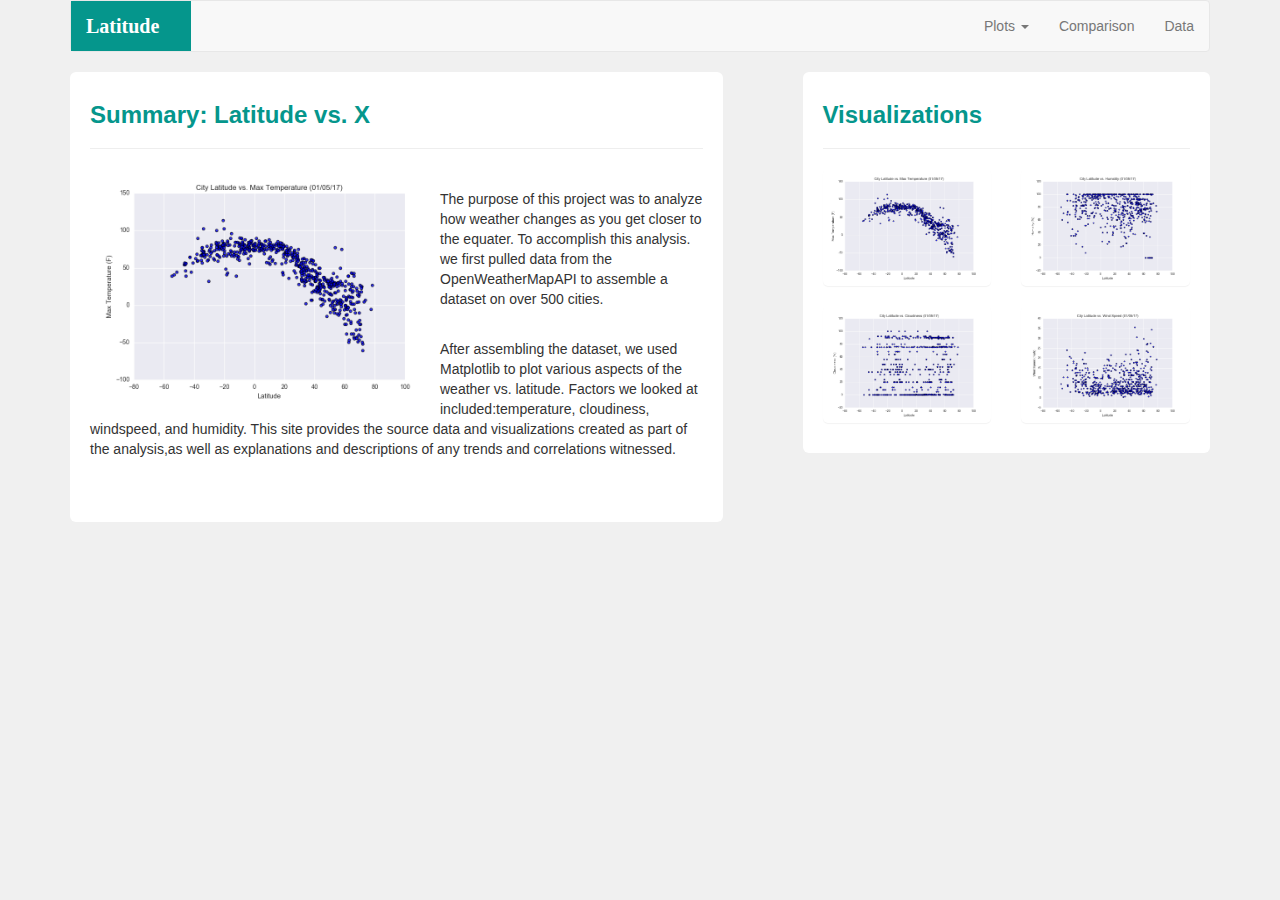
<file: index.html>
<!DOCTYPE html>
<html lang="en">

<head>
    <meta charset="UTF-8">
    <meta name="viewport" content="width=device-width, initial-scale=1.0">

    <link href="https://cdn.jsdelivr.net/npm/bootstrap@3.3.7/dist/css/bootstrap.min.css" rel="stylesheet">
    <link href="./Resources/assets/style.css" rel="stylesheet">

    <script src="https://code.jquery.com/jquery-3.2.1.js" integrity="sha256-DZAnKJ/6XZ9si04Hgrsxu/8s717jcIzLy3oi35EouyE=" crossorigin="anonymous"></script>
    <script src="https://maxcdn.bootstrapcdn.com/bootstrap/3.3.7/js/bootstrap.min.js" integrity="sha384-Tc5IQib027qvyjSMfHjOMaLkfuWVxZxUPnCJA7l2mCWNIpG9mGCD8wGNIcPD7Txa"crossorigin="anonymous"></script>
    
    <title>Latitude Analysis</title>
</head>

<body>
        <div class="container">
            <nav class="navbar navbar-default navbar-light navbar-custom">
                <div class="navbar-header" >
                    <button type="button" class="navbar-toggle collapsed" data-toggle="collapse"
                        data-target="#pointer-navbar-collapse-menu" aria-expanded="false">
                        <span class="sr-only">Toggle navigation</span>
                        <span class="icon-bar"></span>
                        <span class="icon-bar"></span>
                        <span class="icon-bar"></span>
                    </button>
                    <a class="navbar-brand" id="barTitle" href="index.html">Latitude</a>
                </div>

                <div class="collapse navbar-collapse" id="pointer-navbar-collapse-menu">
                    <ul class="nav navbar-nav navbar-right">
                        <li class="dropdown">
                            <a href="#" class="dropdown-toggle" data-toggle="dropdown" role="button"
                                aria-haspopup="true" aria-expanded="false">Plots
                                <span class="caret"></span>
                            </a>
                            <ul class="dropdown-menu">
                                <li><a href="maxtemp.html">Max Temperature</a></li>
                                <li><a href="humidity.html">Humidity</a></li>
                                <li><a href="cloudiness.html">Cloudiness</a></li>
                                <li><a href="windspeed.html">Wind Speed</a></li>
                            </ul>
                        </li>
                        <li>
                            <a href="comparison.html">Comparison</a>
                        </li>
                        <li>
                            <a href="data.html">Data</a>
                        </li>
                    </ul>
                </div>
            </nav>
        </div>
                <div class="container"  >
                    <div class="row">
                        <div class="col-xs-12 col-sm-12 col-md-12 col-lg-7">
                            <div class="box" id="landbox1">
                                <h3  id="pageTitle" style="color: rgb(5, 150, 140);">Summary: Latitude vs. X</h3>
                                <hr>
                                <img src="./Resources/images/Fig1.png" id="landbox1-img" alt="City Latitude vs. Max Temperature">
                                    <br>
                                <p>
                                    The purpose of this project was to analyze how weather changes as you get closer to the
                                    equater. To accomplish this analysis. we first pulled data from the OpenWeatherMapAPI to
                                    assemble a dataset on over 500 cities.
                                </p>
                                    <br>
                                <p>
                                    After assembling the dataset, we used Matplotlib to plot various aspects of the weather
                                    vs. latitude. Factors we looked at included:temperature, cloudiness, windspeed, and
                                    humidity. This site provides the source data and visualizations created as part of the
                                    analysis,as well as explanations and descriptions of any trends and correlations
                                    witnessed.
                                </p>
                                    <br>
                            </div>
                        </div>
        
                        <div class="col-xs-12 col-sm-12 col-md-12 col-lg-5">
                            <div class="box" id="landbox2">
                                <h3 class="title" id="pageTitle" style="color: rgb(5, 150, 140);">Visualizations</h3>
                                <hr>
                                <div class="row">
                                    <div class="col-xs-3 col-sm-3 col-md-3 col-lg-6">
                                        <figure>
                                            <a href="Max_Temperature.html">
                                                <img class="panel" id="landbox2-img" src="./Resources/images/Fig1.png"
                                                    alt="Max Temperature Image"></a>
                                        </figure>
                                    </div>
        
                                    <div class="col-xs-3 col-sm-3 col-md-3 col-lg-6">
                                        <figure>
                                            <a  href="humidity.html">
                                                <img class="panel" id="landbox2-img" src="./Resources/images/Fig2.png" alt="Humidity Graph"></a>
                                        </figure>
                                    </div>
        
                                    <div class="col-xs-3 col-sm-3 col-md-3 col-lg-6">
                                        <figure>
                                            <a  href="cloudiness.html">
                                                <img class="panel" id="landbox2-img" src="./Resources/images/Fig3.png" alt="Cloudiness Graph"></a>
                                        </figure>
                                    </div>
        
                                    <div class="col-xs-3 col-sm-3 col-md-3 col-lg-6">
                                        <figure>
                                            <a href="wind_speed.html">
                                                <img class="panel" id="landbox2-img" src="./Resources/images/Fig4.png" alt="Wind Speed Graph"></a>
                                        </figure>
                                    </div>

        
                                </div>
        
                            </div>
                        </div>
                    </div>
        
                </div>

</body>

</html>
</file>
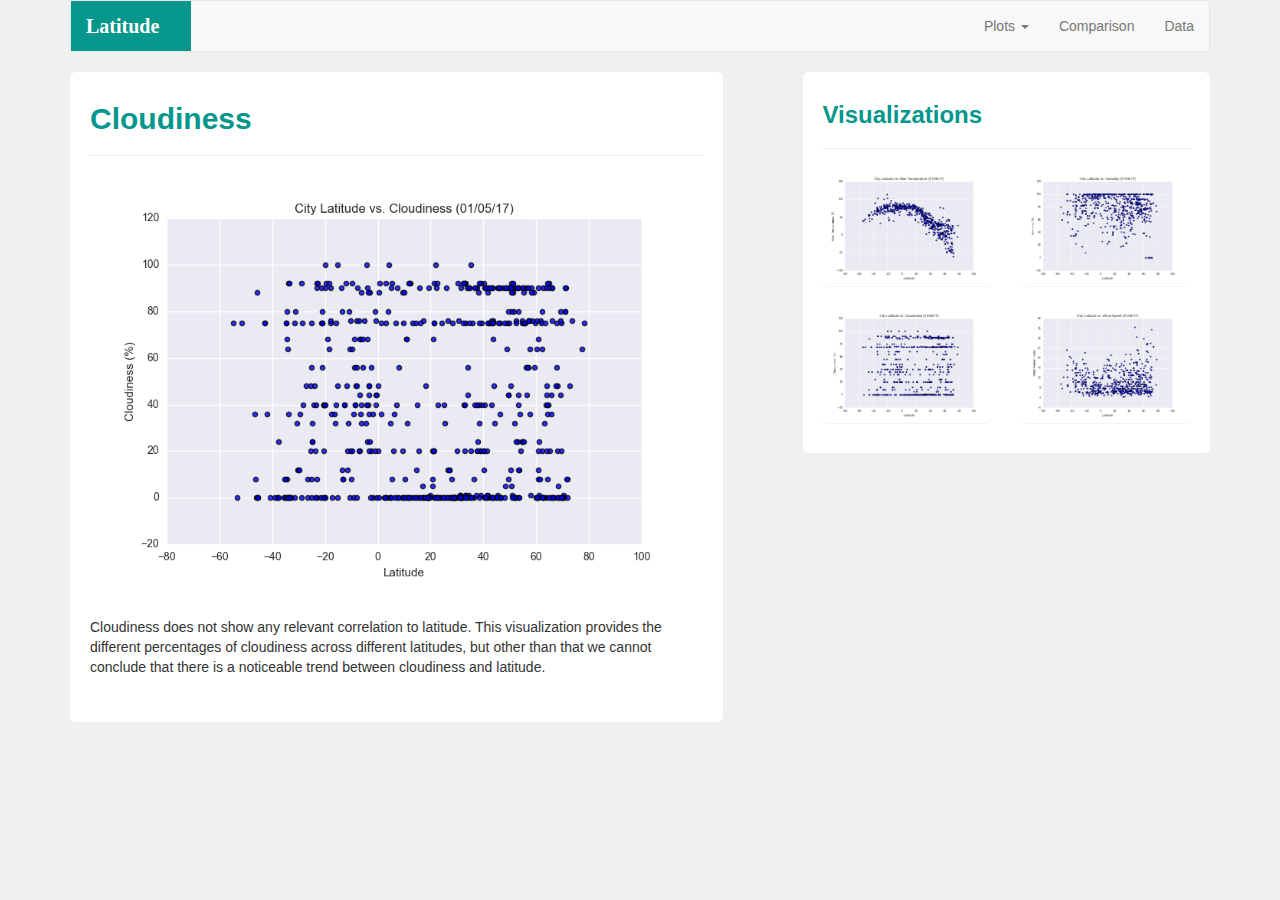
<file: cloudiness.html>
<!DOCTYPE html>
<html lang="en">

<head>
    <meta charset="UTF-8">
    <meta name="viewport" content="width=device-width, initial-scale=1.0">

    <link href="https://cdn.jsdelivr.net/npm/bootstrap@3.3.7/dist/css/bootstrap.min.css" rel="stylesheet">
    <link href="./Resources/assets/style.css" rel="stylesheet">

    <script src="https://code.jquery.com/jquery-3.2.1.js" integrity="sha256-DZAnKJ/6XZ9si04Hgrsxu/8s717jcIzLy3oi35EouyE=" crossorigin="anonymous"></script>
    <script src="https://maxcdn.bootstrapcdn.com/bootstrap/3.3.7/js/bootstrap.min.js" integrity="sha384-Tc5IQib027qvyjSMfHjOMaLkfuWVxZxUPnCJA7l2mCWNIpG9mGCD8wGNIcPD7Txa"crossorigin="anonymous"></script>
    
    <title>Cloudiness</title>
</head>

<body>
        <div class="container">
            <nav class="navbar navbar-default navbar-light navbar-custom">
                <div class="navbar-header" >
                    <button type="button" class="navbar-toggle collapsed" data-toggle="collapse"
                        data-target="#pointer-navbar-collapse-menu" aria-expanded="false">
                        <span class="sr-only">Toggle navigation</span>
                        <span class="icon-bar"></span>
                        <span class="icon-bar"></span>
                        <span class="icon-bar"></span>
                    </button>
                    <a class="navbar-brand" id="barTitle" href="index.html">Latitude</a>
                </div>

                <div class="collapse navbar-collapse" id="pointer-navbar-collapse-menu">
                    <ul class="nav navbar-nav navbar-right">
                        <li class="dropdown">
                            <a href="#" class="dropdown-toggle" data-toggle="dropdown" role="button"
                                aria-haspopup="true" aria-expanded="false">Plots
                                <span class="caret"></span>
                            </a>
                            <ul class="dropdown-menu">
                                <li><a href="maxtemp.html">Max Temperature</a></li>
                                <li><a href="humidity.html">Humidity</a></li>
                                <li><a href="cloudiness.html">Cloudiness</a></li>
                                <li><a href="windspeed.html">Wind Speed</a></li>
                            </ul>
                        </li>
                        <li>
                            <a href="comparison.html">Comparison</a>
                        </li>
                        <li>
                            <a href="data.html">Data</a>
                        </li>
                    </ul>
                </div>
            </nav>
        </div>


        <div class="container">
            <div class="row">
                <div class="col-xs-12 col-sm-12 col-md-12 col-lg-7">
                    <div class="box" id="singlelrg-imgbox">
                        <h3 class="title" id= "singlelrg-imgTitle" style="color: rgb(5, 150, 140);">Cloudiness</h3>
                        <hr>
                        <img src="./Resources/images/Fig3.png" id="singlelrg-img"
                            alt="City Latitude vs. Cloudiness">&#160;
                            <p>
                                Cloudiness does not show any relevant correlation to latitude. This visualization provides
                                the different percentages of cloudiness across different latitudes, but other than
                                that we cannot conclude that there is a noticeable trend between cloudiness and latitude.
                            </p>
                    </div>
                </div>

        <div class="col-xs-12 col-sm-12 col-md-12 col-lg-5">
            <div class="box" id="landbox2">
                <h3 class="title" id="pageTitle" style="color: rgb(5, 150, 140);">Visualizations</h3>
                <hr>
                <div class="row">
                    <div class="col-xs-3 col-sm-3 col-md-3 col-lg-6">
                        <figure>
                            <a href="maxtemp.html">
                                <img class="panel" id="landbox2-img" src="./Resources/images/Fig1.png"
                                    alt="Max Temperature Image"></a>
                        </figure>
                    </div>

                    <div class="col-xs-3 col-sm-3 col-md-3 col-lg-6">
                        <figure>
                            <a  href="humidity.html">
                                <img class="panel" id="landbox2-img" src="./Resources/images/Fig2.png" alt="Humidity Graph"></a>
                        </figure>
                    </div>

                    <div class="col-xs-3 col-sm-3 col-md-3 col-lg-6">
                        <figure>
                            <a  href="cloudiness.html">
                                <img class="panel" id="landbox2-img" src="./Resources/images/Fig3.png" alt="Cloudiness Graph"></a>
                        </figure>
                    </div>

                    <div class="col-xs-3 col-sm-3 col-md-3 col-lg-6">
                        <figure>
                            <a href="wind_speed.html">
                                <img class="panel" id="landbox2-img" src="./Resources/images/Fig4.png" alt="Wind Speed Graph"></a>
                        </figure>
                    </div>


                </div>

            </div>
        </div>
    </div>

</div>
</body>
</html>
</file>
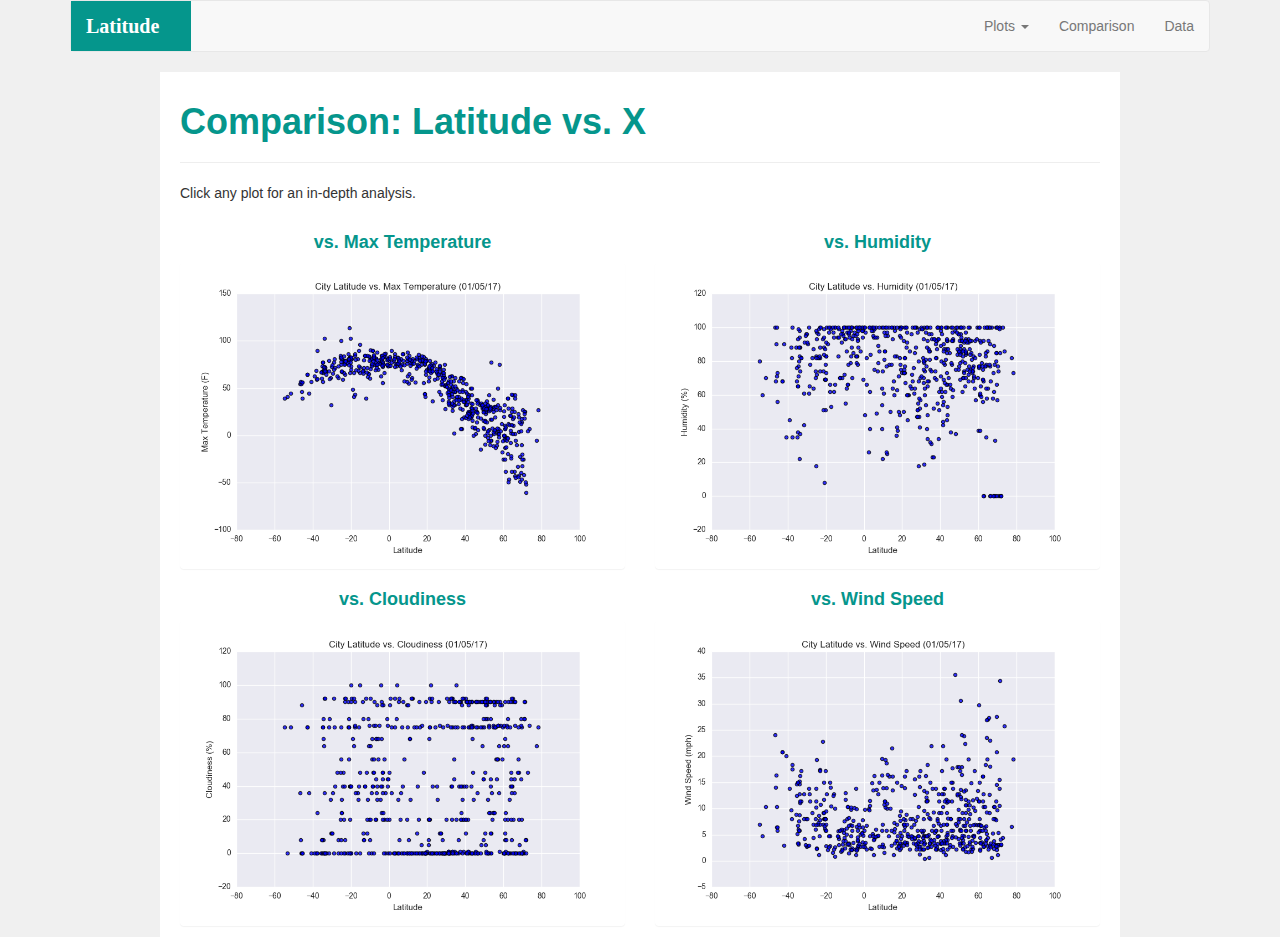
<file: comparison.html>
<!DOCTYPE html>
<html lang="en">

<head>
    <meta charset="UTF-8">
    <meta name="viewport" content="width=device-width, initial-scale=1.0">

    <link href="https://cdn.jsdelivr.net/npm/bootstrap@3.3.7/dist/css/bootstrap.min.css" rel="stylesheet">
    <link href="./Resources/assets/style.css" rel="stylesheet">

    <script src="https://code.jquery.com/jquery-3.2.1.js" integrity="sha256-DZAnKJ/6XZ9si04Hgrsxu/8s717jcIzLy3oi35EouyE=" crossorigin="anonymous"></script>
    <script src="https://maxcdn.bootstrapcdn.com/bootstrap/3.3.7/js/bootstrap.min.js" integrity="sha384-Tc5IQib027qvyjSMfHjOMaLkfuWVxZxUPnCJA7l2mCWNIpG9mGCD8wGNIcPD7Txa"crossorigin="anonymous"></script>
    
    <title>Comparison</title>
</head>

<body>
    <div class="container">
        <nav class="navbar navbar-default navbar-light navbar-custom">
            <div class="navbar-header" >
                <button type="button" class="navbar-toggle collapsed" data-toggle="collapse"
                    data-target="#pointer-navbar-collapse-menu" aria-expanded="false">
                    <span class="sr-only">Toggle navigation</span>
                    <span class="icon-bar"></span>
                    <span class="icon-bar"></span>
                    <span class="icon-bar"></span>
                </button>
                <a class="navbar-brand" id="barTitle" href="index.html">Latitude</a>
            </div>

            <div class="collapse navbar-collapse" id="pointer-navbar-collapse-menu">
                <ul class="nav navbar-nav navbar-right">
                    <li class="dropdown">
                        <a href="#" class="dropdown-toggle" data-toggle="dropdown" role="button"
                            aria-haspopup="true" aria-expanded="false">Plots
                            <span class="caret"></span>
                        </a>
                        <ul class="dropdown-menu">
                            <li><a href="maxtemp.html">Max Temperature</a></li>
                            <li><a href="humidity.html">Humidity</a></li>
                            <li><a href="cloudiness.html">Cloudiness</a></li>
                            <li><a href="windspeed.html">Wind Speed</a></li>
                        </ul>
                    </li>
                    <li>
                        <a href="comparison.html">Comparison</a>
                    </li>
                    <li>
                        <a href="data.html">Data</a>
                    </li>
                </ul>
            </div>
        </nav>
    </div>

  <main>
    <div class="box" id="compbox">
        <section id="intro">
          <h1 id="pageTitle">Comparison: Latitude vs. X</h1>
          <hr>
          <section>
            <p>Click any plot for an in-depth analysis.</p>
          </section>
        </section>

        <div class="row">
          <div class="col-xs-12 col-sm-12 col-md-6 col-lg-6">
            <h3 id="compGraphtitle">vs. Max Temperature</h3>
            <figure>
              <a href="maxtemp.html">
                <img class="panel" id="comp-img" src="./Resources/images/Fig1.png" alt="Max Temperature Image" ></a>

            </figure>
          </div>

          <div class="col-xs-12 col-sm-12 col-md-6 col-lg-6">
            <h3 id= "compGraphtitle">vs. Humidity</h3>
            <figure>
              <a href="humidity.html" >
                <img class="panel" id="comp-img" src="./Resources/images/Fig2.png" alt="Humidity Graph" ></a>
            </figure>
          </div>

          <div class="col-xs-12 col-sm-12 col-md-6 col-lg-6">
            <h3 id="compGraphtitle">vs. Cloudiness</h3>
            <figure>
              <a href="cloudiness.html" >
                <img class="panel" id="comp-img" src="./Resources/images/Fig3.png" alt="Cloudiness Graph" ></a>
            </figure>
          </div>

          <div class="col-xs-12 col-sm-12 col-md-6 col-lg-6">
            <h3 id="compGraphtitle">vs. Wind Speed</h3>
            <figure>
              <a href="wind_speed.html" >
                <img class="panel" id="comp-img" src="./Resources/images/Fig4.png" alt="Wind Speed Graph" ></a>
            </figure>
          </div>

        </div>
      </div>
    </main>
</body>
</html>
</file>
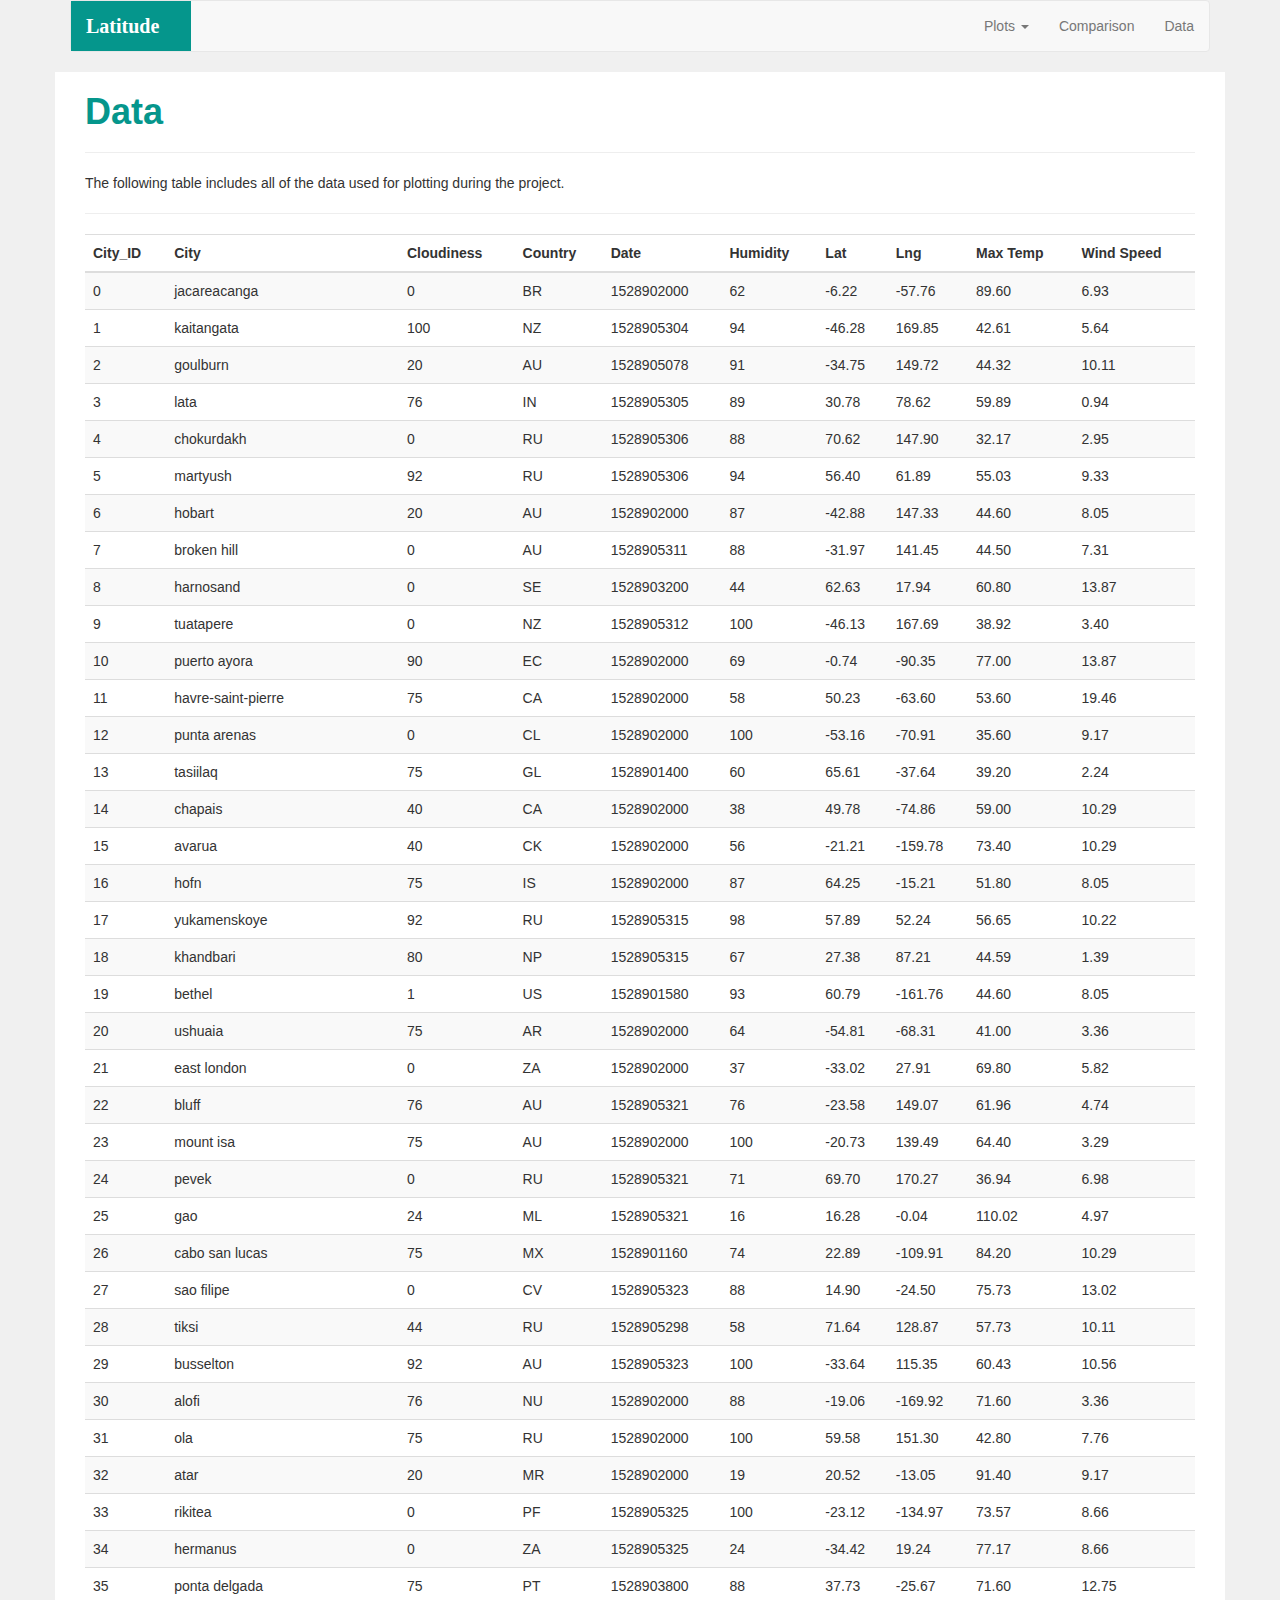
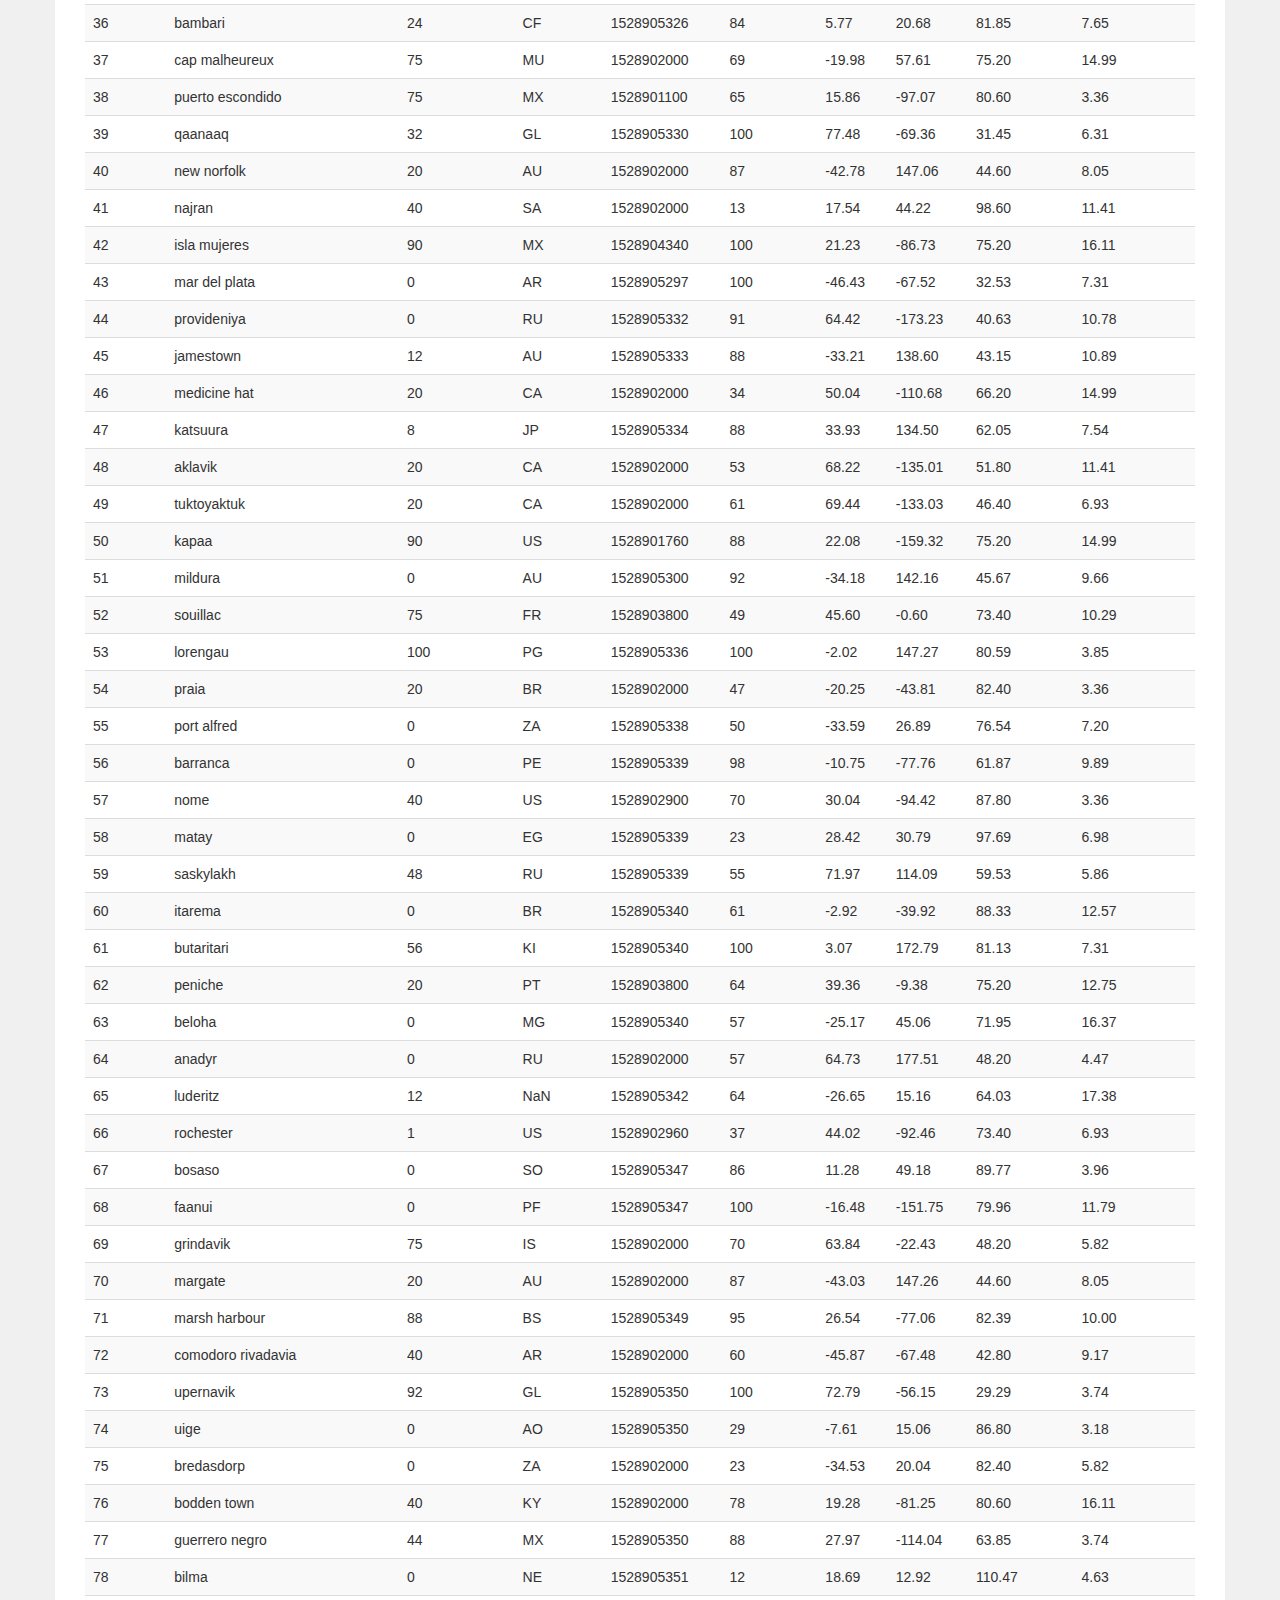
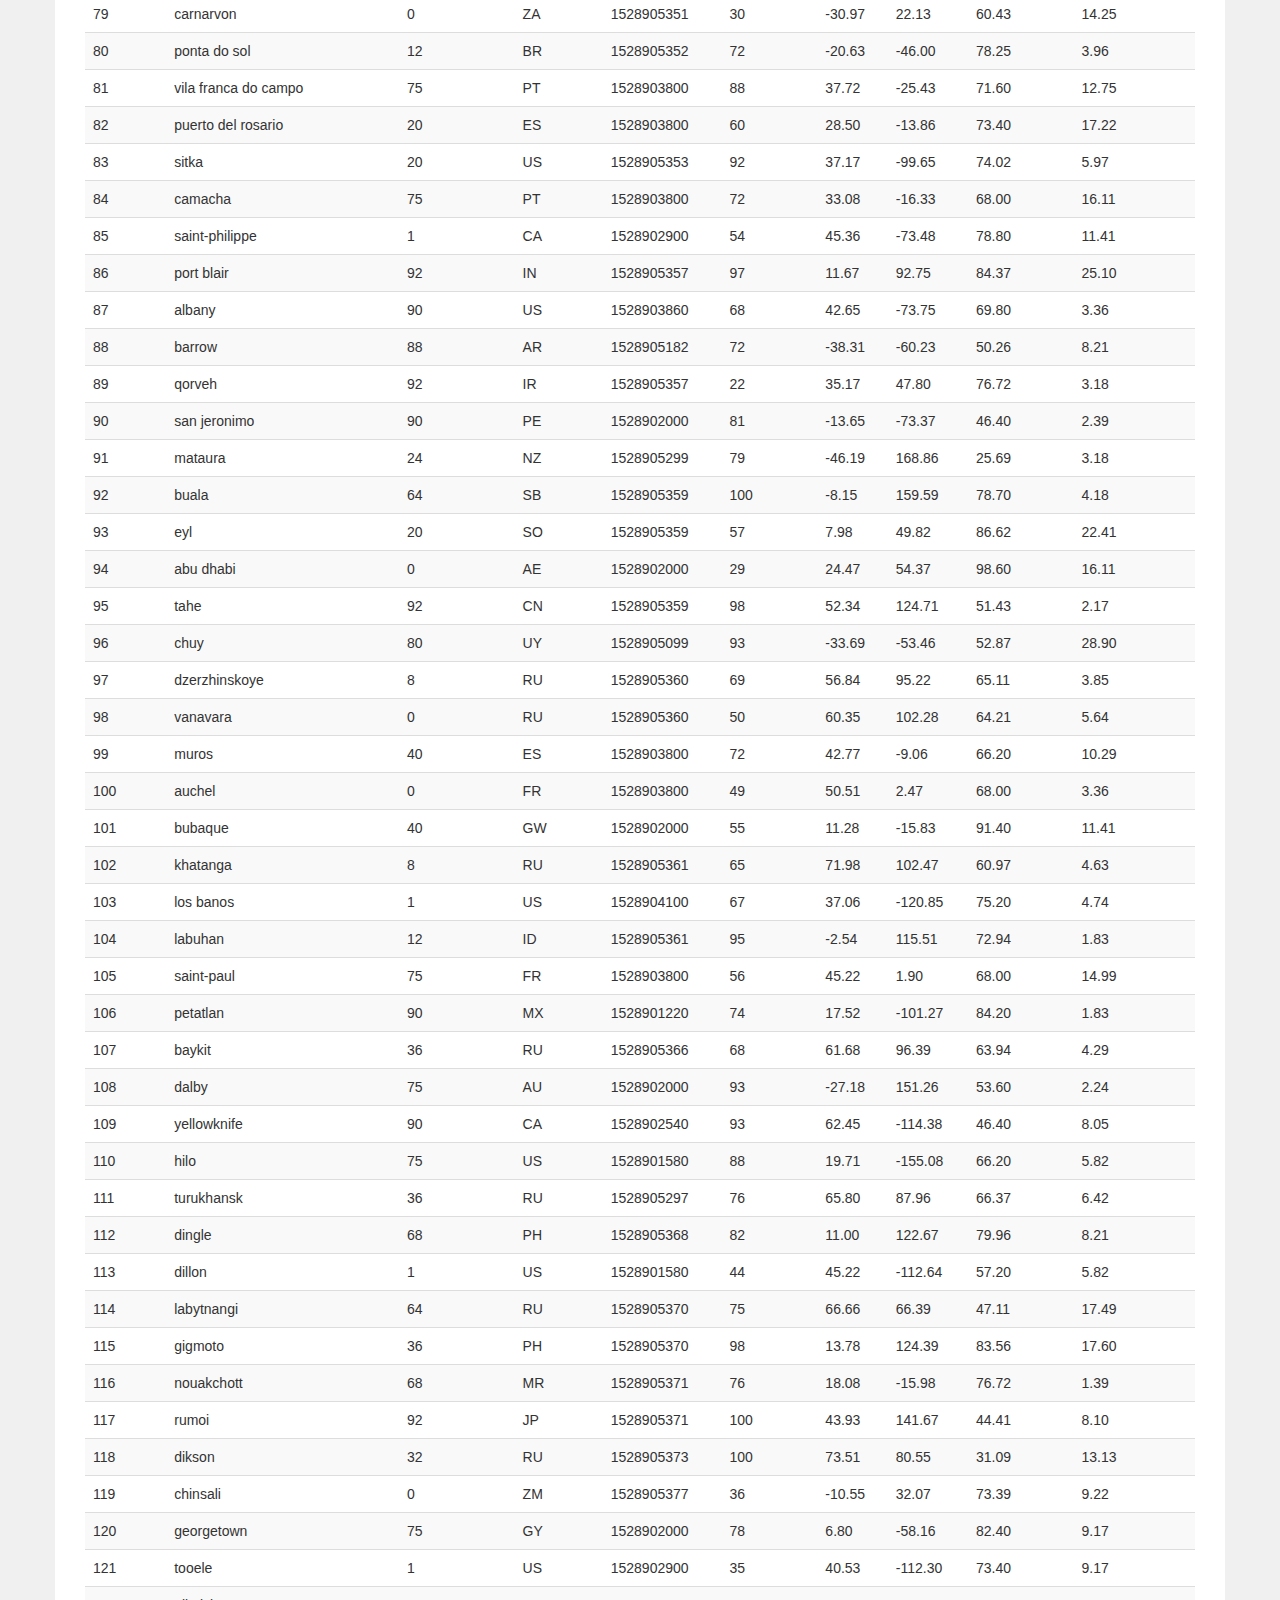
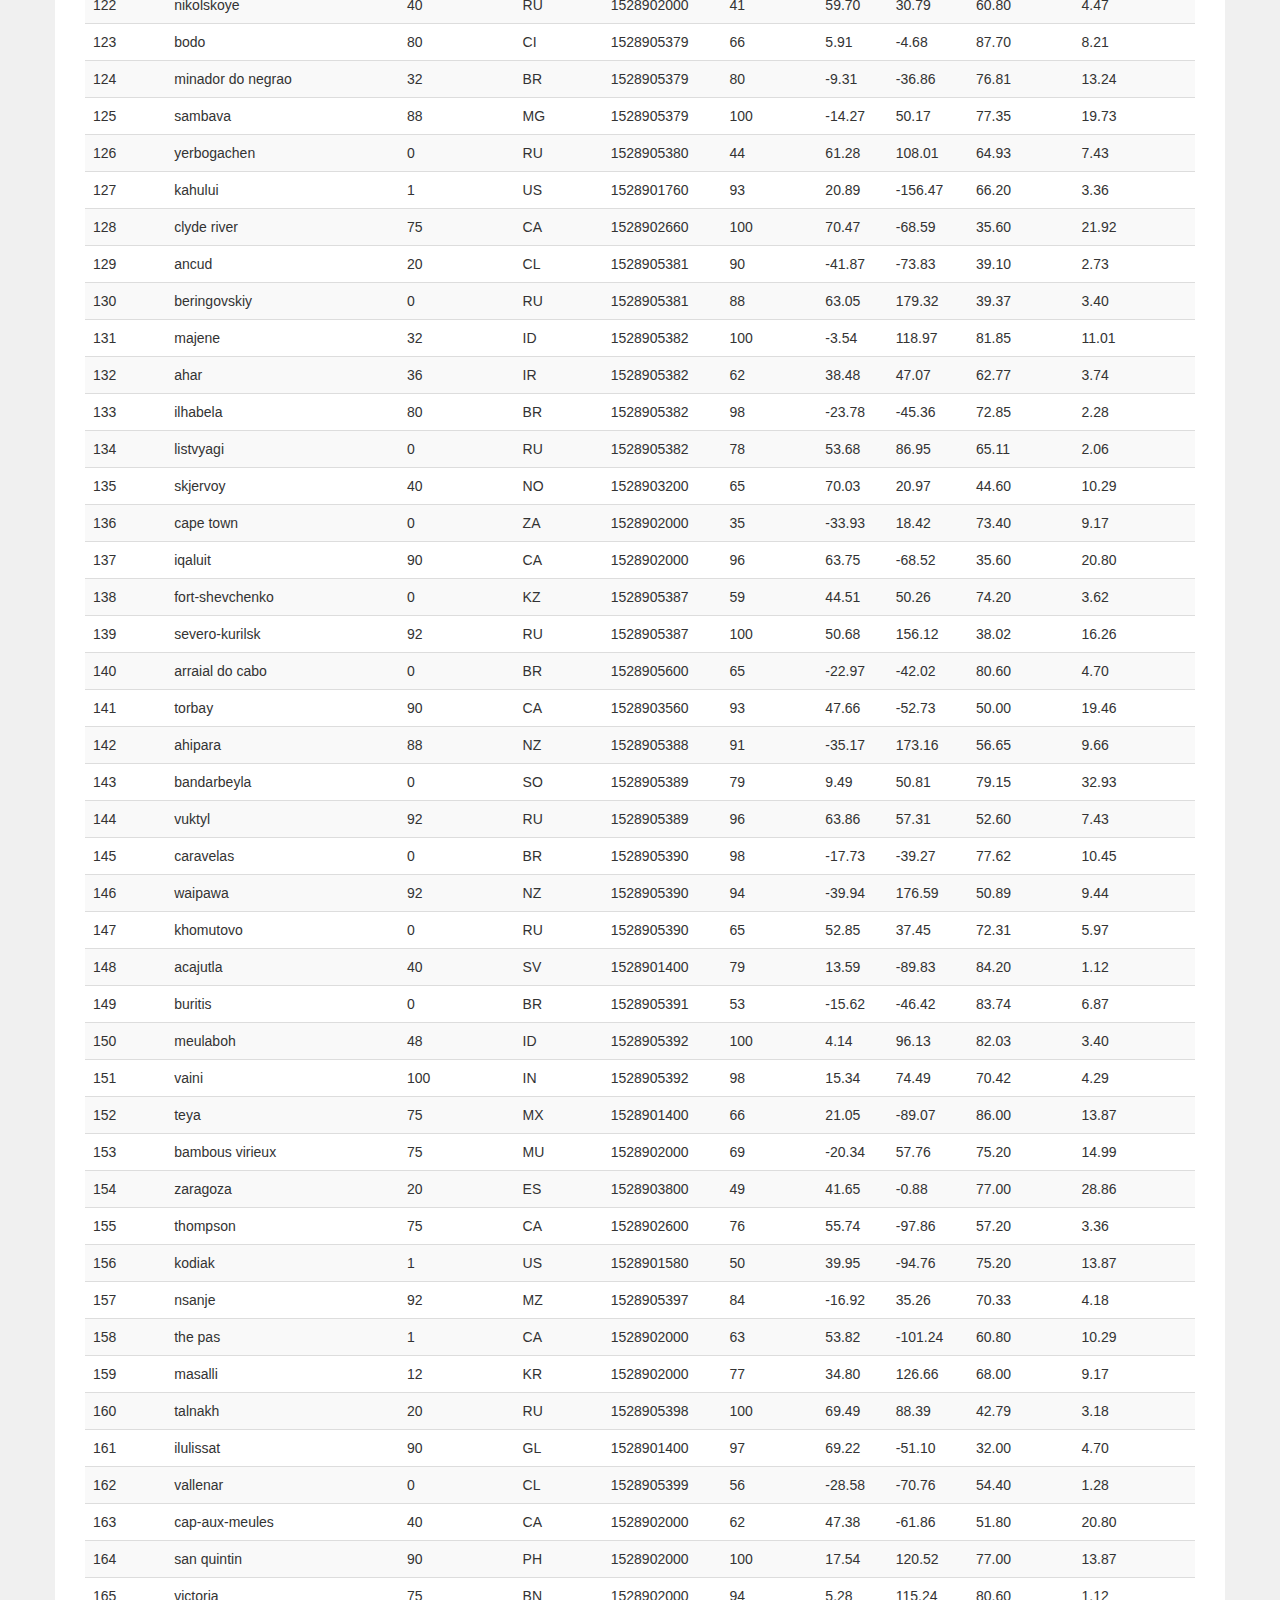
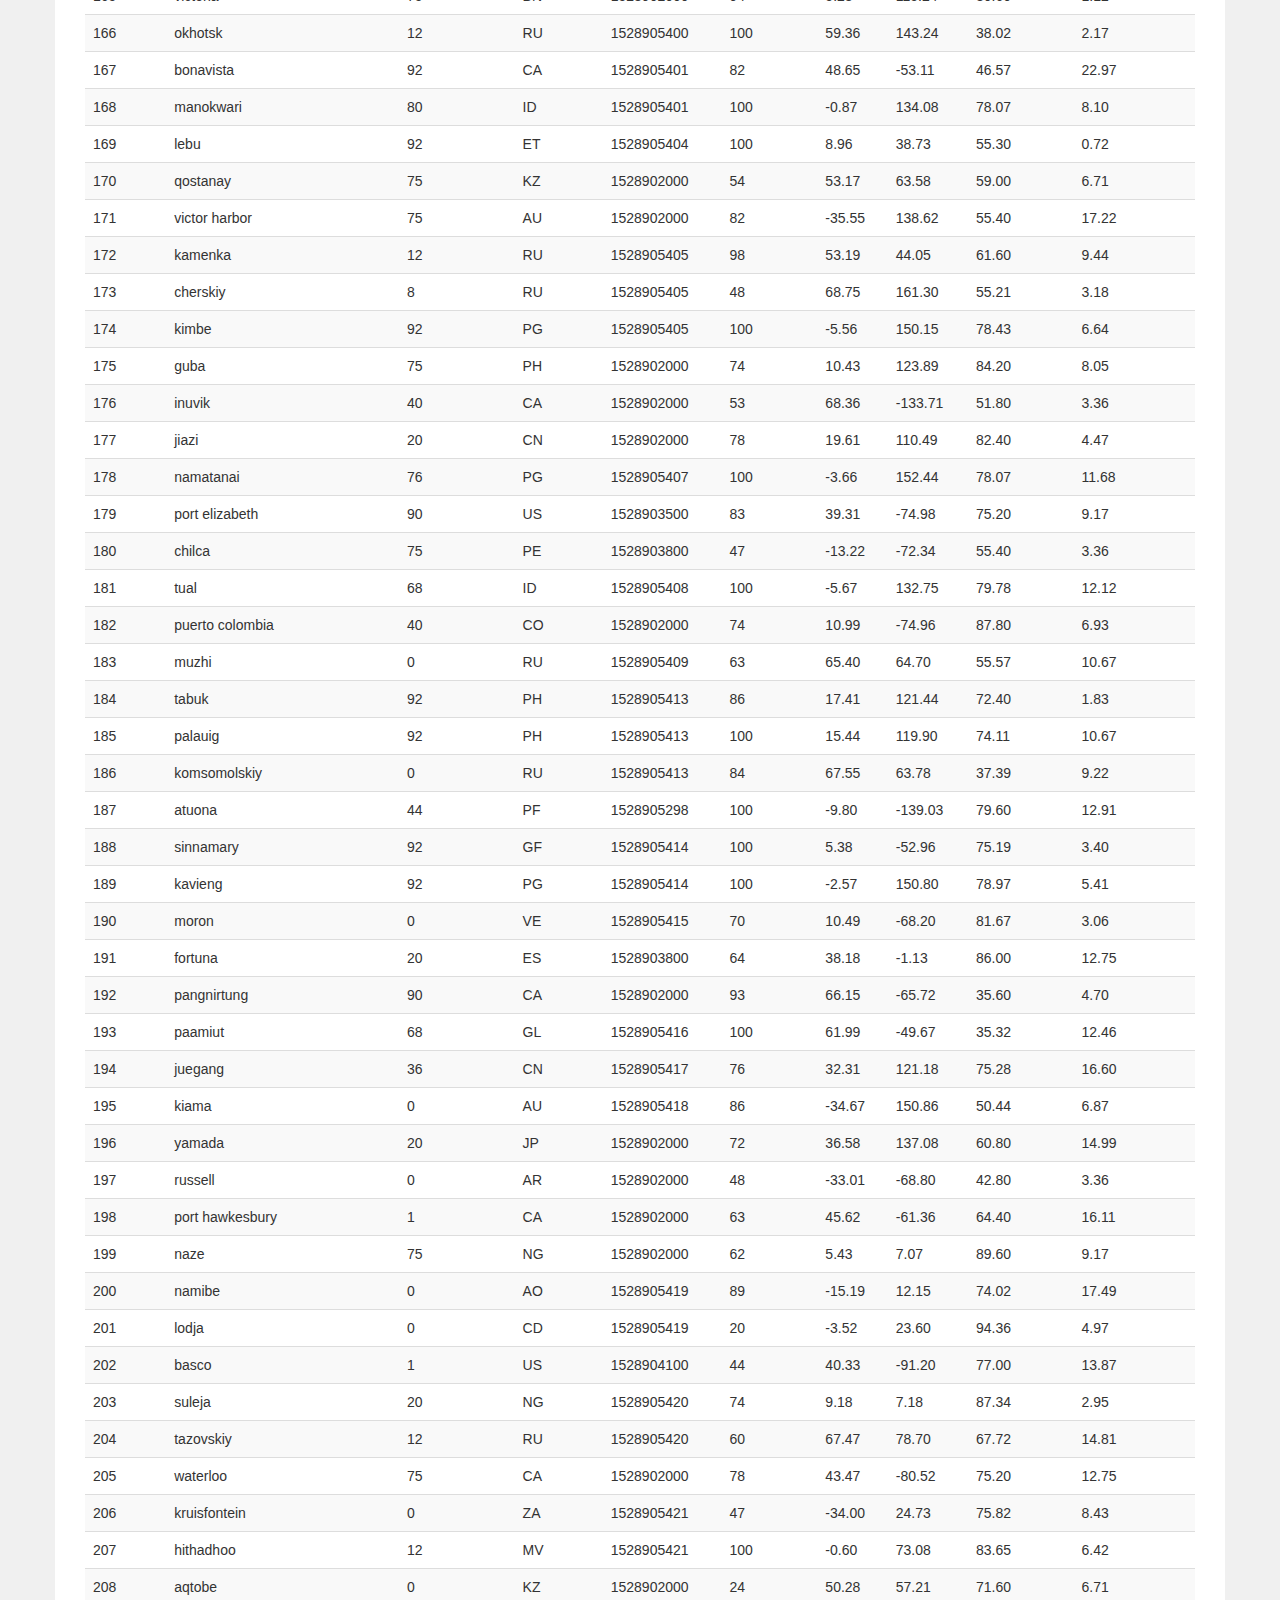
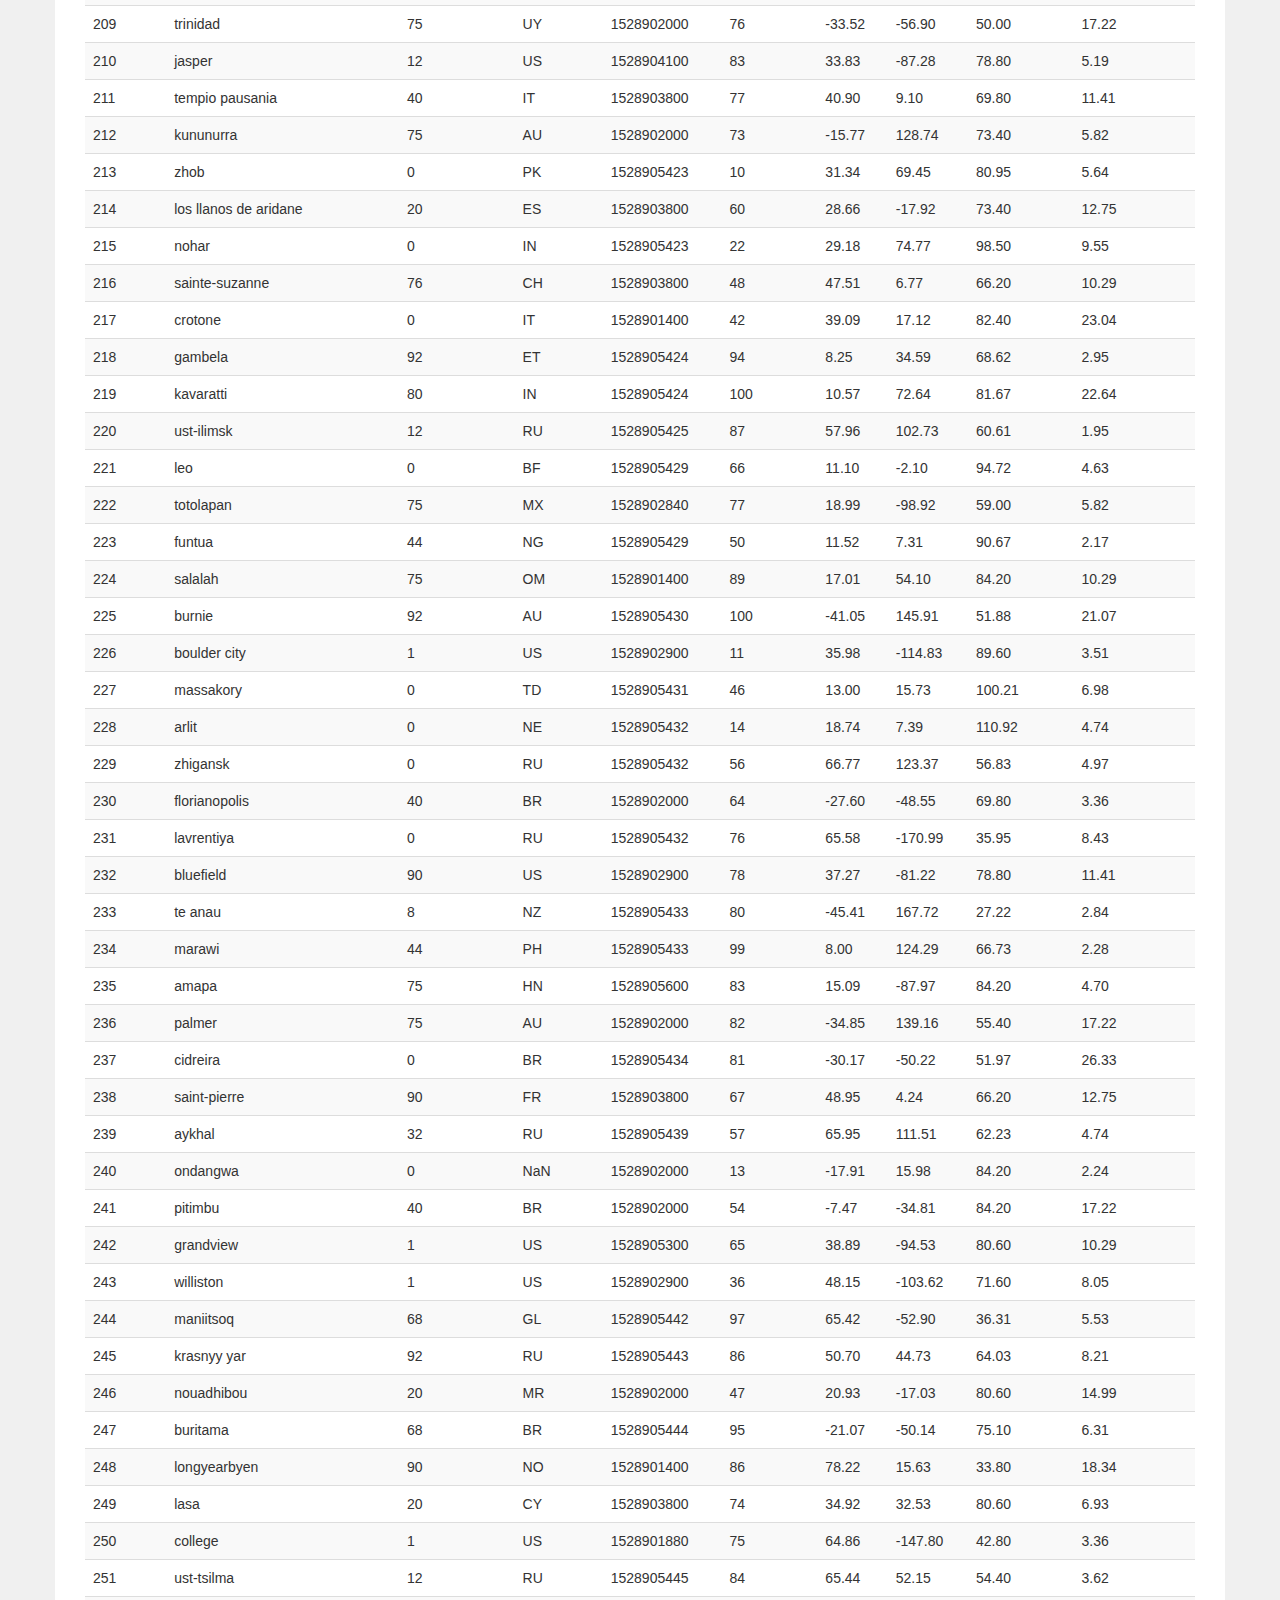
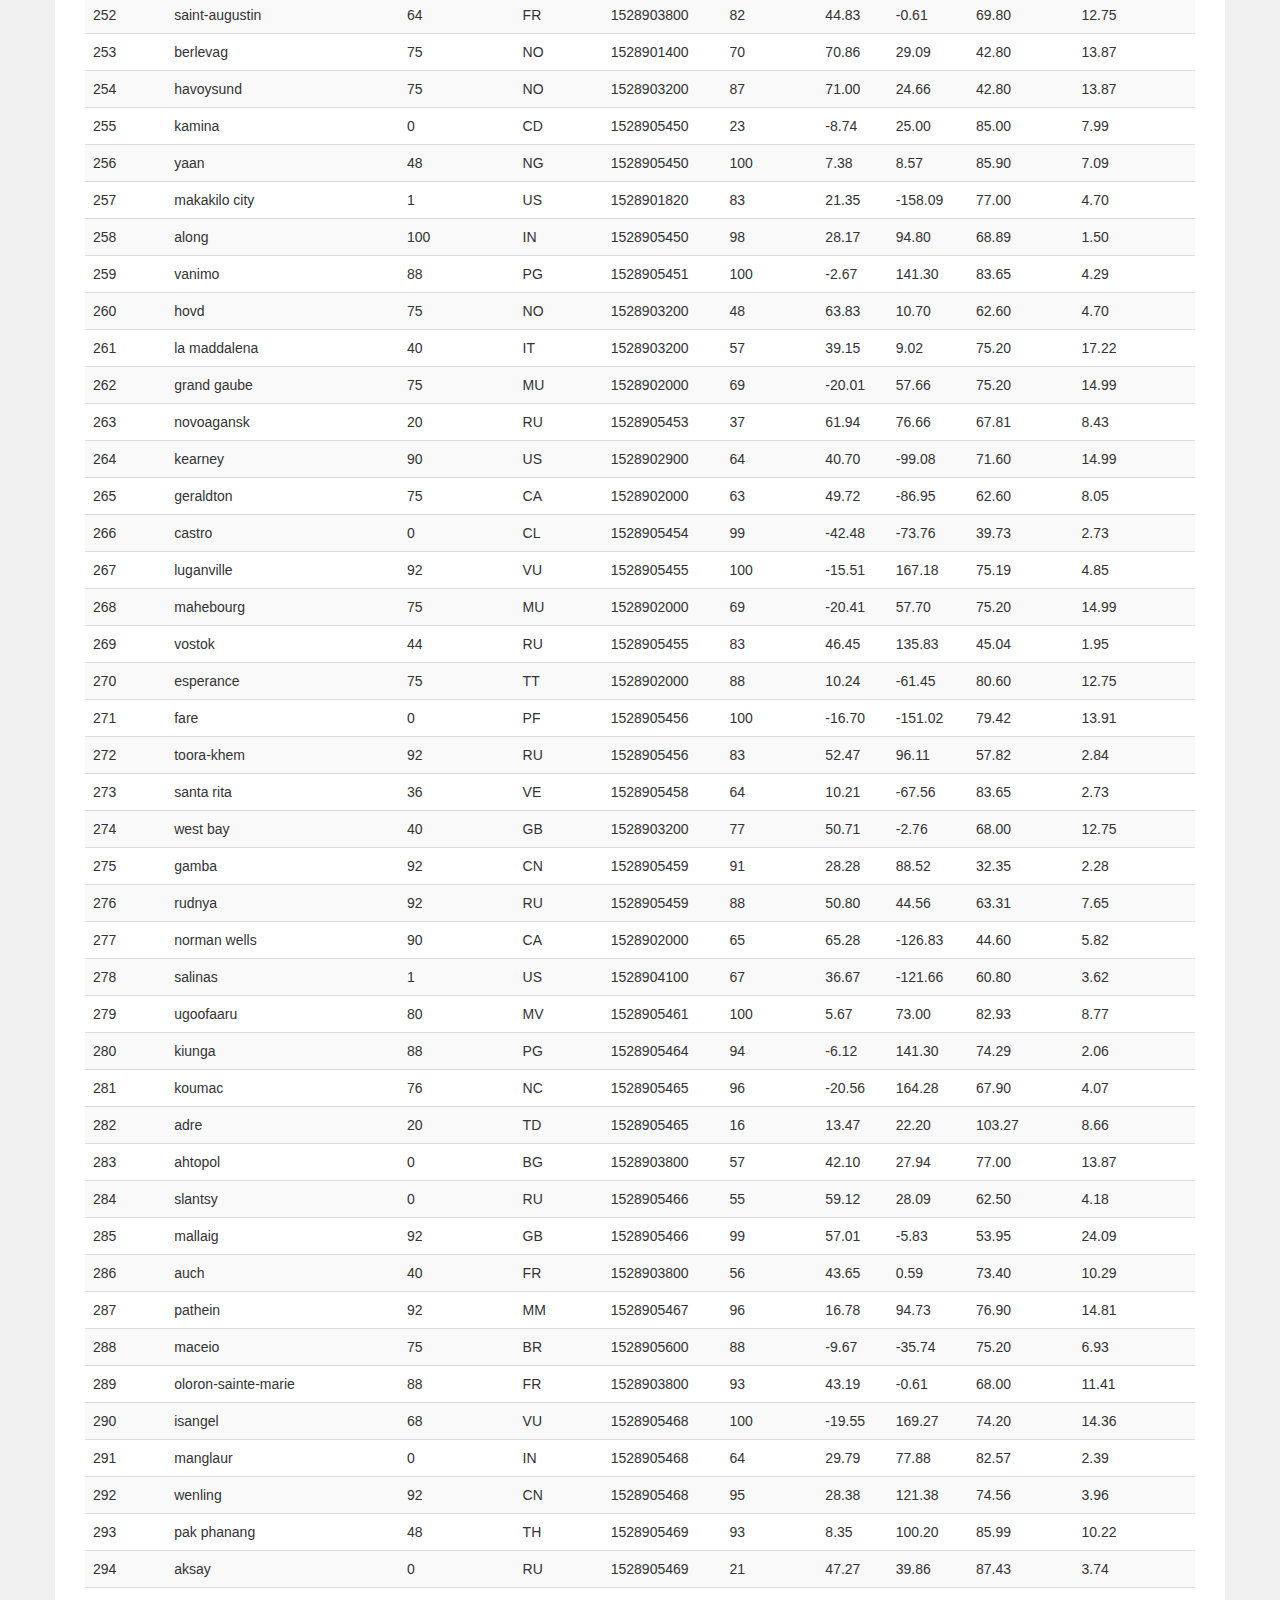
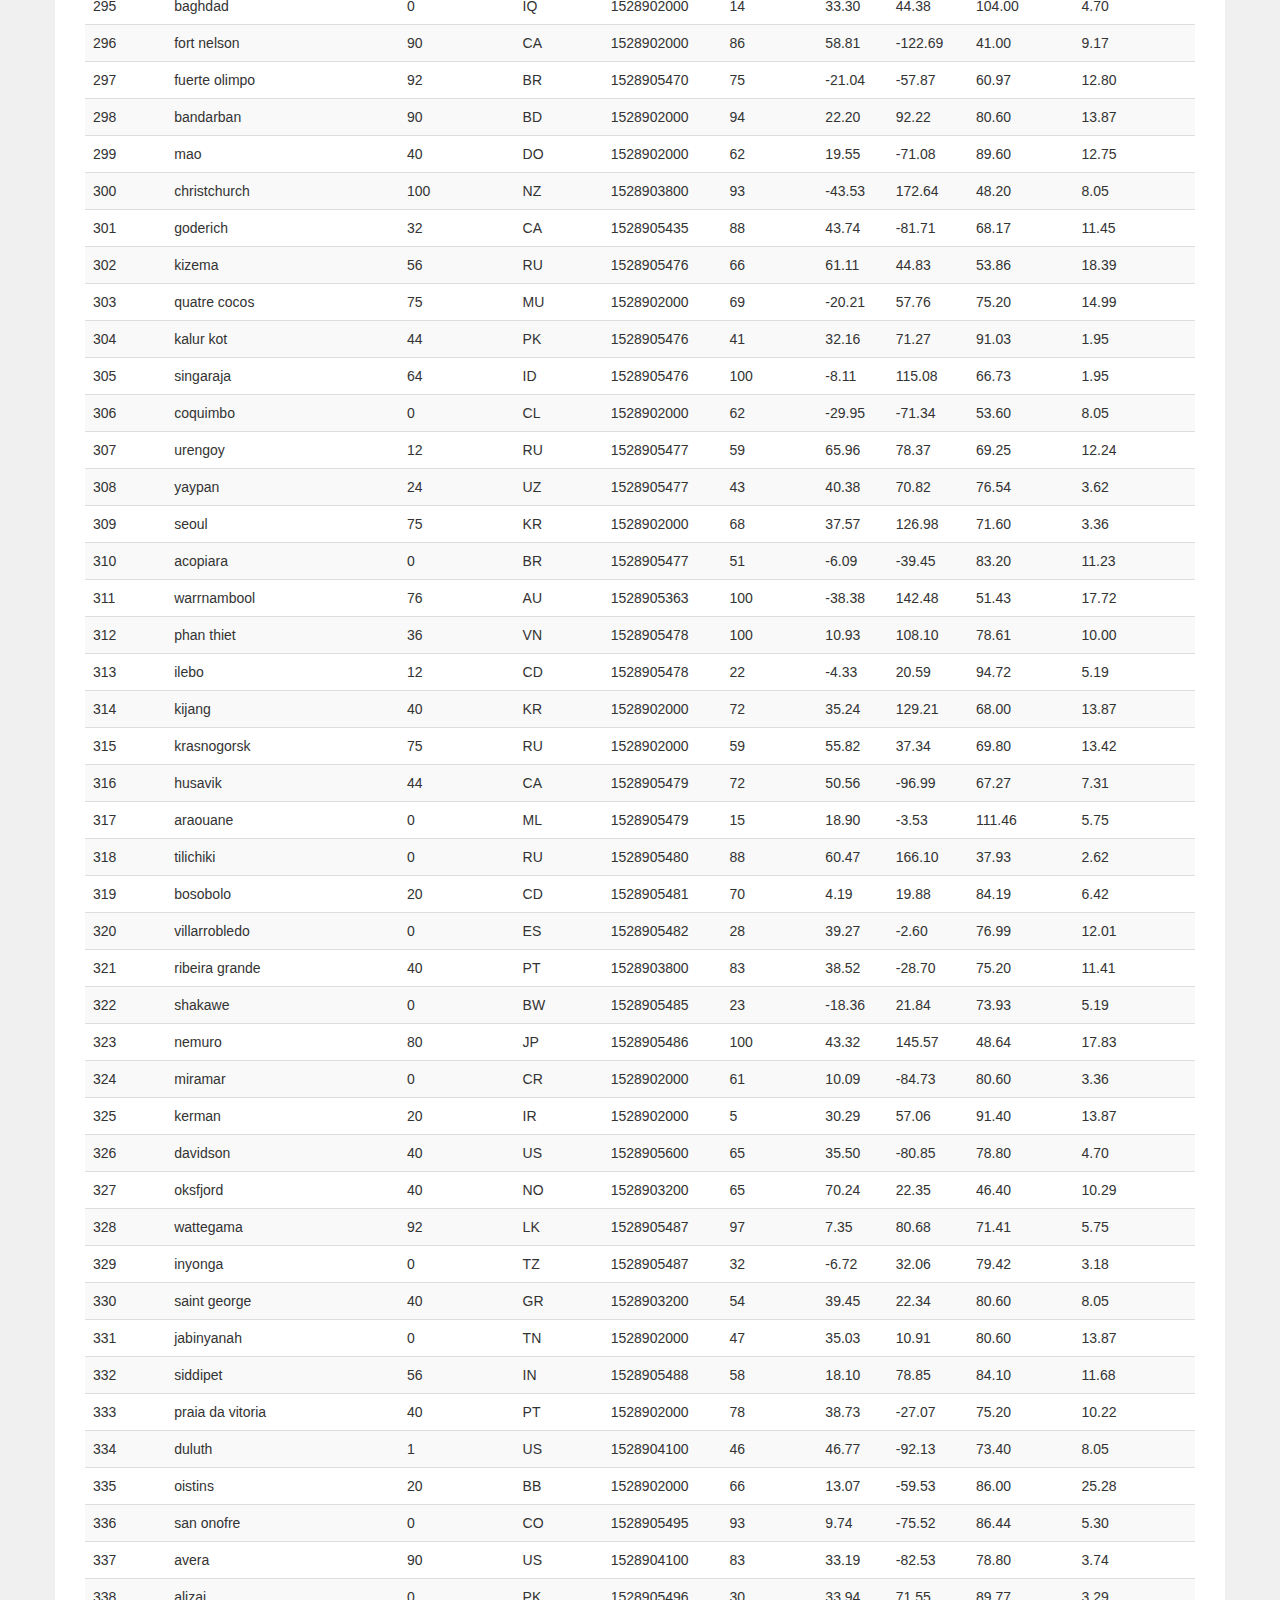
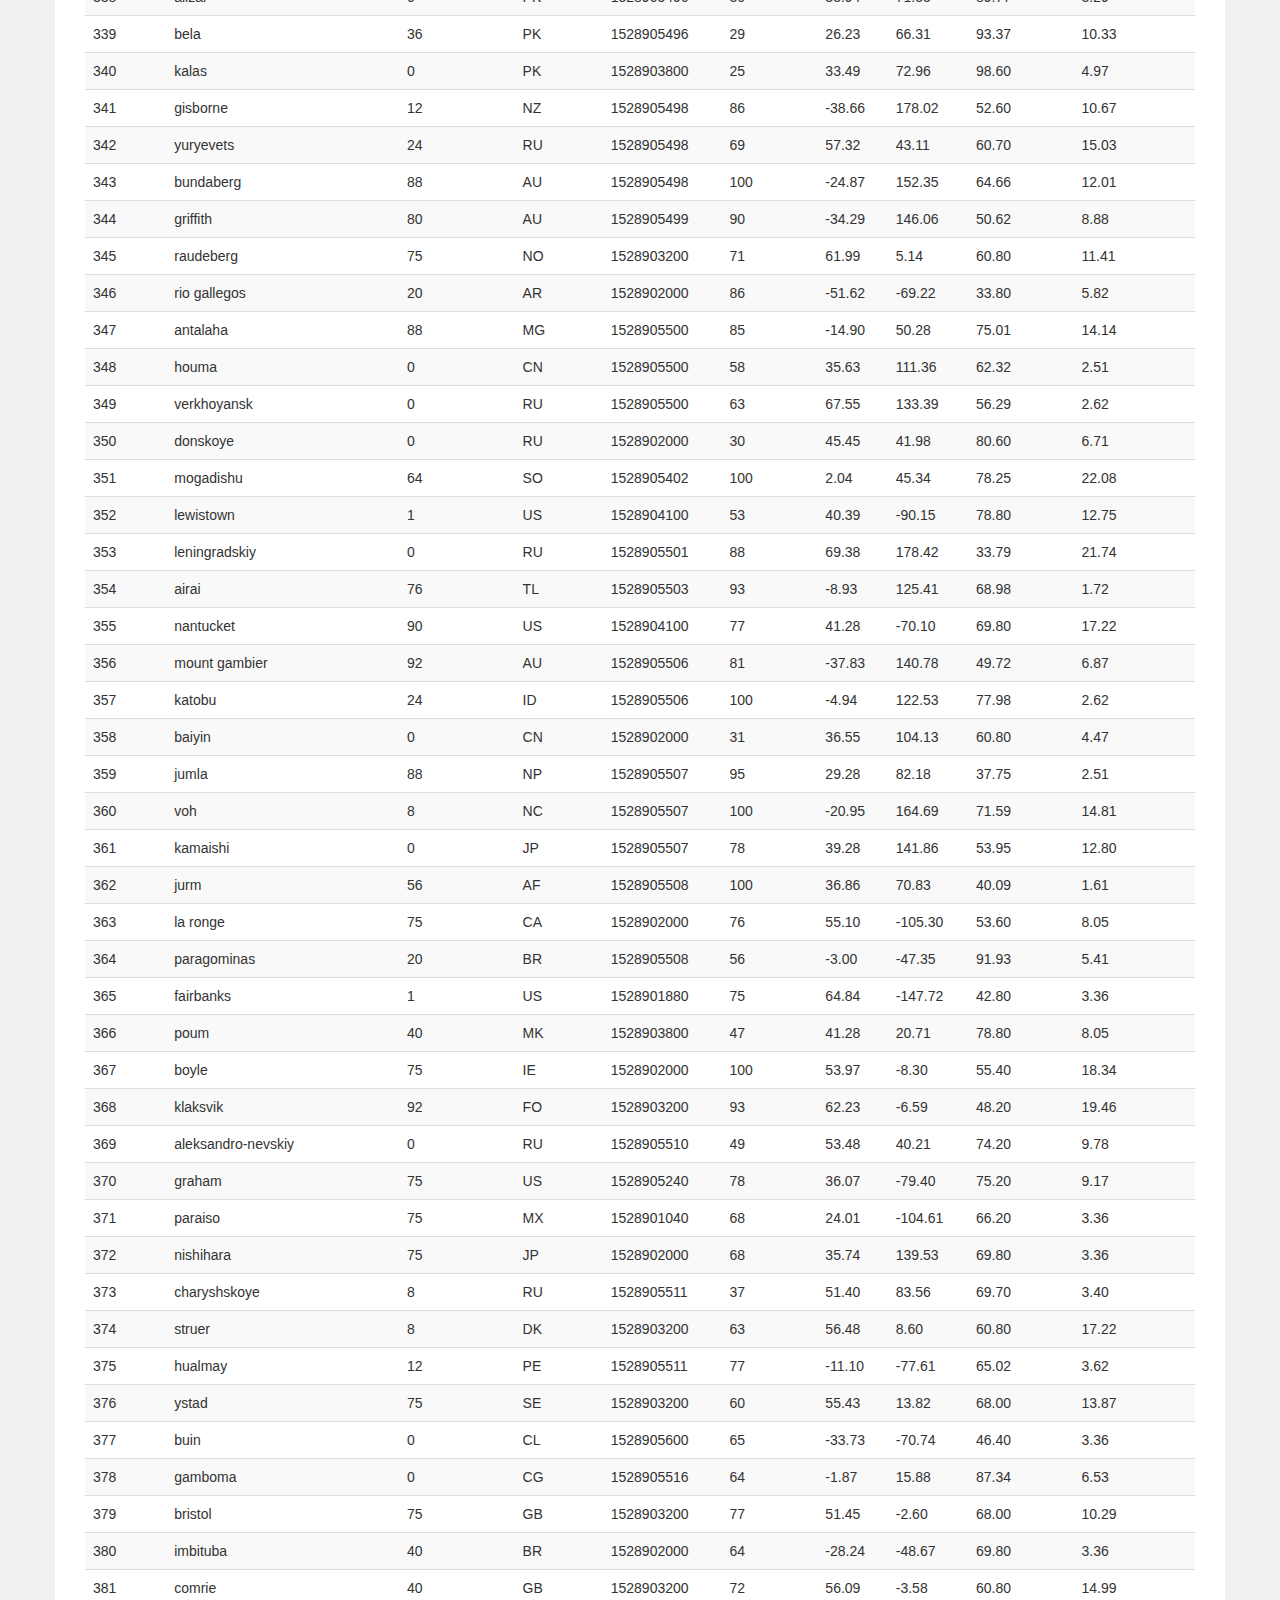
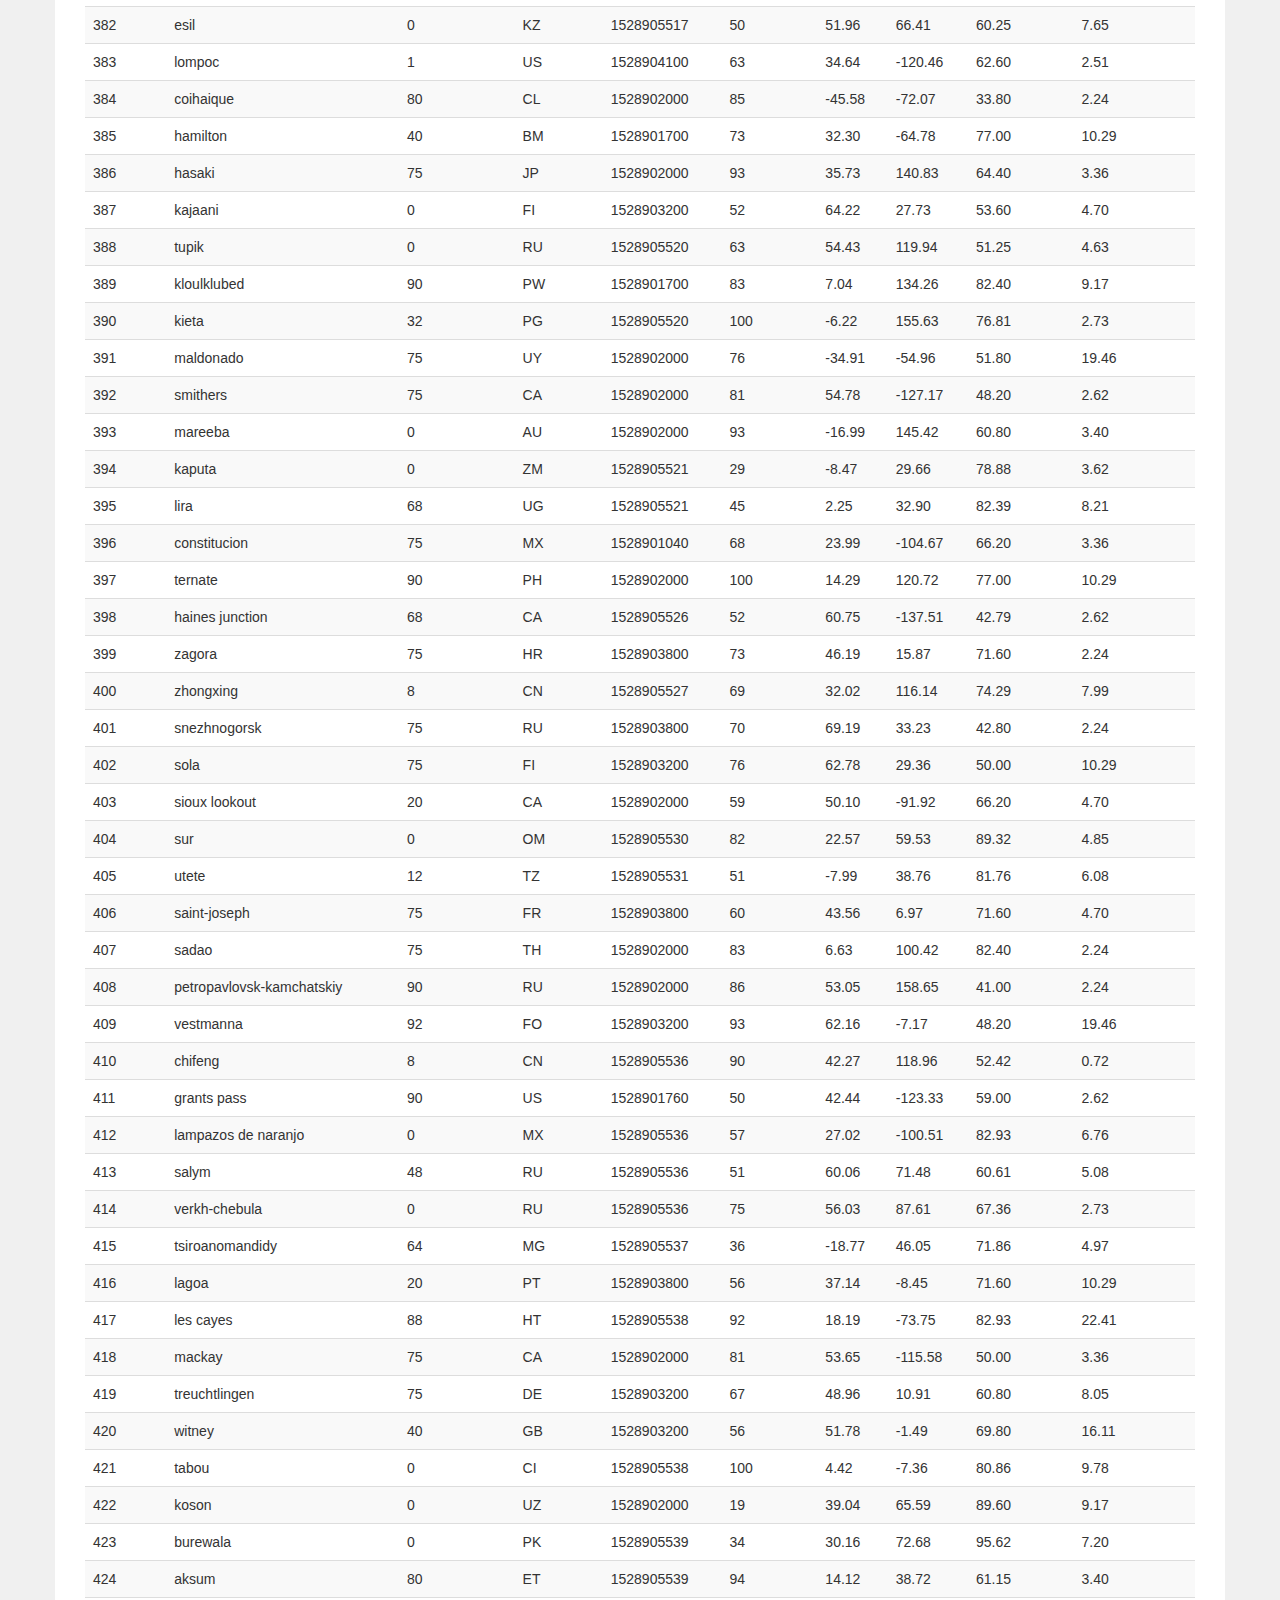
<file: data.html>
<!DOCTYPE html>
<html lang="en">

<head>
    <meta charset="UTF-8">
    <meta name="viewport" content="width=device-width, initial-scale=1.0">

    <link href="https://cdn.jsdelivr.net/npm/bootstrap@3.3.7/dist/css/bootstrap.min.css" rel="stylesheet">
    <link href="./Resources/assets/style.css" rel="stylesheet">

    <script src="https://code.jquery.com/jquery-3.2.1.js" integrity="sha256-DZAnKJ/6XZ9si04Hgrsxu/8s717jcIzLy3oi35EouyE=" crossorigin="anonymous"></script>
    <script src="https://maxcdn.bootstrapcdn.com/bootstrap/3.3.7/js/bootstrap.min.js" integrity="sha384-Tc5IQib027qvyjSMfHjOMaLkfuWVxZxUPnCJA7l2mCWNIpG9mGCD8wGNIcPD7Txa"crossorigin="anonymous"></script>
    
    <title>Data</title>
</head>

<body>
  <div class="container" >
      <nav class="navbar navbar-default navbar-light navbar-custom">
          <div class="navbar-header" >
              <button type="button" class="navbar-toggle collapsed" data-toggle="collapse"
                  data-target="#pointer-navbar-collapse-menu" aria-expanded="false">
                  <span class="sr-only">Toggle navigation</span>
                  <span class="icon-bar"></span>
                  <span class="icon-bar"></span>
                  <span class="icon-bar"></span>
              </button>
              <a class="navbar-brand" id="barTitle" href="index.html">Latitude</a>
          </div>

          <div class="collapse navbar-collapse" id="pointer-navbar-collapse-menu">
              <ul class="nav navbar-nav navbar-right">
                  <li class="dropdown">
                      <a href="#" class="dropdown-toggle" data-toggle="dropdown" role="button"
                          aria-haspopup="true" aria-expanded="false">Plots
                          <span class="caret"></span>
                      </a>
                      <ul class="dropdown-menu">
                          <li><a href="maxtemp.html">Max Temperature</a></li>
                          <li><a href="humidity.html">Humidity</a></li>
                          <li><a href="cloudiness.html">Cloudiness</a></li>
                          <li><a href="windspeed.html">Wind Speed</a></li>
                      </ul>
                  </li>
                  <li>
                      <a href="comparison.html">Comparison</a>
                  </li>
                  <li>
                      <a href="data.html">Data</a>
                  </li>
              </ul>
          </div>
      </nav>
  </div>

  <section>
  <div class="container" id="data-background">
  <div class="col-xs-12 col-sm-12 col-md-12 col-lg-12">
  <div class="box" >
    <section id="intro">
      <h1 id="pageTitle">Data</h1>
      <hr>
        <p>The following table includes all of the data used for plotting during the project.</p>
      <hr>
    </section>
    <table class="table table-striped tbl-column table-layout table-responsive table-hover"> 
<tbody>
  <thead>
    <tr style="text-align: right;">
      <th>City_ID</th>
      <th>City</th>
      <th>Cloudiness</th>
      <th>Country</th>
      <th>Date</th>
      <th>Humidity</th>
      <th>Lat</th>
      <th>Lng</th>
      <th>Max Temp</th>
      <th>Wind Speed</th>
    </tr>
  </thead>
  <tbody>
    <tr>
      <td>0</td>
      <td>jacareacanga</td>
      <td>0</td>
      <td>BR</td>
      <td>1528902000</td>
      <td>62</td>
      <td>-6.22</td>
      <td>-57.76</td>
      <td>89.60</td>
      <td>6.93</td>
    </tr>
    <tr>
      <td>1</td>
      <td>kaitangata</td>
      <td>100</td>
      <td>NZ</td>
      <td>1528905304</td>
      <td>94</td>
      <td>-46.28</td>
      <td>169.85</td>
      <td>42.61</td>
      <td>5.64</td>
    </tr>
    <tr>
      <td>2</td>
      <td>goulburn</td>
      <td>20</td>
      <td>AU</td>
      <td>1528905078</td>
      <td>91</td>
      <td>-34.75</td>
      <td>149.72</td>
      <td>44.32</td>
      <td>10.11</td>
    </tr>
    <tr>
      <td>3</td>
      <td>lata</td>
      <td>76</td>
      <td>IN</td>
      <td>1528905305</td>
      <td>89</td>
      <td>30.78</td>
      <td>78.62</td>
      <td>59.89</td>
      <td>0.94</td>
    </tr>
    <tr>
      <td>4</td>
      <td>chokurdakh</td>
      <td>0</td>
      <td>RU</td>
      <td>1528905306</td>
      <td>88</td>
      <td>70.62</td>
      <td>147.90</td>
      <td>32.17</td>
      <td>2.95</td>
    </tr>
    <tr>
      <td>5</td>
      <td>martyush</td>
      <td>92</td>
      <td>RU</td>
      <td>1528905306</td>
      <td>94</td>
      <td>56.40</td>
      <td>61.89</td>
      <td>55.03</td>
      <td>9.33</td>
    </tr>
    <tr>
      <td>6</td>
      <td>hobart</td>
      <td>20</td>
      <td>AU</td>
      <td>1528902000</td>
      <td>87</td>
      <td>-42.88</td>
      <td>147.33</td>
      <td>44.60</td>
      <td>8.05</td>
    </tr>
    <tr>
      <td>7</td>
      <td>broken hill</td>
      <td>0</td>
      <td>AU</td>
      <td>1528905311</td>
      <td>88</td>
      <td>-31.97</td>
      <td>141.45</td>
      <td>44.50</td>
      <td>7.31</td>
    </tr>
    <tr>
      <td>8</td>
      <td>harnosand</td>
      <td>0</td>
      <td>SE</td>
      <td>1528903200</td>
      <td>44</td>
      <td>62.63</td>
      <td>17.94</td>
      <td>60.80</td>
      <td>13.87</td>
    </tr>
    <tr>
      <td>9</td>
      <td>tuatapere</td>
      <td>0</td>
      <td>NZ</td>
      <td>1528905312</td>
      <td>100</td>
      <td>-46.13</td>
      <td>167.69</td>
      <td>38.92</td>
      <td>3.40</td>
    </tr>
    <tr>
      <td>10</td>
      <td>puerto ayora</td>
      <td>90</td>
      <td>EC</td>
      <td>1528902000</td>
      <td>69</td>
      <td>-0.74</td>
      <td>-90.35</td>
      <td>77.00</td>
      <td>13.87</td>
    </tr>
    <tr>
      <td>11</td>
      <td>havre-saint-pierre</td>
      <td>75</td>
      <td>CA</td>
      <td>1528902000</td>
      <td>58</td>
      <td>50.23</td>
      <td>-63.60</td>
      <td>53.60</td>
      <td>19.46</td>
    </tr>
    <tr>
      <td>12</td>
      <td>punta arenas</td>
      <td>0</td>
      <td>CL</td>
      <td>1528902000</td>
      <td>100</td>
      <td>-53.16</td>
      <td>-70.91</td>
      <td>35.60</td>
      <td>9.17</td>
    </tr>
    <tr>
      <td>13</td>
      <td>tasiilaq</td>
      <td>75</td>
      <td>GL</td>
      <td>1528901400</td>
      <td>60</td>
      <td>65.61</td>
      <td>-37.64</td>
      <td>39.20</td>
      <td>2.24</td>
    </tr>
    <tr>
      <td>14</td>
      <td>chapais</td>
      <td>40</td>
      <td>CA</td>
      <td>1528902000</td>
      <td>38</td>
      <td>49.78</td>
      <td>-74.86</td>
      <td>59.00</td>
      <td>10.29</td>
    </tr>
    <tr>
      <td>15</td>
      <td>avarua</td>
      <td>40</td>
      <td>CK</td>
      <td>1528902000</td>
      <td>56</td>
      <td>-21.21</td>
      <td>-159.78</td>
      <td>73.40</td>
      <td>10.29</td>
    </tr>
    <tr>
      <td>16</td>
      <td>hofn</td>
      <td>75</td>
      <td>IS</td>
      <td>1528902000</td>
      <td>87</td>
      <td>64.25</td>
      <td>-15.21</td>
      <td>51.80</td>
      <td>8.05</td>
    </tr>
    <tr>
      <td>17</td>
      <td>yukamenskoye</td>
      <td>92</td>
      <td>RU</td>
      <td>1528905315</td>
      <td>98</td>
      <td>57.89</td>
      <td>52.24</td>
      <td>56.65</td>
      <td>10.22</td>
    </tr>
    <tr>
      <td>18</td>
      <td>khandbari</td>
      <td>80</td>
      <td>NP</td>
      <td>1528905315</td>
      <td>67</td>
      <td>27.38</td>
      <td>87.21</td>
      <td>44.59</td>
      <td>1.39</td>
    </tr>
    <tr>
      <td>19</td>
      <td>bethel</td>
      <td>1</td>
      <td>US</td>
      <td>1528901580</td>
      <td>93</td>
      <td>60.79</td>
      <td>-161.76</td>
      <td>44.60</td>
      <td>8.05</td>
    </tr>
    <tr>
      <td>20</td>
      <td>ushuaia</td>
      <td>75</td>
      <td>AR</td>
      <td>1528902000</td>
      <td>64</td>
      <td>-54.81</td>
      <td>-68.31</td>
      <td>41.00</td>
      <td>3.36</td>
    </tr>
    <tr>
      <td>21</td>
      <td>east london</td>
      <td>0</td>
      <td>ZA</td>
      <td>1528902000</td>
      <td>37</td>
      <td>-33.02</td>
      <td>27.91</td>
      <td>69.80</td>
      <td>5.82</td>
    </tr>
    <tr>
      <td>22</td>
      <td>bluff</td>
      <td>76</td>
      <td>AU</td>
      <td>1528905321</td>
      <td>76</td>
      <td>-23.58</td>
      <td>149.07</td>
      <td>61.96</td>
      <td>4.74</td>
    </tr>
    <tr>
      <td>23</td>
      <td>mount isa</td>
      <td>75</td>
      <td>AU</td>
      <td>1528902000</td>
      <td>100</td>
      <td>-20.73</td>
      <td>139.49</td>
      <td>64.40</td>
      <td>3.29</td>
    </tr>
    <tr>
      <td>24</td>
      <td>pevek</td>
      <td>0</td>
      <td>RU</td>
      <td>1528905321</td>
      <td>71</td>
      <td>69.70</td>
      <td>170.27</td>
      <td>36.94</td>
      <td>6.98</td>
    </tr>
    <tr>
      <td>25</td>
      <td>gao</td>
      <td>24</td>
      <td>ML</td>
      <td>1528905321</td>
      <td>16</td>
      <td>16.28</td>
      <td>-0.04</td>
      <td>110.02</td>
      <td>4.97</td>
    </tr>
    <tr>
      <td>26</td>
      <td>cabo san lucas</td>
      <td>75</td>
      <td>MX</td>
      <td>1528901160</td>
      <td>74</td>
      <td>22.89</td>
      <td>-109.91</td>
      <td>84.20</td>
      <td>10.29</td>
    </tr>
    <tr>
      <td>27</td>
      <td>sao filipe</td>
      <td>0</td>
      <td>CV</td>
      <td>1528905323</td>
      <td>88</td>
      <td>14.90</td>
      <td>-24.50</td>
      <td>75.73</td>
      <td>13.02</td>
    </tr>
    <tr>
      <td>28</td>
      <td>tiksi</td>
      <td>44</td>
      <td>RU</td>
      <td>1528905298</td>
      <td>58</td>
      <td>71.64</td>
      <td>128.87</td>
      <td>57.73</td>
      <td>10.11</td>
    </tr>
    <tr>
      <td>29</td>
      <td>busselton</td>
      <td>92</td>
      <td>AU</td>
      <td>1528905323</td>
      <td>100</td>
      <td>-33.64</td>
      <td>115.35</td>
      <td>60.43</td>
      <td>10.56</td>
    </tr>
    <tr>
      <td>30</td>
      <td>alofi</td>
      <td>76</td>
      <td>NU</td>
      <td>1528902000</td>
      <td>88</td>
      <td>-19.06</td>
      <td>-169.92</td>
      <td>71.60</td>
      <td>3.36</td>
    </tr>
    <tr>
      <td>31</td>
      <td>ola</td>
      <td>75</td>
      <td>RU</td>
      <td>1528902000</td>
      <td>100</td>
      <td>59.58</td>
      <td>151.30</td>
      <td>42.80</td>
      <td>7.76</td>
    </tr>
    <tr>
      <td>32</td>
      <td>atar</td>
      <td>20</td>
      <td>MR</td>
      <td>1528902000</td>
      <td>19</td>
      <td>20.52</td>
      <td>-13.05</td>
      <td>91.40</td>
      <td>9.17</td>
    </tr>
    <tr>
      <td>33</td>
      <td>rikitea</td>
      <td>0</td>
      <td>PF</td>
      <td>1528905325</td>
      <td>100</td>
      <td>-23.12</td>
      <td>-134.97</td>
      <td>73.57</td>
      <td>8.66</td>
    </tr>
    <tr>
      <td>34</td>
      <td>hermanus</td>
      <td>0</td>
      <td>ZA</td>
      <td>1528905325</td>
      <td>24</td>
      <td>-34.42</td>
      <td>19.24</td>
      <td>77.17</td>
      <td>8.66</td>
    </tr>
    <tr>
      <td>35</td>
      <td>ponta delgada</td>
      <td>75</td>
      <td>PT</td>
      <td>1528903800</td>
      <td>88</td>
      <td>37.73</td>
      <td>-25.67</td>
      <td>71.60</td>
      <td>12.75</td>
    </tr>
    <tr>
      <td>36</td>
      <td>bambari</td>
      <td>24</td>
      <td>CF</td>
      <td>1528905326</td>
      <td>84</td>
      <td>5.77</td>
      <td>20.68</td>
      <td>81.85</td>
      <td>7.65</td>
    </tr>
    <tr>
      <td>37</td>
      <td>cap malheureux</td>
      <td>75</td>
      <td>MU</td>
      <td>1528902000</td>
      <td>69</td>
      <td>-19.98</td>
      <td>57.61</td>
      <td>75.20</td>
      <td>14.99</td>
    </tr>
    <tr>
      <td>38</td>
      <td>puerto escondido</td>
      <td>75</td>
      <td>MX</td>
      <td>1528901100</td>
      <td>65</td>
      <td>15.86</td>
      <td>-97.07</td>
      <td>80.60</td>
      <td>3.36</td>
    </tr>
    <tr>
      <td>39</td>
      <td>qaanaaq</td>
      <td>32</td>
      <td>GL</td>
      <td>1528905330</td>
      <td>100</td>
      <td>77.48</td>
      <td>-69.36</td>
      <td>31.45</td>
      <td>6.31</td>
    </tr>
    <tr>
      <td>40</td>
      <td>new norfolk</td>
      <td>20</td>
      <td>AU</td>
      <td>1528902000</td>
      <td>87</td>
      <td>-42.78</td>
      <td>147.06</td>
      <td>44.60</td>
      <td>8.05</td>
    </tr>
    <tr>
      <td>41</td>
      <td>najran</td>
      <td>40</td>
      <td>SA</td>
      <td>1528902000</td>
      <td>13</td>
      <td>17.54</td>
      <td>44.22</td>
      <td>98.60</td>
      <td>11.41</td>
    </tr>
    <tr>
      <td>42</td>
      <td>isla mujeres</td>
      <td>90</td>
      <td>MX</td>
      <td>1528904340</td>
      <td>100</td>
      <td>21.23</td>
      <td>-86.73</td>
      <td>75.20</td>
      <td>16.11</td>
    </tr>
    <tr>
      <td>43</td>
      <td>mar del plata</td>
      <td>0</td>
      <td>AR</td>
      <td>1528905297</td>
      <td>100</td>
      <td>-46.43</td>
      <td>-67.52</td>
      <td>32.53</td>
      <td>7.31</td>
    </tr>
    <tr>
      <td>44</td>
      <td>provideniya</td>
      <td>0</td>
      <td>RU</td>
      <td>1528905332</td>
      <td>91</td>
      <td>64.42</td>
      <td>-173.23</td>
      <td>40.63</td>
      <td>10.78</td>
    </tr>
    <tr>
      <td>45</td>
      <td>jamestown</td>
      <td>12</td>
      <td>AU</td>
      <td>1528905333</td>
      <td>88</td>
      <td>-33.21</td>
      <td>138.60</td>
      <td>43.15</td>
      <td>10.89</td>
    </tr>
    <tr>
      <td>46</td>
      <td>medicine hat</td>
      <td>20</td>
      <td>CA</td>
      <td>1528902000</td>
      <td>34</td>
      <td>50.04</td>
      <td>-110.68</td>
      <td>66.20</td>
      <td>14.99</td>
    </tr>
    <tr>
      <td>47</td>
      <td>katsuura</td>
      <td>8</td>
      <td>JP</td>
      <td>1528905334</td>
      <td>88</td>
      <td>33.93</td>
      <td>134.50</td>
      <td>62.05</td>
      <td>7.54</td>
    </tr>
    <tr>
      <td>48</td>
      <td>aklavik</td>
      <td>20</td>
      <td>CA</td>
      <td>1528902000</td>
      <td>53</td>
      <td>68.22</td>
      <td>-135.01</td>
      <td>51.80</td>
      <td>11.41</td>
    </tr>
    <tr>
      <td>49</td>
      <td>tuktoyaktuk</td>
      <td>20</td>
      <td>CA</td>
      <td>1528902000</td>
      <td>61</td>
      <td>69.44</td>
      <td>-133.03</td>
      <td>46.40</td>
      <td>6.93</td>
    </tr>
    <tr>
      <td>50</td>
      <td>kapaa</td>
      <td>90</td>
      <td>US</td>
      <td>1528901760</td>
      <td>88</td>
      <td>22.08</td>
      <td>-159.32</td>
      <td>75.20</td>
      <td>14.99</td>
    </tr>
    <tr>
      <td>51</td>
      <td>mildura</td>
      <td>0</td>
      <td>AU</td>
      <td>1528905300</td>
      <td>92</td>
      <td>-34.18</td>
      <td>142.16</td>
      <td>45.67</td>
      <td>9.66</td>
    </tr>
    <tr>
      <td>52</td>
      <td>souillac</td>
      <td>75</td>
      <td>FR</td>
      <td>1528903800</td>
      <td>49</td>
      <td>45.60</td>
      <td>-0.60</td>
      <td>73.40</td>
      <td>10.29</td>
    </tr>
    <tr>
      <td>53</td>
      <td>lorengau</td>
      <td>100</td>
      <td>PG</td>
      <td>1528905336</td>
      <td>100</td>
      <td>-2.02</td>
      <td>147.27</td>
      <td>80.59</td>
      <td>3.85</td>
    </tr>
    <tr>
      <td>54</td>
      <td>praia</td>
      <td>20</td>
      <td>BR</td>
      <td>1528902000</td>
      <td>47</td>
      <td>-20.25</td>
      <td>-43.81</td>
      <td>82.40</td>
      <td>3.36</td>
    </tr>
    <tr>
      <td>55</td>
      <td>port alfred</td>
      <td>0</td>
      <td>ZA</td>
      <td>1528905338</td>
      <td>50</td>
      <td>-33.59</td>
      <td>26.89</td>
      <td>76.54</td>
      <td>7.20</td>
    </tr>
    <tr>
      <td>56</td>
      <td>barranca</td>
      <td>0</td>
      <td>PE</td>
      <td>1528905339</td>
      <td>98</td>
      <td>-10.75</td>
      <td>-77.76</td>
      <td>61.87</td>
      <td>9.89</td>
    </tr>
    <tr>
      <td>57</td>
      <td>nome</td>
      <td>40</td>
      <td>US</td>
      <td>1528902900</td>
      <td>70</td>
      <td>30.04</td>
      <td>-94.42</td>
      <td>87.80</td>
      <td>3.36</td>
    </tr>
    <tr>
      <td>58</td>
      <td>matay</td>
      <td>0</td>
      <td>EG</td>
      <td>1528905339</td>
      <td>23</td>
      <td>28.42</td>
      <td>30.79</td>
      <td>97.69</td>
      <td>6.98</td>
    </tr>
    <tr>
      <td>59</td>
      <td>saskylakh</td>
      <td>48</td>
      <td>RU</td>
      <td>1528905339</td>
      <td>55</td>
      <td>71.97</td>
      <td>114.09</td>
      <td>59.53</td>
      <td>5.86</td>
    </tr>
    <tr>
      <td>60</td>
      <td>itarema</td>
      <td>0</td>
      <td>BR</td>
      <td>1528905340</td>
      <td>61</td>
      <td>-2.92</td>
      <td>-39.92</td>
      <td>88.33</td>
      <td>12.57</td>
    </tr>
    <tr>
      <td>61</td>
      <td>butaritari</td>
      <td>56</td>
      <td>KI</td>
      <td>1528905340</td>
      <td>100</td>
      <td>3.07</td>
      <td>172.79</td>
      <td>81.13</td>
      <td>7.31</td>
    </tr>
    <tr>
      <td>62</td>
      <td>peniche</td>
      <td>20</td>
      <td>PT</td>
      <td>1528903800</td>
      <td>64</td>
      <td>39.36</td>
      <td>-9.38</td>
      <td>75.20</td>
      <td>12.75</td>
    </tr>
    <tr>
      <td>63</td>
      <td>beloha</td>
      <td>0</td>
      <td>MG</td>
      <td>1528905340</td>
      <td>57</td>
      <td>-25.17</td>
      <td>45.06</td>
      <td>71.95</td>
      <td>16.37</td>
    </tr>
    <tr>
      <td>64</td>
      <td>anadyr</td>
      <td>0</td>
      <td>RU</td>
      <td>1528902000</td>
      <td>57</td>
      <td>64.73</td>
      <td>177.51</td>
      <td>48.20</td>
      <td>4.47</td>
    </tr>
    <tr>
      <td>65</td>
      <td>luderitz</td>
      <td>12</td>
      <td>NaN</td>
      <td>1528905342</td>
      <td>64</td>
      <td>-26.65</td>
      <td>15.16</td>
      <td>64.03</td>
      <td>17.38</td>
    </tr>
    <tr>
      <td>66</td>
      <td>rochester</td>
      <td>1</td>
      <td>US</td>
      <td>1528902960</td>
      <td>37</td>
      <td>44.02</td>
      <td>-92.46</td>
      <td>73.40</td>
      <td>6.93</td>
    </tr>
    <tr>
      <td>67</td>
      <td>bosaso</td>
      <td>0</td>
      <td>SO</td>
      <td>1528905347</td>
      <td>86</td>
      <td>11.28</td>
      <td>49.18</td>
      <td>89.77</td>
      <td>3.96</td>
    </tr>
    <tr>
      <td>68</td>
      <td>faanui</td>
      <td>0</td>
      <td>PF</td>
      <td>1528905347</td>
      <td>100</td>
      <td>-16.48</td>
      <td>-151.75</td>
      <td>79.96</td>
      <td>11.79</td>
    </tr>
    <tr>
      <td>69</td>
      <td>grindavik</td>
      <td>75</td>
      <td>IS</td>
      <td>1528902000</td>
      <td>70</td>
      <td>63.84</td>
      <td>-22.43</td>
      <td>48.20</td>
      <td>5.82</td>
    </tr>
    <tr>
      <td>70</td>
      <td>margate</td>
      <td>20</td>
      <td>AU</td>
      <td>1528902000</td>
      <td>87</td>
      <td>-43.03</td>
      <td>147.26</td>
      <td>44.60</td>
      <td>8.05</td>
    </tr>
    <tr>
      <td>71</td>
      <td>marsh harbour</td>
      <td>88</td>
      <td>BS</td>
      <td>1528905349</td>
      <td>95</td>
      <td>26.54</td>
      <td>-77.06</td>
      <td>82.39</td>
      <td>10.00</td>
    </tr>
    <tr>
      <td>72</td>
      <td>comodoro rivadavia</td>
      <td>40</td>
      <td>AR</td>
      <td>1528902000</td>
      <td>60</td>
      <td>-45.87</td>
      <td>-67.48</td>
      <td>42.80</td>
      <td>9.17</td>
    </tr>
    <tr>
      <td>73</td>
      <td>upernavik</td>
      <td>92</td>
      <td>GL</td>
      <td>1528905350</td>
      <td>100</td>
      <td>72.79</td>
      <td>-56.15</td>
      <td>29.29</td>
      <td>3.74</td>
    </tr>
    <tr>
      <td>74</td>
      <td>uige</td>
      <td>0</td>
      <td>AO</td>
      <td>1528905350</td>
      <td>29</td>
      <td>-7.61</td>
      <td>15.06</td>
      <td>86.80</td>
      <td>3.18</td>
    </tr>
    <tr>
      <td>75</td>
      <td>bredasdorp</td>
      <td>0</td>
      <td>ZA</td>
      <td>1528902000</td>
      <td>23</td>
      <td>-34.53</td>
      <td>20.04</td>
      <td>82.40</td>
      <td>5.82</td>
    </tr>
    <tr>
      <td>76</td>
      <td>bodden town</td>
      <td>40</td>
      <td>KY</td>
      <td>1528902000</td>
      <td>78</td>
      <td>19.28</td>
      <td>-81.25</td>
      <td>80.60</td>
      <td>16.11</td>
    </tr>
    <tr>
      <td>77</td>
      <td>guerrero negro</td>
      <td>44</td>
      <td>MX</td>
      <td>1528905350</td>
      <td>88</td>
      <td>27.97</td>
      <td>-114.04</td>
      <td>63.85</td>
      <td>3.74</td>
    </tr>
    <tr>
      <td>78</td>
      <td>bilma</td>
      <td>0</td>
      <td>NE</td>
      <td>1528905351</td>
      <td>12</td>
      <td>18.69</td>
      <td>12.92</td>
      <td>110.47</td>
      <td>4.63</td>
    </tr>
    <tr>
      <td>79</td>
      <td>carnarvon</td>
      <td>0</td>
      <td>ZA</td>
      <td>1528905351</td>
      <td>30</td>
      <td>-30.97</td>
      <td>22.13</td>
      <td>60.43</td>
      <td>14.25</td>
    </tr>
    <tr>
      <td>80</td>
      <td>ponta do sol</td>
      <td>12</td>
      <td>BR</td>
      <td>1528905352</td>
      <td>72</td>
      <td>-20.63</td>
      <td>-46.00</td>
      <td>78.25</td>
      <td>3.96</td>
    </tr>
    <tr>
      <td>81</td>
      <td>vila franca do campo</td>
      <td>75</td>
      <td>PT</td>
      <td>1528903800</td>
      <td>88</td>
      <td>37.72</td>
      <td>-25.43</td>
      <td>71.60</td>
      <td>12.75</td>
    </tr>
    <tr>
      <td>82</td>
      <td>puerto del rosario</td>
      <td>20</td>
      <td>ES</td>
      <td>1528903800</td>
      <td>60</td>
      <td>28.50</td>
      <td>-13.86</td>
      <td>73.40</td>
      <td>17.22</td>
    </tr>
    <tr>
      <td>83</td>
      <td>sitka</td>
      <td>20</td>
      <td>US</td>
      <td>1528905353</td>
      <td>92</td>
      <td>37.17</td>
      <td>-99.65</td>
      <td>74.02</td>
      <td>5.97</td>
    </tr>
    <tr>
      <td>84</td>
      <td>camacha</td>
      <td>75</td>
      <td>PT</td>
      <td>1528903800</td>
      <td>72</td>
      <td>33.08</td>
      <td>-16.33</td>
      <td>68.00</td>
      <td>16.11</td>
    </tr>
    <tr>
      <td>85</td>
      <td>saint-philippe</td>
      <td>1</td>
      <td>CA</td>
      <td>1528902900</td>
      <td>54</td>
      <td>45.36</td>
      <td>-73.48</td>
      <td>78.80</td>
      <td>11.41</td>
    </tr>
    <tr>
      <td>86</td>
      <td>port blair</td>
      <td>92</td>
      <td>IN</td>
      <td>1528905357</td>
      <td>97</td>
      <td>11.67</td>
      <td>92.75</td>
      <td>84.37</td>
      <td>25.10</td>
    </tr>
    <tr>
      <td>87</td>
      <td>albany</td>
      <td>90</td>
      <td>US</td>
      <td>1528903860</td>
      <td>68</td>
      <td>42.65</td>
      <td>-73.75</td>
      <td>69.80</td>
      <td>3.36</td>
    </tr>
    <tr>
      <td>88</td>
      <td>barrow</td>
      <td>88</td>
      <td>AR</td>
      <td>1528905182</td>
      <td>72</td>
      <td>-38.31</td>
      <td>-60.23</td>
      <td>50.26</td>
      <td>8.21</td>
    </tr>
    <tr>
      <td>89</td>
      <td>qorveh</td>
      <td>92</td>
      <td>IR</td>
      <td>1528905357</td>
      <td>22</td>
      <td>35.17</td>
      <td>47.80</td>
      <td>76.72</td>
      <td>3.18</td>
    </tr>
    <tr>
      <td>90</td>
      <td>san jeronimo</td>
      <td>90</td>
      <td>PE</td>
      <td>1528902000</td>
      <td>81</td>
      <td>-13.65</td>
      <td>-73.37</td>
      <td>46.40</td>
      <td>2.39</td>
    </tr>
    <tr>
      <td>91</td>
      <td>mataura</td>
      <td>24</td>
      <td>NZ</td>
      <td>1528905299</td>
      <td>79</td>
      <td>-46.19</td>
      <td>168.86</td>
      <td>25.69</td>
      <td>3.18</td>
    </tr>
    <tr>
      <td>92</td>
      <td>buala</td>
      <td>64</td>
      <td>SB</td>
      <td>1528905359</td>
      <td>100</td>
      <td>-8.15</td>
      <td>159.59</td>
      <td>78.70</td>
      <td>4.18</td>
    </tr>
    <tr>
      <td>93</td>
      <td>eyl</td>
      <td>20</td>
      <td>SO</td>
      <td>1528905359</td>
      <td>57</td>
      <td>7.98</td>
      <td>49.82</td>
      <td>86.62</td>
      <td>22.41</td>
    </tr>
    <tr>
      <td>94</td>
      <td>abu dhabi</td>
      <td>0</td>
      <td>AE</td>
      <td>1528902000</td>
      <td>29</td>
      <td>24.47</td>
      <td>54.37</td>
      <td>98.60</td>
      <td>16.11</td>
    </tr>
    <tr>
      <td>95</td>
      <td>tahe</td>
      <td>92</td>
      <td>CN</td>
      <td>1528905359</td>
      <td>98</td>
      <td>52.34</td>
      <td>124.71</td>
      <td>51.43</td>
      <td>2.17</td>
    </tr>
    <tr>
      <td>96</td>
      <td>chuy</td>
      <td>80</td>
      <td>UY</td>
      <td>1528905099</td>
      <td>93</td>
      <td>-33.69</td>
      <td>-53.46</td>
      <td>52.87</td>
      <td>28.90</td>
    </tr>
    <tr>
      <td>97</td>
      <td>dzerzhinskoye</td>
      <td>8</td>
      <td>RU</td>
      <td>1528905360</td>
      <td>69</td>
      <td>56.84</td>
      <td>95.22</td>
      <td>65.11</td>
      <td>3.85</td>
    </tr>
    <tr>
      <td>98</td>
      <td>vanavara</td>
      <td>0</td>
      <td>RU</td>
      <td>1528905360</td>
      <td>50</td>
      <td>60.35</td>
      <td>102.28</td>
      <td>64.21</td>
      <td>5.64</td>
    </tr>
    <tr>
      <td>99</td>
      <td>muros</td>
      <td>40</td>
      <td>ES</td>
      <td>1528903800</td>
      <td>72</td>
      <td>42.77</td>
      <td>-9.06</td>
      <td>66.20</td>
      <td>10.29</td>
    </tr>
    <tr>
      <td>100</td>
      <td>auchel</td>
      <td>0</td>
      <td>FR</td>
      <td>1528903800</td>
      <td>49</td>
      <td>50.51</td>
      <td>2.47</td>
      <td>68.00</td>
      <td>3.36</td>
    </tr>
    <tr>
      <td>101</td>
      <td>bubaque</td>
      <td>40</td>
      <td>GW</td>
      <td>1528902000</td>
      <td>55</td>
      <td>11.28</td>
      <td>-15.83</td>
      <td>91.40</td>
      <td>11.41</td>
    </tr>
    <tr>
      <td>102</td>
      <td>khatanga</td>
      <td>8</td>
      <td>RU</td>
      <td>1528905361</td>
      <td>65</td>
      <td>71.98</td>
      <td>102.47</td>
      <td>60.97</td>
      <td>4.63</td>
    </tr>
    <tr>
      <td>103</td>
      <td>los banos</td>
      <td>1</td>
      <td>US</td>
      <td>1528904100</td>
      <td>67</td>
      <td>37.06</td>
      <td>-120.85</td>
      <td>75.20</td>
      <td>4.74</td>
    </tr>
    <tr>
      <td>104</td>
      <td>labuhan</td>
      <td>12</td>
      <td>ID</td>
      <td>1528905361</td>
      <td>95</td>
      <td>-2.54</td>
      <td>115.51</td>
      <td>72.94</td>
      <td>1.83</td>
    </tr>
    <tr>
      <td>105</td>
      <td>saint-paul</td>
      <td>75</td>
      <td>FR</td>
      <td>1528903800</td>
      <td>56</td>
      <td>45.22</td>
      <td>1.90</td>
      <td>68.00</td>
      <td>14.99</td>
    </tr>
    <tr>
      <td>106</td>
      <td>petatlan</td>
      <td>90</td>
      <td>MX</td>
      <td>1528901220</td>
      <td>74</td>
      <td>17.52</td>
      <td>-101.27</td>
      <td>84.20</td>
      <td>1.83</td>
    </tr>
    <tr>
      <td>107</td>
      <td>baykit</td>
      <td>36</td>
      <td>RU</td>
      <td>1528905366</td>
      <td>68</td>
      <td>61.68</td>
      <td>96.39</td>
      <td>63.94</td>
      <td>4.29</td>
    </tr>
    <tr>
      <td>108</td>
      <td>dalby</td>
      <td>75</td>
      <td>AU</td>
      <td>1528902000</td>
      <td>93</td>
      <td>-27.18</td>
      <td>151.26</td>
      <td>53.60</td>
      <td>2.24</td>
    </tr>
    <tr>
      <td>109</td>
      <td>yellowknife</td>
      <td>90</td>
      <td>CA</td>
      <td>1528902540</td>
      <td>93</td>
      <td>62.45</td>
      <td>-114.38</td>
      <td>46.40</td>
      <td>8.05</td>
    </tr>
    <tr>
      <td>110</td>
      <td>hilo</td>
      <td>75</td>
      <td>US</td>
      <td>1528901580</td>
      <td>88</td>
      <td>19.71</td>
      <td>-155.08</td>
      <td>66.20</td>
      <td>5.82</td>
    </tr>
    <tr>
      <td>111</td>
      <td>turukhansk</td>
      <td>36</td>
      <td>RU</td>
      <td>1528905297</td>
      <td>76</td>
      <td>65.80</td>
      <td>87.96</td>
      <td>66.37</td>
      <td>6.42</td>
    </tr>
    <tr>
      <td>112</td>
      <td>dingle</td>
      <td>68</td>
      <td>PH</td>
      <td>1528905368</td>
      <td>82</td>
      <td>11.00</td>
      <td>122.67</td>
      <td>79.96</td>
      <td>8.21</td>
    </tr>
    <tr>
      <td>113</td>
      <td>dillon</td>
      <td>1</td>
      <td>US</td>
      <td>1528901580</td>
      <td>44</td>
      <td>45.22</td>
      <td>-112.64</td>
      <td>57.20</td>
      <td>5.82</td>
    </tr>
    <tr>
      <td>114</td>
      <td>labytnangi</td>
      <td>64</td>
      <td>RU</td>
      <td>1528905370</td>
      <td>75</td>
      <td>66.66</td>
      <td>66.39</td>
      <td>47.11</td>
      <td>17.49</td>
    </tr>
    <tr>
      <td>115</td>
      <td>gigmoto</td>
      <td>36</td>
      <td>PH</td>
      <td>1528905370</td>
      <td>98</td>
      <td>13.78</td>
      <td>124.39</td>
      <td>83.56</td>
      <td>17.60</td>
    </tr>
    <tr>
      <td>116</td>
      <td>nouakchott</td>
      <td>68</td>
      <td>MR</td>
      <td>1528905371</td>
      <td>76</td>
      <td>18.08</td>
      <td>-15.98</td>
      <td>76.72</td>
      <td>1.39</td>
    </tr>
    <tr>
      <td>117</td>
      <td>rumoi</td>
      <td>92</td>
      <td>JP</td>
      <td>1528905371</td>
      <td>100</td>
      <td>43.93</td>
      <td>141.67</td>
      <td>44.41</td>
      <td>8.10</td>
    </tr>
    <tr>
      <td>118</td>
      <td>dikson</td>
      <td>32</td>
      <td>RU</td>
      <td>1528905373</td>
      <td>100</td>
      <td>73.51</td>
      <td>80.55</td>
      <td>31.09</td>
      <td>13.13</td>
    </tr>
    <tr>
      <td>119</td>
      <td>chinsali</td>
      <td>0</td>
      <td>ZM</td>
      <td>1528905377</td>
      <td>36</td>
      <td>-10.55</td>
      <td>32.07</td>
      <td>73.39</td>
      <td>9.22</td>
    </tr>
    <tr>
      <td>120</td>
      <td>georgetown</td>
      <td>75</td>
      <td>GY</td>
      <td>1528902000</td>
      <td>78</td>
      <td>6.80</td>
      <td>-58.16</td>
      <td>82.40</td>
      <td>9.17</td>
    </tr>
    <tr>
      <td>121</td>
      <td>tooele</td>
      <td>1</td>
      <td>US</td>
      <td>1528902900</td>
      <td>35</td>
      <td>40.53</td>
      <td>-112.30</td>
      <td>73.40</td>
      <td>9.17</td>
    </tr>
    <tr>
      <td>122</td>
      <td>nikolskoye</td>
      <td>40</td>
      <td>RU</td>
      <td>1528902000</td>
      <td>41</td>
      <td>59.70</td>
      <td>30.79</td>
      <td>60.80</td>
      <td>4.47</td>
    </tr>
    <tr>
      <td>123</td>
      <td>bodo</td>
      <td>80</td>
      <td>CI</td>
      <td>1528905379</td>
      <td>66</td>
      <td>5.91</td>
      <td>-4.68</td>
      <td>87.70</td>
      <td>8.21</td>
    </tr>
    <tr>
      <td>124</td>
      <td>minador do negrao</td>
      <td>32</td>
      <td>BR</td>
      <td>1528905379</td>
      <td>80</td>
      <td>-9.31</td>
      <td>-36.86</td>
      <td>76.81</td>
      <td>13.24</td>
    </tr>
    <tr>
      <td>125</td>
      <td>sambava</td>
      <td>88</td>
      <td>MG</td>
      <td>1528905379</td>
      <td>100</td>
      <td>-14.27</td>
      <td>50.17</td>
      <td>77.35</td>
      <td>19.73</td>
    </tr>
    <tr>
      <td>126</td>
      <td>yerbogachen</td>
      <td>0</td>
      <td>RU</td>
      <td>1528905380</td>
      <td>44</td>
      <td>61.28</td>
      <td>108.01</td>
      <td>64.93</td>
      <td>7.43</td>
    </tr>
    <tr>
      <td>127</td>
      <td>kahului</td>
      <td>1</td>
      <td>US</td>
      <td>1528901760</td>
      <td>93</td>
      <td>20.89</td>
      <td>-156.47</td>
      <td>66.20</td>
      <td>3.36</td>
    </tr>
    <tr>
      <td>128</td>
      <td>clyde river</td>
      <td>75</td>
      <td>CA</td>
      <td>1528902660</td>
      <td>100</td>
      <td>70.47</td>
      <td>-68.59</td>
      <td>35.60</td>
      <td>21.92</td>
    </tr>
    <tr>
      <td>129</td>
      <td>ancud</td>
      <td>20</td>
      <td>CL</td>
      <td>1528905381</td>
      <td>90</td>
      <td>-41.87</td>
      <td>-73.83</td>
      <td>39.10</td>
      <td>2.73</td>
    </tr>
    <tr>
      <td>130</td>
      <td>beringovskiy</td>
      <td>0</td>
      <td>RU</td>
      <td>1528905381</td>
      <td>88</td>
      <td>63.05</td>
      <td>179.32</td>
      <td>39.37</td>
      <td>3.40</td>
    </tr>
    <tr>
      <td>131</td>
      <td>majene</td>
      <td>32</td>
      <td>ID</td>
      <td>1528905382</td>
      <td>100</td>
      <td>-3.54</td>
      <td>118.97</td>
      <td>81.85</td>
      <td>11.01</td>
    </tr>
    <tr>
      <td>132</td>
      <td>ahar</td>
      <td>36</td>
      <td>IR</td>
      <td>1528905382</td>
      <td>62</td>
      <td>38.48</td>
      <td>47.07</td>
      <td>62.77</td>
      <td>3.74</td>
    </tr>
    <tr>
      <td>133</td>
      <td>ilhabela</td>
      <td>80</td>
      <td>BR</td>
      <td>1528905382</td>
      <td>98</td>
      <td>-23.78</td>
      <td>-45.36</td>
      <td>72.85</td>
      <td>2.28</td>
    </tr>
    <tr>
      <td>134</td>
      <td>listvyagi</td>
      <td>0</td>
      <td>RU</td>
      <td>1528905382</td>
      <td>78</td>
      <td>53.68</td>
      <td>86.95</td>
      <td>65.11</td>
      <td>2.06</td>
    </tr>
    <tr>
      <td>135</td>
      <td>skjervoy</td>
      <td>40</td>
      <td>NO</td>
      <td>1528903200</td>
      <td>65</td>
      <td>70.03</td>
      <td>20.97</td>
      <td>44.60</td>
      <td>10.29</td>
    </tr>
    <tr>
      <td>136</td>
      <td>cape town</td>
      <td>0</td>
      <td>ZA</td>
      <td>1528902000</td>
      <td>35</td>
      <td>-33.93</td>
      <td>18.42</td>
      <td>73.40</td>
      <td>9.17</td>
    </tr>
    <tr>
      <td>137</td>
      <td>iqaluit</td>
      <td>90</td>
      <td>CA</td>
      <td>1528902000</td>
      <td>96</td>
      <td>63.75</td>
      <td>-68.52</td>
      <td>35.60</td>
      <td>20.80</td>
    </tr>
    <tr>
      <td>138</td>
      <td>fort-shevchenko</td>
      <td>0</td>
      <td>KZ</td>
      <td>1528905387</td>
      <td>59</td>
      <td>44.51</td>
      <td>50.26</td>
      <td>74.20</td>
      <td>3.62</td>
    </tr>
    <tr>
      <td>139</td>
      <td>severo-kurilsk</td>
      <td>92</td>
      <td>RU</td>
      <td>1528905387</td>
      <td>100</td>
      <td>50.68</td>
      <td>156.12</td>
      <td>38.02</td>
      <td>16.26</td>
    </tr>
    <tr>
      <td>140</td>
      <td>arraial do cabo</td>
      <td>0</td>
      <td>BR</td>
      <td>1528905600</td>
      <td>65</td>
      <td>-22.97</td>
      <td>-42.02</td>
      <td>80.60</td>
      <td>4.70</td>
    </tr>
    <tr>
      <td>141</td>
      <td>torbay</td>
      <td>90</td>
      <td>CA</td>
      <td>1528903560</td>
      <td>93</td>
      <td>47.66</td>
      <td>-52.73</td>
      <td>50.00</td>
      <td>19.46</td>
    </tr>
    <tr>
      <td>142</td>
      <td>ahipara</td>
      <td>88</td>
      <td>NZ</td>
      <td>1528905388</td>
      <td>91</td>
      <td>-35.17</td>
      <td>173.16</td>
      <td>56.65</td>
      <td>9.66</td>
    </tr>
    <tr>
      <td>143</td>
      <td>bandarbeyla</td>
      <td>0</td>
      <td>SO</td>
      <td>1528905389</td>
      <td>79</td>
      <td>9.49</td>
      <td>50.81</td>
      <td>79.15</td>
      <td>32.93</td>
    </tr>
    <tr>
      <td>144</td>
      <td>vuktyl</td>
      <td>92</td>
      <td>RU</td>
      <td>1528905389</td>
      <td>96</td>
      <td>63.86</td>
      <td>57.31</td>
      <td>52.60</td>
      <td>7.43</td>
    </tr>
    <tr>
      <td>145</td>
      <td>caravelas</td>
      <td>0</td>
      <td>BR</td>
      <td>1528905390</td>
      <td>98</td>
      <td>-17.73</td>
      <td>-39.27</td>
      <td>77.62</td>
      <td>10.45</td>
    </tr>
    <tr>
      <td>146</td>
      <td>waipawa</td>
      <td>92</td>
      <td>NZ</td>
      <td>1528905390</td>
      <td>94</td>
      <td>-39.94</td>
      <td>176.59</td>
      <td>50.89</td>
      <td>9.44</td>
    </tr>
    <tr>
      <td>147</td>
      <td>khomutovo</td>
      <td>0</td>
      <td>RU</td>
      <td>1528905390</td>
      <td>65</td>
      <td>52.85</td>
      <td>37.45</td>
      <td>72.31</td>
      <td>5.97</td>
    </tr>
    <tr>
      <td>148</td>
      <td>acajutla</td>
      <td>40</td>
      <td>SV</td>
      <td>1528901400</td>
      <td>79</td>
      <td>13.59</td>
      <td>-89.83</td>
      <td>84.20</td>
      <td>1.12</td>
    </tr>
    <tr>
      <td>149</td>
      <td>buritis</td>
      <td>0</td>
      <td>BR</td>
      <td>1528905391</td>
      <td>53</td>
      <td>-15.62</td>
      <td>-46.42</td>
      <td>83.74</td>
      <td>6.87</td>
    </tr>
    <tr>
      <td>150</td>
      <td>meulaboh</td>
      <td>48</td>
      <td>ID</td>
      <td>1528905392</td>
      <td>100</td>
      <td>4.14</td>
      <td>96.13</td>
      <td>82.03</td>
      <td>3.40</td>
    </tr>
    <tr>
      <td>151</td>
      <td>vaini</td>
      <td>100</td>
      <td>IN</td>
      <td>1528905392</td>
      <td>98</td>
      <td>15.34</td>
      <td>74.49</td>
      <td>70.42</td>
      <td>4.29</td>
    </tr>
    <tr>
      <td>152</td>
      <td>teya</td>
      <td>75</td>
      <td>MX</td>
      <td>1528901400</td>
      <td>66</td>
      <td>21.05</td>
      <td>-89.07</td>
      <td>86.00</td>
      <td>13.87</td>
    </tr>
    <tr>
      <td>153</td>
      <td>bambous virieux</td>
      <td>75</td>
      <td>MU</td>
      <td>1528902000</td>
      <td>69</td>
      <td>-20.34</td>
      <td>57.76</td>
      <td>75.20</td>
      <td>14.99</td>
    </tr>
    <tr>
      <td>154</td>
      <td>zaragoza</td>
      <td>20</td>
      <td>ES</td>
      <td>1528903800</td>
      <td>49</td>
      <td>41.65</td>
      <td>-0.88</td>
      <td>77.00</td>
      <td>28.86</td>
    </tr>
    <tr>
      <td>155</td>
      <td>thompson</td>
      <td>75</td>
      <td>CA</td>
      <td>1528902600</td>
      <td>76</td>
      <td>55.74</td>
      <td>-97.86</td>
      <td>57.20</td>
      <td>3.36</td>
    </tr>
    <tr>
      <td>156</td>
      <td>kodiak</td>
      <td>1</td>
      <td>US</td>
      <td>1528901580</td>
      <td>50</td>
      <td>39.95</td>
      <td>-94.76</td>
      <td>75.20</td>
      <td>13.87</td>
    </tr>
    <tr>
      <td>157</td>
      <td>nsanje</td>
      <td>92</td>
      <td>MZ</td>
      <td>1528905397</td>
      <td>84</td>
      <td>-16.92</td>
      <td>35.26</td>
      <td>70.33</td>
      <td>4.18</td>
    </tr>
    <tr>
      <td>158</td>
      <td>the pas</td>
      <td>1</td>
      <td>CA</td>
      <td>1528902000</td>
      <td>63</td>
      <td>53.82</td>
      <td>-101.24</td>
      <td>60.80</td>
      <td>10.29</td>
    </tr>
    <tr>
      <td>159</td>
      <td>masalli</td>
      <td>12</td>
      <td>KR</td>
      <td>1528902000</td>
      <td>77</td>
      <td>34.80</td>
      <td>126.66</td>
      <td>68.00</td>
      <td>9.17</td>
    </tr>
    <tr>
      <td>160</td>
      <td>talnakh</td>
      <td>20</td>
      <td>RU</td>
      <td>1528905398</td>
      <td>100</td>
      <td>69.49</td>
      <td>88.39</td>
      <td>42.79</td>
      <td>3.18</td>
    </tr>
    <tr>
      <td>161</td>
      <td>ilulissat</td>
      <td>90</td>
      <td>GL</td>
      <td>1528901400</td>
      <td>97</td>
      <td>69.22</td>
      <td>-51.10</td>
      <td>32.00</td>
      <td>4.70</td>
    </tr>
    <tr>
      <td>162</td>
      <td>vallenar</td>
      <td>0</td>
      <td>CL</td>
      <td>1528905399</td>
      <td>56</td>
      <td>-28.58</td>
      <td>-70.76</td>
      <td>54.40</td>
      <td>1.28</td>
    </tr>
    <tr>
      <td>163</td>
      <td>cap-aux-meules</td>
      <td>40</td>
      <td>CA</td>
      <td>1528902000</td>
      <td>62</td>
      <td>47.38</td>
      <td>-61.86</td>
      <td>51.80</td>
      <td>20.80</td>
    </tr>
    <tr>
      <td>164</td>
      <td>san quintin</td>
      <td>90</td>
      <td>PH</td>
      <td>1528902000</td>
      <td>100</td>
      <td>17.54</td>
      <td>120.52</td>
      <td>77.00</td>
      <td>13.87</td>
    </tr>
    <tr>
      <td>165</td>
      <td>victoria</td>
      <td>75</td>
      <td>BN</td>
      <td>1528902000</td>
      <td>94</td>
      <td>5.28</td>
      <td>115.24</td>
      <td>80.60</td>
      <td>1.12</td>
    </tr>
    <tr>
      <td>166</td>
      <td>okhotsk</td>
      <td>12</td>
      <td>RU</td>
      <td>1528905400</td>
      <td>100</td>
      <td>59.36</td>
      <td>143.24</td>
      <td>38.02</td>
      <td>2.17</td>
    </tr>
    <tr>
      <td>167</td>
      <td>bonavista</td>
      <td>92</td>
      <td>CA</td>
      <td>1528905401</td>
      <td>82</td>
      <td>48.65</td>
      <td>-53.11</td>
      <td>46.57</td>
      <td>22.97</td>
    </tr>
    <tr>
      <td>168</td>
      <td>manokwari</td>
      <td>80</td>
      <td>ID</td>
      <td>1528905401</td>
      <td>100</td>
      <td>-0.87</td>
      <td>134.08</td>
      <td>78.07</td>
      <td>8.10</td>
    </tr>
    <tr>
      <td>169</td>
      <td>lebu</td>
      <td>92</td>
      <td>ET</td>
      <td>1528905404</td>
      <td>100</td>
      <td>8.96</td>
      <td>38.73</td>
      <td>55.30</td>
      <td>0.72</td>
    </tr>
    <tr>
      <td>170</td>
      <td>qostanay</td>
      <td>75</td>
      <td>KZ</td>
      <td>1528902000</td>
      <td>54</td>
      <td>53.17</td>
      <td>63.58</td>
      <td>59.00</td>
      <td>6.71</td>
    </tr>
    <tr>
      <td>171</td>
      <td>victor harbor</td>
      <td>75</td>
      <td>AU</td>
      <td>1528902000</td>
      <td>82</td>
      <td>-35.55</td>
      <td>138.62</td>
      <td>55.40</td>
      <td>17.22</td>
    </tr>
    <tr>
      <td>172</td>
      <td>kamenka</td>
      <td>12</td>
      <td>RU</td>
      <td>1528905405</td>
      <td>98</td>
      <td>53.19</td>
      <td>44.05</td>
      <td>61.60</td>
      <td>9.44</td>
    </tr>
    <tr>
      <td>173</td>
      <td>cherskiy</td>
      <td>8</td>
      <td>RU</td>
      <td>1528905405</td>
      <td>48</td>
      <td>68.75</td>
      <td>161.30</td>
      <td>55.21</td>
      <td>3.18</td>
    </tr>
    <tr>
      <td>174</td>
      <td>kimbe</td>
      <td>92</td>
      <td>PG</td>
      <td>1528905405</td>
      <td>100</td>
      <td>-5.56</td>
      <td>150.15</td>
      <td>78.43</td>
      <td>6.64</td>
    </tr>
    <tr>
      <td>175</td>
      <td>guba</td>
      <td>75</td>
      <td>PH</td>
      <td>1528902000</td>
      <td>74</td>
      <td>10.43</td>
      <td>123.89</td>
      <td>84.20</td>
      <td>8.05</td>
    </tr>
    <tr>
      <td>176</td>
      <td>inuvik</td>
      <td>40</td>
      <td>CA</td>
      <td>1528902000</td>
      <td>53</td>
      <td>68.36</td>
      <td>-133.71</td>
      <td>51.80</td>
      <td>3.36</td>
    </tr>
    <tr>
      <td>177</td>
      <td>jiazi</td>
      <td>20</td>
      <td>CN</td>
      <td>1528902000</td>
      <td>78</td>
      <td>19.61</td>
      <td>110.49</td>
      <td>82.40</td>
      <td>4.47</td>
    </tr>
    <tr>
      <td>178</td>
      <td>namatanai</td>
      <td>76</td>
      <td>PG</td>
      <td>1528905407</td>
      <td>100</td>
      <td>-3.66</td>
      <td>152.44</td>
      <td>78.07</td>
      <td>11.68</td>
    </tr>
    <tr>
      <td>179</td>
      <td>port elizabeth</td>
      <td>90</td>
      <td>US</td>
      <td>1528903500</td>
      <td>83</td>
      <td>39.31</td>
      <td>-74.98</td>
      <td>75.20</td>
      <td>9.17</td>
    </tr>
    <tr>
      <td>180</td>
      <td>chilca</td>
      <td>75</td>
      <td>PE</td>
      <td>1528903800</td>
      <td>47</td>
      <td>-13.22</td>
      <td>-72.34</td>
      <td>55.40</td>
      <td>3.36</td>
    </tr>
    <tr>
      <td>181</td>
      <td>tual</td>
      <td>68</td>
      <td>ID</td>
      <td>1528905408</td>
      <td>100</td>
      <td>-5.67</td>
      <td>132.75</td>
      <td>79.78</td>
      <td>12.12</td>
    </tr>
    <tr>
      <td>182</td>
      <td>puerto colombia</td>
      <td>40</td>
      <td>CO</td>
      <td>1528902000</td>
      <td>74</td>
      <td>10.99</td>
      <td>-74.96</td>
      <td>87.80</td>
      <td>6.93</td>
    </tr>
    <tr>
      <td>183</td>
      <td>muzhi</td>
      <td>0</td>
      <td>RU</td>
      <td>1528905409</td>
      <td>63</td>
      <td>65.40</td>
      <td>64.70</td>
      <td>55.57</td>
      <td>10.67</td>
    </tr>
    <tr>
      <td>184</td>
      <td>tabuk</td>
      <td>92</td>
      <td>PH</td>
      <td>1528905413</td>
      <td>86</td>
      <td>17.41</td>
      <td>121.44</td>
      <td>72.40</td>
      <td>1.83</td>
    </tr>
    <tr>
      <td>185</td>
      <td>palauig</td>
      <td>92</td>
      <td>PH</td>
      <td>1528905413</td>
      <td>100</td>
      <td>15.44</td>
      <td>119.90</td>
      <td>74.11</td>
      <td>10.67</td>
    </tr>
    <tr>
      <td>186</td>
      <td>komsomolskiy</td>
      <td>0</td>
      <td>RU</td>
      <td>1528905413</td>
      <td>84</td>
      <td>67.55</td>
      <td>63.78</td>
      <td>37.39</td>
      <td>9.22</td>
    </tr>
    <tr>
      <td>187</td>
      <td>atuona</td>
      <td>44</td>
      <td>PF</td>
      <td>1528905298</td>
      <td>100</td>
      <td>-9.80</td>
      <td>-139.03</td>
      <td>79.60</td>
      <td>12.91</td>
    </tr>
    <tr>
      <td>188</td>
      <td>sinnamary</td>
      <td>92</td>
      <td>GF</td>
      <td>1528905414</td>
      <td>100</td>
      <td>5.38</td>
      <td>-52.96</td>
      <td>75.19</td>
      <td>3.40</td>
    </tr>
    <tr>
      <td>189</td>
      <td>kavieng</td>
      <td>92</td>
      <td>PG</td>
      <td>1528905414</td>
      <td>100</td>
      <td>-2.57</td>
      <td>150.80</td>
      <td>78.97</td>
      <td>5.41</td>
    </tr>
    <tr>
      <td>190</td>
      <td>moron</td>
      <td>0</td>
      <td>VE</td>
      <td>1528905415</td>
      <td>70</td>
      <td>10.49</td>
      <td>-68.20</td>
      <td>81.67</td>
      <td>3.06</td>
    </tr>
    <tr>
      <td>191</td>
      <td>fortuna</td>
      <td>20</td>
      <td>ES</td>
      <td>1528903800</td>
      <td>64</td>
      <td>38.18</td>
      <td>-1.13</td>
      <td>86.00</td>
      <td>12.75</td>
    </tr>
    <tr>
      <td>192</td>
      <td>pangnirtung</td>
      <td>90</td>
      <td>CA</td>
      <td>1528902000</td>
      <td>93</td>
      <td>66.15</td>
      <td>-65.72</td>
      <td>35.60</td>
      <td>4.70</td>
    </tr>
    <tr>
      <td>193</td>
      <td>paamiut</td>
      <td>68</td>
      <td>GL</td>
      <td>1528905416</td>
      <td>100</td>
      <td>61.99</td>
      <td>-49.67</td>
      <td>35.32</td>
      <td>12.46</td>
    </tr>
    <tr>
      <td>194</td>
      <td>juegang</td>
      <td>36</td>
      <td>CN</td>
      <td>1528905417</td>
      <td>76</td>
      <td>32.31</td>
      <td>121.18</td>
      <td>75.28</td>
      <td>16.60</td>
    </tr>
    <tr>
      <td>195</td>
      <td>kiama</td>
      <td>0</td>
      <td>AU</td>
      <td>1528905418</td>
      <td>86</td>
      <td>-34.67</td>
      <td>150.86</td>
      <td>50.44</td>
      <td>6.87</td>
    </tr>
    <tr>
      <td>196</td>
      <td>yamada</td>
      <td>20</td>
      <td>JP</td>
      <td>1528902000</td>
      <td>72</td>
      <td>36.58</td>
      <td>137.08</td>
      <td>60.80</td>
      <td>14.99</td>
    </tr>
    <tr>
      <td>197</td>
      <td>russell</td>
      <td>0</td>
      <td>AR</td>
      <td>1528902000</td>
      <td>48</td>
      <td>-33.01</td>
      <td>-68.80</td>
      <td>42.80</td>
      <td>3.36</td>
    </tr>
    <tr>
      <td>198</td>
      <td>port hawkesbury</td>
      <td>1</td>
      <td>CA</td>
      <td>1528902000</td>
      <td>63</td>
      <td>45.62</td>
      <td>-61.36</td>
      <td>64.40</td>
      <td>16.11</td>
    </tr>
    <tr>
      <td>199</td>
      <td>naze</td>
      <td>75</td>
      <td>NG</td>
      <td>1528902000</td>
      <td>62</td>
      <td>5.43</td>
      <td>7.07</td>
      <td>89.60</td>
      <td>9.17</td>
    </tr>
    <tr>
      <td>200</td>
      <td>namibe</td>
      <td>0</td>
      <td>AO</td>
      <td>1528905419</td>
      <td>89</td>
      <td>-15.19</td>
      <td>12.15</td>
      <td>74.02</td>
      <td>17.49</td>
    </tr>
    <tr>
      <td>201</td>
      <td>lodja</td>
      <td>0</td>
      <td>CD</td>
      <td>1528905419</td>
      <td>20</td>
      <td>-3.52</td>
      <td>23.60</td>
      <td>94.36</td>
      <td>4.97</td>
    </tr>
    <tr>
      <td>202</td>
      <td>basco</td>
      <td>1</td>
      <td>US</td>
      <td>1528904100</td>
      <td>44</td>
      <td>40.33</td>
      <td>-91.20</td>
      <td>77.00</td>
      <td>13.87</td>
    </tr>
    <tr>
      <td>203</td>
      <td>suleja</td>
      <td>20</td>
      <td>NG</td>
      <td>1528905420</td>
      <td>74</td>
      <td>9.18</td>
      <td>7.18</td>
      <td>87.34</td>
      <td>2.95</td>
    </tr>
    <tr>
      <td>204</td>
      <td>tazovskiy</td>
      <td>12</td>
      <td>RU</td>
      <td>1528905420</td>
      <td>60</td>
      <td>67.47</td>
      <td>78.70</td>
      <td>67.72</td>
      <td>14.81</td>
    </tr>
    <tr>
      <td>205</td>
      <td>waterloo</td>
      <td>75</td>
      <td>CA</td>
      <td>1528902000</td>
      <td>78</td>
      <td>43.47</td>
      <td>-80.52</td>
      <td>75.20</td>
      <td>12.75</td>
    </tr>
    <tr>
      <td>206</td>
      <td>kruisfontein</td>
      <td>0</td>
      <td>ZA</td>
      <td>1528905421</td>
      <td>47</td>
      <td>-34.00</td>
      <td>24.73</td>
      <td>75.82</td>
      <td>8.43</td>
    </tr>
    <tr>
      <td>207</td>
      <td>hithadhoo</td>
      <td>12</td>
      <td>MV</td>
      <td>1528905421</td>
      <td>100</td>
      <td>-0.60</td>
      <td>73.08</td>
      <td>83.65</td>
      <td>6.42</td>
    </tr>
    <tr>
      <td>208</td>
      <td>aqtobe</td>
      <td>0</td>
      <td>KZ</td>
      <td>1528902000</td>
      <td>24</td>
      <td>50.28</td>
      <td>57.21</td>
      <td>71.60</td>
      <td>6.71</td>
    </tr>
    <tr>
      <td>209</td>
      <td>trinidad</td>
      <td>75</td>
      <td>UY</td>
      <td>1528902000</td>
      <td>76</td>
      <td>-33.52</td>
      <td>-56.90</td>
      <td>50.00</td>
      <td>17.22</td>
    </tr>
    <tr>
      <td>210</td>
      <td>jasper</td>
      <td>12</td>
      <td>US</td>
      <td>1528904100</td>
      <td>83</td>
      <td>33.83</td>
      <td>-87.28</td>
      <td>78.80</td>
      <td>5.19</td>
    </tr>
    <tr>
      <td>211</td>
      <td>tempio pausania</td>
      <td>40</td>
      <td>IT</td>
      <td>1528903800</td>
      <td>77</td>
      <td>40.90</td>
      <td>9.10</td>
      <td>69.80</td>
      <td>11.41</td>
    </tr>
    <tr>
      <td>212</td>
      <td>kununurra</td>
      <td>75</td>
      <td>AU</td>
      <td>1528902000</td>
      <td>73</td>
      <td>-15.77</td>
      <td>128.74</td>
      <td>73.40</td>
      <td>5.82</td>
    </tr>
    <tr>
      <td>213</td>
      <td>zhob</td>
      <td>0</td>
      <td>PK</td>
      <td>1528905423</td>
      <td>10</td>
      <td>31.34</td>
      <td>69.45</td>
      <td>80.95</td>
      <td>5.64</td>
    </tr>
    <tr>
      <td>214</td>
      <td>los llanos de aridane</td>
      <td>20</td>
      <td>ES</td>
      <td>1528903800</td>
      <td>60</td>
      <td>28.66</td>
      <td>-17.92</td>
      <td>73.40</td>
      <td>12.75</td>
    </tr>
    <tr>
      <td>215</td>
      <td>nohar</td>
      <td>0</td>
      <td>IN</td>
      <td>1528905423</td>
      <td>22</td>
      <td>29.18</td>
      <td>74.77</td>
      <td>98.50</td>
      <td>9.55</td>
    </tr>
    <tr>
      <td>216</td>
      <td>sainte-suzanne</td>
      <td>76</td>
      <td>CH</td>
      <td>1528903800</td>
      <td>48</td>
      <td>47.51</td>
      <td>6.77</td>
      <td>66.20</td>
      <td>10.29</td>
    </tr>
    <tr>
      <td>217</td>
      <td>crotone</td>
      <td>0</td>
      <td>IT</td>
      <td>1528901400</td>
      <td>42</td>
      <td>39.09</td>
      <td>17.12</td>
      <td>82.40</td>
      <td>23.04</td>
    </tr>
    <tr>
      <td>218</td>
      <td>gambela</td>
      <td>92</td>
      <td>ET</td>
      <td>1528905424</td>
      <td>94</td>
      <td>8.25</td>
      <td>34.59</td>
      <td>68.62</td>
      <td>2.95</td>
    </tr>
    <tr>
      <td>219</td>
      <td>kavaratti</td>
      <td>80</td>
      <td>IN</td>
      <td>1528905424</td>
      <td>100</td>
      <td>10.57</td>
      <td>72.64</td>
      <td>81.67</td>
      <td>22.64</td>
    </tr>
    <tr>
      <td>220</td>
      <td>ust-ilimsk</td>
      <td>12</td>
      <td>RU</td>
      <td>1528905425</td>
      <td>87</td>
      <td>57.96</td>
      <td>102.73</td>
      <td>60.61</td>
      <td>1.95</td>
    </tr>
    <tr>
      <td>221</td>
      <td>leo</td>
      <td>0</td>
      <td>BF</td>
      <td>1528905429</td>
      <td>66</td>
      <td>11.10</td>
      <td>-2.10</td>
      <td>94.72</td>
      <td>4.63</td>
    </tr>
    <tr>
      <td>222</td>
      <td>totolapan</td>
      <td>75</td>
      <td>MX</td>
      <td>1528902840</td>
      <td>77</td>
      <td>18.99</td>
      <td>-98.92</td>
      <td>59.00</td>
      <td>5.82</td>
    </tr>
    <tr>
      <td>223</td>
      <td>funtua</td>
      <td>44</td>
      <td>NG</td>
      <td>1528905429</td>
      <td>50</td>
      <td>11.52</td>
      <td>7.31</td>
      <td>90.67</td>
      <td>2.17</td>
    </tr>
    <tr>
      <td>224</td>
      <td>salalah</td>
      <td>75</td>
      <td>OM</td>
      <td>1528901400</td>
      <td>89</td>
      <td>17.01</td>
      <td>54.10</td>
      <td>84.20</td>
      <td>10.29</td>
    </tr>
    <tr>
      <td>225</td>
      <td>burnie</td>
      <td>92</td>
      <td>AU</td>
      <td>1528905430</td>
      <td>100</td>
      <td>-41.05</td>
      <td>145.91</td>
      <td>51.88</td>
      <td>21.07</td>
    </tr>
    <tr>
      <td>226</td>
      <td>boulder city</td>
      <td>1</td>
      <td>US</td>
      <td>1528902900</td>
      <td>11</td>
      <td>35.98</td>
      <td>-114.83</td>
      <td>89.60</td>
      <td>3.51</td>
    </tr>
    <tr>
      <td>227</td>
      <td>massakory</td>
      <td>0</td>
      <td>TD</td>
      <td>1528905431</td>
      <td>46</td>
      <td>13.00</td>
      <td>15.73</td>
      <td>100.21</td>
      <td>6.98</td>
    </tr>
    <tr>
      <td>228</td>
      <td>arlit</td>
      <td>0</td>
      <td>NE</td>
      <td>1528905432</td>
      <td>14</td>
      <td>18.74</td>
      <td>7.39</td>
      <td>110.92</td>
      <td>4.74</td>
    </tr>
    <tr>
      <td>229</td>
      <td>zhigansk</td>
      <td>0</td>
      <td>RU</td>
      <td>1528905432</td>
      <td>56</td>
      <td>66.77</td>
      <td>123.37</td>
      <td>56.83</td>
      <td>4.97</td>
    </tr>
    <tr>
      <td>230</td>
      <td>florianopolis</td>
      <td>40</td>
      <td>BR</td>
      <td>1528902000</td>
      <td>64</td>
      <td>-27.60</td>
      <td>-48.55</td>
      <td>69.80</td>
      <td>3.36</td>
    </tr>
    <tr>
      <td>231</td>
      <td>lavrentiya</td>
      <td>0</td>
      <td>RU</td>
      <td>1528905432</td>
      <td>76</td>
      <td>65.58</td>
      <td>-170.99</td>
      <td>35.95</td>
      <td>8.43</td>
    </tr>
    <tr>
      <td>232</td>
      <td>bluefield</td>
      <td>90</td>
      <td>US</td>
      <td>1528902900</td>
      <td>78</td>
      <td>37.27</td>
      <td>-81.22</td>
      <td>78.80</td>
      <td>11.41</td>
    </tr>
    <tr>
      <td>233</td>
      <td>te anau</td>
      <td>8</td>
      <td>NZ</td>
      <td>1528905433</td>
      <td>80</td>
      <td>-45.41</td>
      <td>167.72</td>
      <td>27.22</td>
      <td>2.84</td>
    </tr>
    <tr>
      <td>234</td>
      <td>marawi</td>
      <td>44</td>
      <td>PH</td>
      <td>1528905433</td>
      <td>99</td>
      <td>8.00</td>
      <td>124.29</td>
      <td>66.73</td>
      <td>2.28</td>
    </tr>
    <tr>
      <td>235</td>
      <td>amapa</td>
      <td>75</td>
      <td>HN</td>
      <td>1528905600</td>
      <td>83</td>
      <td>15.09</td>
      <td>-87.97</td>
      <td>84.20</td>
      <td>4.70</td>
    </tr>
    <tr>
      <td>236</td>
      <td>palmer</td>
      <td>75</td>
      <td>AU</td>
      <td>1528902000</td>
      <td>82</td>
      <td>-34.85</td>
      <td>139.16</td>
      <td>55.40</td>
      <td>17.22</td>
    </tr>
    <tr>
      <td>237</td>
      <td>cidreira</td>
      <td>0</td>
      <td>BR</td>
      <td>1528905434</td>
      <td>81</td>
      <td>-30.17</td>
      <td>-50.22</td>
      <td>51.97</td>
      <td>26.33</td>
    </tr>
    <tr>
      <td>238</td>
      <td>saint-pierre</td>
      <td>90</td>
      <td>FR</td>
      <td>1528903800</td>
      <td>67</td>
      <td>48.95</td>
      <td>4.24</td>
      <td>66.20</td>
      <td>12.75</td>
    </tr>
    <tr>
      <td>239</td>
      <td>aykhal</td>
      <td>32</td>
      <td>RU</td>
      <td>1528905439</td>
      <td>57</td>
      <td>65.95</td>
      <td>111.51</td>
      <td>62.23</td>
      <td>4.74</td>
    </tr>
    <tr>
      <td>240</td>
      <td>ondangwa</td>
      <td>0</td>
      <td>NaN</td>
      <td>1528902000</td>
      <td>13</td>
      <td>-17.91</td>
      <td>15.98</td>
      <td>84.20</td>
      <td>2.24</td>
    </tr>
    <tr>
      <td>241</td>
      <td>pitimbu</td>
      <td>40</td>
      <td>BR</td>
      <td>1528902000</td>
      <td>54</td>
      <td>-7.47</td>
      <td>-34.81</td>
      <td>84.20</td>
      <td>17.22</td>
    </tr>
    <tr>
      <td>242</td>
      <td>grandview</td>
      <td>1</td>
      <td>US</td>
      <td>1528905300</td>
      <td>65</td>
      <td>38.89</td>
      <td>-94.53</td>
      <td>80.60</td>
      <td>10.29</td>
    </tr>
    <tr>
      <td>243</td>
      <td>williston</td>
      <td>1</td>
      <td>US</td>
      <td>1528902900</td>
      <td>36</td>
      <td>48.15</td>
      <td>-103.62</td>
      <td>71.60</td>
      <td>8.05</td>
    </tr>
    <tr>
      <td>244</td>
      <td>maniitsoq</td>
      <td>68</td>
      <td>GL</td>
      <td>1528905442</td>
      <td>97</td>
      <td>65.42</td>
      <td>-52.90</td>
      <td>36.31</td>
      <td>5.53</td>
    </tr>
    <tr>
      <td>245</td>
      <td>krasnyy yar</td>
      <td>92</td>
      <td>RU</td>
      <td>1528905443</td>
      <td>86</td>
      <td>50.70</td>
      <td>44.73</td>
      <td>64.03</td>
      <td>8.21</td>
    </tr>
    <tr>
      <td>246</td>
      <td>nouadhibou</td>
      <td>20</td>
      <td>MR</td>
      <td>1528902000</td>
      <td>47</td>
      <td>20.93</td>
      <td>-17.03</td>
      <td>80.60</td>
      <td>14.99</td>
    </tr>
    <tr>
      <td>247</td>
      <td>buritama</td>
      <td>68</td>
      <td>BR</td>
      <td>1528905444</td>
      <td>95</td>
      <td>-21.07</td>
      <td>-50.14</td>
      <td>75.10</td>
      <td>6.31</td>
    </tr>
    <tr>
      <td>248</td>
      <td>longyearbyen</td>
      <td>90</td>
      <td>NO</td>
      <td>1528901400</td>
      <td>86</td>
      <td>78.22</td>
      <td>15.63</td>
      <td>33.80</td>
      <td>18.34</td>
    </tr>
    <tr>
      <td>249</td>
      <td>lasa</td>
      <td>20</td>
      <td>CY</td>
      <td>1528903800</td>
      <td>74</td>
      <td>34.92</td>
      <td>32.53</td>
      <td>80.60</td>
      <td>6.93</td>
    </tr>
    <tr>
      <td>250</td>
      <td>college</td>
      <td>1</td>
      <td>US</td>
      <td>1528901880</td>
      <td>75</td>
      <td>64.86</td>
      <td>-147.80</td>
      <td>42.80</td>
      <td>3.36</td>
    </tr>
    <tr>
      <td>251</td>
      <td>ust-tsilma</td>
      <td>12</td>
      <td>RU</td>
      <td>1528905445</td>
      <td>84</td>
      <td>65.44</td>
      <td>52.15</td>
      <td>54.40</td>
      <td>3.62</td>
    </tr>
    <tr>
      <td>252</td>
      <td>saint-augustin</td>
      <td>64</td>
      <td>FR</td>
      <td>1528903800</td>
      <td>82</td>
      <td>44.83</td>
      <td>-0.61</td>
      <td>69.80</td>
      <td>12.75</td>
    </tr>
    <tr>
      <td>253</td>
      <td>berlevag</td>
      <td>75</td>
      <td>NO</td>
      <td>1528901400</td>
      <td>70</td>
      <td>70.86</td>
      <td>29.09</td>
      <td>42.80</td>
      <td>13.87</td>
    </tr>
    <tr>
      <td>254</td>
      <td>havoysund</td>
      <td>75</td>
      <td>NO</td>
      <td>1528903200</td>
      <td>87</td>
      <td>71.00</td>
      <td>24.66</td>
      <td>42.80</td>
      <td>13.87</td>
    </tr>
    <tr>
      <td>255</td>
      <td>kamina</td>
      <td>0</td>
      <td>CD</td>
      <td>1528905450</td>
      <td>23</td>
      <td>-8.74</td>
      <td>25.00</td>
      <td>85.00</td>
      <td>7.99</td>
    </tr>
    <tr>
      <td>256</td>
      <td>yaan</td>
      <td>48</td>
      <td>NG</td>
      <td>1528905450</td>
      <td>100</td>
      <td>7.38</td>
      <td>8.57</td>
      <td>85.90</td>
      <td>7.09</td>
    </tr>
    <tr>
      <td>257</td>
      <td>makakilo city</td>
      <td>1</td>
      <td>US</td>
      <td>1528901820</td>
      <td>83</td>
      <td>21.35</td>
      <td>-158.09</td>
      <td>77.00</td>
      <td>4.70</td>
    </tr>
    <tr>
      <td>258</td>
      <td>along</td>
      <td>100</td>
      <td>IN</td>
      <td>1528905450</td>
      <td>98</td>
      <td>28.17</td>
      <td>94.80</td>
      <td>68.89</td>
      <td>1.50</td>
    </tr>
    <tr>
      <td>259</td>
      <td>vanimo</td>
      <td>88</td>
      <td>PG</td>
      <td>1528905451</td>
      <td>100</td>
      <td>-2.67</td>
      <td>141.30</td>
      <td>83.65</td>
      <td>4.29</td>
    </tr>
    <tr>
      <td>260</td>
      <td>hovd</td>
      <td>75</td>
      <td>NO</td>
      <td>1528903200</td>
      <td>48</td>
      <td>63.83</td>
      <td>10.70</td>
      <td>62.60</td>
      <td>4.70</td>
    </tr>
    <tr>
      <td>261</td>
      <td>la maddalena</td>
      <td>40</td>
      <td>IT</td>
      <td>1528903200</td>
      <td>57</td>
      <td>39.15</td>
      <td>9.02</td>
      <td>75.20</td>
      <td>17.22</td>
    </tr>
    <tr>
      <td>262</td>
      <td>grand gaube</td>
      <td>75</td>
      <td>MU</td>
      <td>1528902000</td>
      <td>69</td>
      <td>-20.01</td>
      <td>57.66</td>
      <td>75.20</td>
      <td>14.99</td>
    </tr>
    <tr>
      <td>263</td>
      <td>novoagansk</td>
      <td>20</td>
      <td>RU</td>
      <td>1528905453</td>
      <td>37</td>
      <td>61.94</td>
      <td>76.66</td>
      <td>67.81</td>
      <td>8.43</td>
    </tr>
    <tr>
      <td>264</td>
      <td>kearney</td>
      <td>90</td>
      <td>US</td>
      <td>1528902900</td>
      <td>64</td>
      <td>40.70</td>
      <td>-99.08</td>
      <td>71.60</td>
      <td>14.99</td>
    </tr>
    <tr>
      <td>265</td>
      <td>geraldton</td>
      <td>75</td>
      <td>CA</td>
      <td>1528902000</td>
      <td>63</td>
      <td>49.72</td>
      <td>-86.95</td>
      <td>62.60</td>
      <td>8.05</td>
    </tr>
    <tr>
      <td>266</td>
      <td>castro</td>
      <td>0</td>
      <td>CL</td>
      <td>1528905454</td>
      <td>99</td>
      <td>-42.48</td>
      <td>-73.76</td>
      <td>39.73</td>
      <td>2.73</td>
    </tr>
    <tr>
      <td>267</td>
      <td>luganville</td>
      <td>92</td>
      <td>VU</td>
      <td>1528905455</td>
      <td>100</td>
      <td>-15.51</td>
      <td>167.18</td>
      <td>75.19</td>
      <td>4.85</td>
    </tr>
    <tr>
      <td>268</td>
      <td>mahebourg</td>
      <td>75</td>
      <td>MU</td>
      <td>1528902000</td>
      <td>69</td>
      <td>-20.41</td>
      <td>57.70</td>
      <td>75.20</td>
      <td>14.99</td>
    </tr>
    <tr>
      <td>269</td>
      <td>vostok</td>
      <td>44</td>
      <td>RU</td>
      <td>1528905455</td>
      <td>83</td>
      <td>46.45</td>
      <td>135.83</td>
      <td>45.04</td>
      <td>1.95</td>
    </tr>
    <tr>
      <td>270</td>
      <td>esperance</td>
      <td>75</td>
      <td>TT</td>
      <td>1528902000</td>
      <td>88</td>
      <td>10.24</td>
      <td>-61.45</td>
      <td>80.60</td>
      <td>12.75</td>
    </tr>
    <tr>
      <td>271</td>
      <td>fare</td>
      <td>0</td>
      <td>PF</td>
      <td>1528905456</td>
      <td>100</td>
      <td>-16.70</td>
      <td>-151.02</td>
      <td>79.42</td>
      <td>13.91</td>
    </tr>
    <tr>
      <td>272</td>
      <td>toora-khem</td>
      <td>92</td>
      <td>RU</td>
      <td>1528905456</td>
      <td>83</td>
      <td>52.47</td>
      <td>96.11</td>
      <td>57.82</td>
      <td>2.84</td>
    </tr>
    <tr>
      <td>273</td>
      <td>santa rita</td>
      <td>36</td>
      <td>VE</td>
      <td>1528905458</td>
      <td>64</td>
      <td>10.21</td>
      <td>-67.56</td>
      <td>83.65</td>
      <td>2.73</td>
    </tr>
    <tr>
      <td>274</td>
      <td>west bay</td>
      <td>40</td>
      <td>GB</td>
      <td>1528903200</td>
      <td>77</td>
      <td>50.71</td>
      <td>-2.76</td>
      <td>68.00</td>
      <td>12.75</td>
    </tr>
    <tr>
      <td>275</td>
      <td>gamba</td>
      <td>92</td>
      <td>CN</td>
      <td>1528905459</td>
      <td>91</td>
      <td>28.28</td>
      <td>88.52</td>
      <td>32.35</td>
      <td>2.28</td>
    </tr>
    <tr>
      <td>276</td>
      <td>rudnya</td>
      <td>92</td>
      <td>RU</td>
      <td>1528905459</td>
      <td>88</td>
      <td>50.80</td>
      <td>44.56</td>
      <td>63.31</td>
      <td>7.65</td>
    </tr>
    <tr>
      <td>277</td>
      <td>norman wells</td>
      <td>90</td>
      <td>CA</td>
      <td>1528902000</td>
      <td>65</td>
      <td>65.28</td>
      <td>-126.83</td>
      <td>44.60</td>
      <td>5.82</td>
    </tr>
    <tr>
      <td>278</td>
      <td>salinas</td>
      <td>1</td>
      <td>US</td>
      <td>1528904100</td>
      <td>67</td>
      <td>36.67</td>
      <td>-121.66</td>
      <td>60.80</td>
      <td>3.62</td>
    </tr>
    <tr>
      <td>279</td>
      <td>ugoofaaru</td>
      <td>80</td>
      <td>MV</td>
      <td>1528905461</td>
      <td>100</td>
      <td>5.67</td>
      <td>73.00</td>
      <td>82.93</td>
      <td>8.77</td>
    </tr>
    <tr>
      <td>280</td>
      <td>kiunga</td>
      <td>88</td>
      <td>PG</td>
      <td>1528905464</td>
      <td>94</td>
      <td>-6.12</td>
      <td>141.30</td>
      <td>74.29</td>
      <td>2.06</td>
    </tr>
    <tr>
      <td>281</td>
      <td>koumac</td>
      <td>76</td>
      <td>NC</td>
      <td>1528905465</td>
      <td>96</td>
      <td>-20.56</td>
      <td>164.28</td>
      <td>67.90</td>
      <td>4.07</td>
    </tr>
    <tr>
      <td>282</td>
      <td>adre</td>
      <td>20</td>
      <td>TD</td>
      <td>1528905465</td>
      <td>16</td>
      <td>13.47</td>
      <td>22.20</td>
      <td>103.27</td>
      <td>8.66</td>
    </tr>
    <tr>
      <td>283</td>
      <td>ahtopol</td>
      <td>0</td>
      <td>BG</td>
      <td>1528903800</td>
      <td>57</td>
      <td>42.10</td>
      <td>27.94</td>
      <td>77.00</td>
      <td>13.87</td>
    </tr>
    <tr>
      <td>284</td>
      <td>slantsy</td>
      <td>0</td>
      <td>RU</td>
      <td>1528905466</td>
      <td>55</td>
      <td>59.12</td>
      <td>28.09</td>
      <td>62.50</td>
      <td>4.18</td>
    </tr>
    <tr>
      <td>285</td>
      <td>mallaig</td>
      <td>92</td>
      <td>GB</td>
      <td>1528905466</td>
      <td>99</td>
      <td>57.01</td>
      <td>-5.83</td>
      <td>53.95</td>
      <td>24.09</td>
    </tr>
    <tr>
      <td>286</td>
      <td>auch</td>
      <td>40</td>
      <td>FR</td>
      <td>1528903800</td>
      <td>56</td>
      <td>43.65</td>
      <td>0.59</td>
      <td>73.40</td>
      <td>10.29</td>
    </tr>
    <tr>
      <td>287</td>
      <td>pathein</td>
      <td>92</td>
      <td>MM</td>
      <td>1528905467</td>
      <td>96</td>
      <td>16.78</td>
      <td>94.73</td>
      <td>76.90</td>
      <td>14.81</td>
    </tr>
    <tr>
      <td>288</td>
      <td>maceio</td>
      <td>75</td>
      <td>BR</td>
      <td>1528905600</td>
      <td>88</td>
      <td>-9.67</td>
      <td>-35.74</td>
      <td>75.20</td>
      <td>6.93</td>
    </tr>
    <tr>
      <td>289</td>
      <td>oloron-sainte-marie</td>
      <td>88</td>
      <td>FR</td>
      <td>1528903800</td>
      <td>93</td>
      <td>43.19</td>
      <td>-0.61</td>
      <td>68.00</td>
      <td>11.41</td>
    </tr>
    <tr>
      <td>290</td>
      <td>isangel</td>
      <td>68</td>
      <td>VU</td>
      <td>1528905468</td>
      <td>100</td>
      <td>-19.55</td>
      <td>169.27</td>
      <td>74.20</td>
      <td>14.36</td>
    </tr>
    <tr>
      <td>291</td>
      <td>manglaur</td>
      <td>0</td>
      <td>IN</td>
      <td>1528905468</td>
      <td>64</td>
      <td>29.79</td>
      <td>77.88</td>
      <td>82.57</td>
      <td>2.39</td>
    </tr>
    <tr>
      <td>292</td>
      <td>wenling</td>
      <td>92</td>
      <td>CN</td>
      <td>1528905468</td>
      <td>95</td>
      <td>28.38</td>
      <td>121.38</td>
      <td>74.56</td>
      <td>3.96</td>
    </tr>
    <tr>
      <td>293</td>
      <td>pak phanang</td>
      <td>48</td>
      <td>TH</td>
      <td>1528905469</td>
      <td>93</td>
      <td>8.35</td>
      <td>100.20</td>
      <td>85.99</td>
      <td>10.22</td>
    </tr>
    <tr>
      <td>294</td>
      <td>aksay</td>
      <td>0</td>
      <td>RU</td>
      <td>1528905469</td>
      <td>21</td>
      <td>47.27</td>
      <td>39.86</td>
      <td>87.43</td>
      <td>3.74</td>
    </tr>
    <tr>
      <td>295</td>
      <td>baghdad</td>
      <td>0</td>
      <td>IQ</td>
      <td>1528902000</td>
      <td>14</td>
      <td>33.30</td>
      <td>44.38</td>
      <td>104.00</td>
      <td>4.70</td>
    </tr>
    <tr>
      <td>296</td>
      <td>fort nelson</td>
      <td>90</td>
      <td>CA</td>
      <td>1528902000</td>
      <td>86</td>
      <td>58.81</td>
      <td>-122.69</td>
      <td>41.00</td>
      <td>9.17</td>
    </tr>
    <tr>
      <td>297</td>
      <td>fuerte olimpo</td>
      <td>92</td>
      <td>BR</td>
      <td>1528905470</td>
      <td>75</td>
      <td>-21.04</td>
      <td>-57.87</td>
      <td>60.97</td>
      <td>12.80</td>
    </tr>
    <tr>
      <td>298</td>
      <td>bandarban</td>
      <td>90</td>
      <td>BD</td>
      <td>1528902000</td>
      <td>94</td>
      <td>22.20</td>
      <td>92.22</td>
      <td>80.60</td>
      <td>13.87</td>
    </tr>
    <tr>
      <td>299</td>
      <td>mao</td>
      <td>40</td>
      <td>DO</td>
      <td>1528902000</td>
      <td>62</td>
      <td>19.55</td>
      <td>-71.08</td>
      <td>89.60</td>
      <td>12.75</td>
    </tr>
    <tr>
      <td>300</td>
      <td>christchurch</td>
      <td>100</td>
      <td>NZ</td>
      <td>1528903800</td>
      <td>93</td>
      <td>-43.53</td>
      <td>172.64</td>
      <td>48.20</td>
      <td>8.05</td>
    </tr>
    <tr>
      <td>301</td>
      <td>goderich</td>
      <td>32</td>
      <td>CA</td>
      <td>1528905435</td>
      <td>88</td>
      <td>43.74</td>
      <td>-81.71</td>
      <td>68.17</td>
      <td>11.45</td>
    </tr>
    <tr>
      <td>302</td>
      <td>kizema</td>
      <td>56</td>
      <td>RU</td>
      <td>1528905476</td>
      <td>66</td>
      <td>61.11</td>
      <td>44.83</td>
      <td>53.86</td>
      <td>18.39</td>
    </tr>
    <tr>
      <td>303</td>
      <td>quatre cocos</td>
      <td>75</td>
      <td>MU</td>
      <td>1528902000</td>
      <td>69</td>
      <td>-20.21</td>
      <td>57.76</td>
      <td>75.20</td>
      <td>14.99</td>
    </tr>
    <tr>
      <td>304</td>
      <td>kalur kot</td>
      <td>44</td>
      <td>PK</td>
      <td>1528905476</td>
      <td>41</td>
      <td>32.16</td>
      <td>71.27</td>
      <td>91.03</td>
      <td>1.95</td>
    </tr>
    <tr>
      <td>305</td>
      <td>singaraja</td>
      <td>64</td>
      <td>ID</td>
      <td>1528905476</td>
      <td>100</td>
      <td>-8.11</td>
      <td>115.08</td>
      <td>66.73</td>
      <td>1.95</td>
    </tr>
    <tr>
      <td>306</td>
      <td>coquimbo</td>
      <td>0</td>
      <td>CL</td>
      <td>1528902000</td>
      <td>62</td>
      <td>-29.95</td>
      <td>-71.34</td>
      <td>53.60</td>
      <td>8.05</td>
    </tr>
    <tr>
      <td>307</td>
      <td>urengoy</td>
      <td>12</td>
      <td>RU</td>
      <td>1528905477</td>
      <td>59</td>
      <td>65.96</td>
      <td>78.37</td>
      <td>69.25</td>
      <td>12.24</td>
    </tr>
    <tr>
      <td>308</td>
      <td>yaypan</td>
      <td>24</td>
      <td>UZ</td>
      <td>1528905477</td>
      <td>43</td>
      <td>40.38</td>
      <td>70.82</td>
      <td>76.54</td>
      <td>3.62</td>
    </tr>
    <tr>
      <td>309</td>
      <td>seoul</td>
      <td>75</td>
      <td>KR</td>
      <td>1528902000</td>
      <td>68</td>
      <td>37.57</td>
      <td>126.98</td>
      <td>71.60</td>
      <td>3.36</td>
    </tr>
    <tr>
      <td>310</td>
      <td>acopiara</td>
      <td>0</td>
      <td>BR</td>
      <td>1528905477</td>
      <td>51</td>
      <td>-6.09</td>
      <td>-39.45</td>
      <td>83.20</td>
      <td>11.23</td>
    </tr>
    <tr>
      <td>311</td>
      <td>warrnambool</td>
      <td>76</td>
      <td>AU</td>
      <td>1528905363</td>
      <td>100</td>
      <td>-38.38</td>
      <td>142.48</td>
      <td>51.43</td>
      <td>17.72</td>
    </tr>
    <tr>
      <td>312</td>
      <td>phan thiet</td>
      <td>36</td>
      <td>VN</td>
      <td>1528905478</td>
      <td>100</td>
      <td>10.93</td>
      <td>108.10</td>
      <td>78.61</td>
      <td>10.00</td>
    </tr>
    <tr>
      <td>313</td>
      <td>ilebo</td>
      <td>12</td>
      <td>CD</td>
      <td>1528905478</td>
      <td>22</td>
      <td>-4.33</td>
      <td>20.59</td>
      <td>94.72</td>
      <td>5.19</td>
    </tr>
    <tr>
      <td>314</td>
      <td>kijang</td>
      <td>40</td>
      <td>KR</td>
      <td>1528902000</td>
      <td>72</td>
      <td>35.24</td>
      <td>129.21</td>
      <td>68.00</td>
      <td>13.87</td>
    </tr>
    <tr>
      <td>315</td>
      <td>krasnogorsk</td>
      <td>75</td>
      <td>RU</td>
      <td>1528902000</td>
      <td>59</td>
      <td>55.82</td>
      <td>37.34</td>
      <td>69.80</td>
      <td>13.42</td>
    </tr>
    <tr>
      <td>316</td>
      <td>husavik</td>
      <td>44</td>
      <td>CA</td>
      <td>1528905479</td>
      <td>72</td>
      <td>50.56</td>
      <td>-96.99</td>
      <td>67.27</td>
      <td>7.31</td>
    </tr>
    <tr>
      <td>317</td>
      <td>araouane</td>
      <td>0</td>
      <td>ML</td>
      <td>1528905479</td>
      <td>15</td>
      <td>18.90</td>
      <td>-3.53</td>
      <td>111.46</td>
      <td>5.75</td>
    </tr>
    <tr>
      <td>318</td>
      <td>tilichiki</td>
      <td>0</td>
      <td>RU</td>
      <td>1528905480</td>
      <td>88</td>
      <td>60.47</td>
      <td>166.10</td>
      <td>37.93</td>
      <td>2.62</td>
    </tr>
    <tr>
      <td>319</td>
      <td>bosobolo</td>
      <td>20</td>
      <td>CD</td>
      <td>1528905481</td>
      <td>70</td>
      <td>4.19</td>
      <td>19.88</td>
      <td>84.19</td>
      <td>6.42</td>
    </tr>
    <tr>
      <td>320</td>
      <td>villarrobledo</td>
      <td>0</td>
      <td>ES</td>
      <td>1528905482</td>
      <td>28</td>
      <td>39.27</td>
      <td>-2.60</td>
      <td>76.99</td>
      <td>12.01</td>
    </tr>
    <tr>
      <td>321</td>
      <td>ribeira grande</td>
      <td>40</td>
      <td>PT</td>
      <td>1528903800</td>
      <td>83</td>
      <td>38.52</td>
      <td>-28.70</td>
      <td>75.20</td>
      <td>11.41</td>
    </tr>
    <tr>
      <td>322</td>
      <td>shakawe</td>
      <td>0</td>
      <td>BW</td>
      <td>1528905485</td>
      <td>23</td>
      <td>-18.36</td>
      <td>21.84</td>
      <td>73.93</td>
      <td>5.19</td>
    </tr>
    <tr>
      <td>323</td>
      <td>nemuro</td>
      <td>80</td>
      <td>JP</td>
      <td>1528905486</td>
      <td>100</td>
      <td>43.32</td>
      <td>145.57</td>
      <td>48.64</td>
      <td>17.83</td>
    </tr>
    <tr>
      <td>324</td>
      <td>miramar</td>
      <td>0</td>
      <td>CR</td>
      <td>1528902000</td>
      <td>61</td>
      <td>10.09</td>
      <td>-84.73</td>
      <td>80.60</td>
      <td>3.36</td>
    </tr>
    <tr>
      <td>325</td>
      <td>kerman</td>
      <td>20</td>
      <td>IR</td>
      <td>1528902000</td>
      <td>5</td>
      <td>30.29</td>
      <td>57.06</td>
      <td>91.40</td>
      <td>13.87</td>
    </tr>
    <tr>
      <td>326</td>
      <td>davidson</td>
      <td>40</td>
      <td>US</td>
      <td>1528905600</td>
      <td>65</td>
      <td>35.50</td>
      <td>-80.85</td>
      <td>78.80</td>
      <td>4.70</td>
    </tr>
    <tr>
      <td>327</td>
      <td>oksfjord</td>
      <td>40</td>
      <td>NO</td>
      <td>1528903200</td>
      <td>65</td>
      <td>70.24</td>
      <td>22.35</td>
      <td>46.40</td>
      <td>10.29</td>
    </tr>
    <tr>
      <td>328</td>
      <td>wattegama</td>
      <td>92</td>
      <td>LK</td>
      <td>1528905487</td>
      <td>97</td>
      <td>7.35</td>
      <td>80.68</td>
      <td>71.41</td>
      <td>5.75</td>
    </tr>
    <tr>
      <td>329</td>
      <td>inyonga</td>
      <td>0</td>
      <td>TZ</td>
      <td>1528905487</td>
      <td>32</td>
      <td>-6.72</td>
      <td>32.06</td>
      <td>79.42</td>
      <td>3.18</td>
    </tr>
    <tr>
      <td>330</td>
      <td>saint george</td>
      <td>40</td>
      <td>GR</td>
      <td>1528903200</td>
      <td>54</td>
      <td>39.45</td>
      <td>22.34</td>
      <td>80.60</td>
      <td>8.05</td>
    </tr>
    <tr>
      <td>331</td>
      <td>jabinyanah</td>
      <td>0</td>
      <td>TN</td>
      <td>1528902000</td>
      <td>47</td>
      <td>35.03</td>
      <td>10.91</td>
      <td>80.60</td>
      <td>13.87</td>
    </tr>
    <tr>
      <td>332</td>
      <td>siddipet</td>
      <td>56</td>
      <td>IN</td>
      <td>1528905488</td>
      <td>58</td>
      <td>18.10</td>
      <td>78.85</td>
      <td>84.10</td>
      <td>11.68</td>
    </tr>
    <tr>
      <td>333</td>
      <td>praia da vitoria</td>
      <td>40</td>
      <td>PT</td>
      <td>1528902000</td>
      <td>78</td>
      <td>38.73</td>
      <td>-27.07</td>
      <td>75.20</td>
      <td>10.22</td>
    </tr>
    <tr>
      <td>334</td>
      <td>duluth</td>
      <td>1</td>
      <td>US</td>
      <td>1528904100</td>
      <td>46</td>
      <td>46.77</td>
      <td>-92.13</td>
      <td>73.40</td>
      <td>8.05</td>
    </tr>
    <tr>
      <td>335</td>
      <td>oistins</td>
      <td>20</td>
      <td>BB</td>
      <td>1528902000</td>
      <td>66</td>
      <td>13.07</td>
      <td>-59.53</td>
      <td>86.00</td>
      <td>25.28</td>
    </tr>
    <tr>
      <td>336</td>
      <td>san onofre</td>
      <td>0</td>
      <td>CO</td>
      <td>1528905495</td>
      <td>93</td>
      <td>9.74</td>
      <td>-75.52</td>
      <td>86.44</td>
      <td>5.30</td>
    </tr>
    <tr>
      <td>337</td>
      <td>avera</td>
      <td>90</td>
      <td>US</td>
      <td>1528904100</td>
      <td>83</td>
      <td>33.19</td>
      <td>-82.53</td>
      <td>78.80</td>
      <td>3.74</td>
    </tr>
    <tr>
      <td>338</td>
      <td>alizai</td>
      <td>0</td>
      <td>PK</td>
      <td>1528905496</td>
      <td>30</td>
      <td>33.94</td>
      <td>71.55</td>
      <td>89.77</td>
      <td>3.29</td>
    </tr>
    <tr>
      <td>339</td>
      <td>bela</td>
      <td>36</td>
      <td>PK</td>
      <td>1528905496</td>
      <td>29</td>
      <td>26.23</td>
      <td>66.31</td>
      <td>93.37</td>
      <td>10.33</td>
    </tr>
    <tr>
      <td>340</td>
      <td>kalas</td>
      <td>0</td>
      <td>PK</td>
      <td>1528903800</td>
      <td>25</td>
      <td>33.49</td>
      <td>72.96</td>
      <td>98.60</td>
      <td>4.97</td>
    </tr>
    <tr>
      <td>341</td>
      <td>gisborne</td>
      <td>12</td>
      <td>NZ</td>
      <td>1528905498</td>
      <td>86</td>
      <td>-38.66</td>
      <td>178.02</td>
      <td>52.60</td>
      <td>10.67</td>
    </tr>
    <tr>
      <td>342</td>
      <td>yuryevets</td>
      <td>24</td>
      <td>RU</td>
      <td>1528905498</td>
      <td>69</td>
      <td>57.32</td>
      <td>43.11</td>
      <td>60.70</td>
      <td>15.03</td>
    </tr>
    <tr>
      <td>343</td>
      <td>bundaberg</td>
      <td>88</td>
      <td>AU</td>
      <td>1528905498</td>
      <td>100</td>
      <td>-24.87</td>
      <td>152.35</td>
      <td>64.66</td>
      <td>12.01</td>
    </tr>
    <tr>
      <td>344</td>
      <td>griffith</td>
      <td>80</td>
      <td>AU</td>
      <td>1528905499</td>
      <td>90</td>
      <td>-34.29</td>
      <td>146.06</td>
      <td>50.62</td>
      <td>8.88</td>
    </tr>
    <tr>
      <td>345</td>
      <td>raudeberg</td>
      <td>75</td>
      <td>NO</td>
      <td>1528903200</td>
      <td>71</td>
      <td>61.99</td>
      <td>5.14</td>
      <td>60.80</td>
      <td>11.41</td>
    </tr>
    <tr>
      <td>346</td>
      <td>rio gallegos</td>
      <td>20</td>
      <td>AR</td>
      <td>1528902000</td>
      <td>86</td>
      <td>-51.62</td>
      <td>-69.22</td>
      <td>33.80</td>
      <td>5.82</td>
    </tr>
    <tr>
      <td>347</td>
      <td>antalaha</td>
      <td>88</td>
      <td>MG</td>
      <td>1528905500</td>
      <td>85</td>
      <td>-14.90</td>
      <td>50.28</td>
      <td>75.01</td>
      <td>14.14</td>
    </tr>
    <tr>
      <td>348</td>
      <td>houma</td>
      <td>0</td>
      <td>CN</td>
      <td>1528905500</td>
      <td>58</td>
      <td>35.63</td>
      <td>111.36</td>
      <td>62.32</td>
      <td>2.51</td>
    </tr>
    <tr>
      <td>349</td>
      <td>verkhoyansk</td>
      <td>0</td>
      <td>RU</td>
      <td>1528905500</td>
      <td>63</td>
      <td>67.55</td>
      <td>133.39</td>
      <td>56.29</td>
      <td>2.62</td>
    </tr>
    <tr>
      <td>350</td>
      <td>donskoye</td>
      <td>0</td>
      <td>RU</td>
      <td>1528902000</td>
      <td>30</td>
      <td>45.45</td>
      <td>41.98</td>
      <td>80.60</td>
      <td>6.71</td>
    </tr>
    <tr>
      <td>351</td>
      <td>mogadishu</td>
      <td>64</td>
      <td>SO</td>
      <td>1528905402</td>
      <td>100</td>
      <td>2.04</td>
      <td>45.34</td>
      <td>78.25</td>
      <td>22.08</td>
    </tr>
    <tr>
      <td>352</td>
      <td>lewistown</td>
      <td>1</td>
      <td>US</td>
      <td>1528904100</td>
      <td>53</td>
      <td>40.39</td>
      <td>-90.15</td>
      <td>78.80</td>
      <td>12.75</td>
    </tr>
    <tr>
      <td>353</td>
      <td>leningradskiy</td>
      <td>0</td>
      <td>RU</td>
      <td>1528905501</td>
      <td>88</td>
      <td>69.38</td>
      <td>178.42</td>
      <td>33.79</td>
      <td>21.74</td>
    </tr>
    <tr>
      <td>354</td>
      <td>airai</td>
      <td>76</td>
      <td>TL</td>
      <td>1528905503</td>
      <td>93</td>
      <td>-8.93</td>
      <td>125.41</td>
      <td>68.98</td>
      <td>1.72</td>
    </tr>
    <tr>
      <td>355</td>
      <td>nantucket</td>
      <td>90</td>
      <td>US</td>
      <td>1528904100</td>
      <td>77</td>
      <td>41.28</td>
      <td>-70.10</td>
      <td>69.80</td>
      <td>17.22</td>
    </tr>
    <tr>
      <td>356</td>
      <td>mount gambier</td>
      <td>92</td>
      <td>AU</td>
      <td>1528905506</td>
      <td>81</td>
      <td>-37.83</td>
      <td>140.78</td>
      <td>49.72</td>
      <td>6.87</td>
    </tr>
    <tr>
      <td>357</td>
      <td>katobu</td>
      <td>24</td>
      <td>ID</td>
      <td>1528905506</td>
      <td>100</td>
      <td>-4.94</td>
      <td>122.53</td>
      <td>77.98</td>
      <td>2.62</td>
    </tr>
    <tr>
      <td>358</td>
      <td>baiyin</td>
      <td>0</td>
      <td>CN</td>
      <td>1528902000</td>
      <td>31</td>
      <td>36.55</td>
      <td>104.13</td>
      <td>60.80</td>
      <td>4.47</td>
    </tr>
    <tr>
      <td>359</td>
      <td>jumla</td>
      <td>88</td>
      <td>NP</td>
      <td>1528905507</td>
      <td>95</td>
      <td>29.28</td>
      <td>82.18</td>
      <td>37.75</td>
      <td>2.51</td>
    </tr>
    <tr>
      <td>360</td>
      <td>voh</td>
      <td>8</td>
      <td>NC</td>
      <td>1528905507</td>
      <td>100</td>
      <td>-20.95</td>
      <td>164.69</td>
      <td>71.59</td>
      <td>14.81</td>
    </tr>
    <tr>
      <td>361</td>
      <td>kamaishi</td>
      <td>0</td>
      <td>JP</td>
      <td>1528905507</td>
      <td>78</td>
      <td>39.28</td>
      <td>141.86</td>
      <td>53.95</td>
      <td>12.80</td>
    </tr>
    <tr>
      <td>362</td>
      <td>jurm</td>
      <td>56</td>
      <td>AF</td>
      <td>1528905508</td>
      <td>100</td>
      <td>36.86</td>
      <td>70.83</td>
      <td>40.09</td>
      <td>1.61</td>
    </tr>
    <tr>
      <td>363</td>
      <td>la ronge</td>
      <td>75</td>
      <td>CA</td>
      <td>1528902000</td>
      <td>76</td>
      <td>55.10</td>
      <td>-105.30</td>
      <td>53.60</td>
      <td>8.05</td>
    </tr>
    <tr>
      <td>364</td>
      <td>paragominas</td>
      <td>20</td>
      <td>BR</td>
      <td>1528905508</td>
      <td>56</td>
      <td>-3.00</td>
      <td>-47.35</td>
      <td>91.93</td>
      <td>5.41</td>
    </tr>
    <tr>
      <td>365</td>
      <td>fairbanks</td>
      <td>1</td>
      <td>US</td>
      <td>1528901880</td>
      <td>75</td>
      <td>64.84</td>
      <td>-147.72</td>
      <td>42.80</td>
      <td>3.36</td>
    </tr>
    <tr>
      <td>366</td>
      <td>poum</td>
      <td>40</td>
      <td>MK</td>
      <td>1528903800</td>
      <td>47</td>
      <td>41.28</td>
      <td>20.71</td>
      <td>78.80</td>
      <td>8.05</td>
    </tr>
    <tr>
      <td>367</td>
      <td>boyle</td>
      <td>75</td>
      <td>IE</td>
      <td>1528902000</td>
      <td>100</td>
      <td>53.97</td>
      <td>-8.30</td>
      <td>55.40</td>
      <td>18.34</td>
    </tr>
    <tr>
      <td>368</td>
      <td>klaksvik</td>
      <td>92</td>
      <td>FO</td>
      <td>1528903200</td>
      <td>93</td>
      <td>62.23</td>
      <td>-6.59</td>
      <td>48.20</td>
      <td>19.46</td>
    </tr>
    <tr>
      <td>369</td>
      <td>aleksandro-nevskiy</td>
      <td>0</td>
      <td>RU</td>
      <td>1528905510</td>
      <td>49</td>
      <td>53.48</td>
      <td>40.21</td>
      <td>74.20</td>
      <td>9.78</td>
    </tr>
    <tr>
      <td>370</td>
      <td>graham</td>
      <td>75</td>
      <td>US</td>
      <td>1528905240</td>
      <td>78</td>
      <td>36.07</td>
      <td>-79.40</td>
      <td>75.20</td>
      <td>9.17</td>
    </tr>
    <tr>
      <td>371</td>
      <td>paraiso</td>
      <td>75</td>
      <td>MX</td>
      <td>1528901040</td>
      <td>68</td>
      <td>24.01</td>
      <td>-104.61</td>
      <td>66.20</td>
      <td>3.36</td>
    </tr>
    <tr>
      <td>372</td>
      <td>nishihara</td>
      <td>75</td>
      <td>JP</td>
      <td>1528902000</td>
      <td>68</td>
      <td>35.74</td>
      <td>139.53</td>
      <td>69.80</td>
      <td>3.36</td>
    </tr>
    <tr>
      <td>373</td>
      <td>charyshskoye</td>
      <td>8</td>
      <td>RU</td>
      <td>1528905511</td>
      <td>37</td>
      <td>51.40</td>
      <td>83.56</td>
      <td>69.70</td>
      <td>3.40</td>
    </tr>
    <tr>
      <td>374</td>
      <td>struer</td>
      <td>8</td>
      <td>DK</td>
      <td>1528903200</td>
      <td>63</td>
      <td>56.48</td>
      <td>8.60</td>
      <td>60.80</td>
      <td>17.22</td>
    </tr>
    <tr>
      <td>375</td>
      <td>hualmay</td>
      <td>12</td>
      <td>PE</td>
      <td>1528905511</td>
      <td>77</td>
      <td>-11.10</td>
      <td>-77.61</td>
      <td>65.02</td>
      <td>3.62</td>
    </tr>
    <tr>
      <td>376</td>
      <td>ystad</td>
      <td>75</td>
      <td>SE</td>
      <td>1528903200</td>
      <td>60</td>
      <td>55.43</td>
      <td>13.82</td>
      <td>68.00</td>
      <td>13.87</td>
    </tr>
    <tr>
      <td>377</td>
      <td>buin</td>
      <td>0</td>
      <td>CL</td>
      <td>1528905600</td>
      <td>65</td>
      <td>-33.73</td>
      <td>-70.74</td>
      <td>46.40</td>
      <td>3.36</td>
    </tr>
    <tr>
      <td>378</td>
      <td>gamboma</td>
      <td>0</td>
      <td>CG</td>
      <td>1528905516</td>
      <td>64</td>
      <td>-1.87</td>
      <td>15.88</td>
      <td>87.34</td>
      <td>6.53</td>
    </tr>
    <tr>
      <td>379</td>
      <td>bristol</td>
      <td>75</td>
      <td>GB</td>
      <td>1528903200</td>
      <td>77</td>
      <td>51.45</td>
      <td>-2.60</td>
      <td>68.00</td>
      <td>10.29</td>
    </tr>
    <tr>
      <td>380</td>
      <td>imbituba</td>
      <td>40</td>
      <td>BR</td>
      <td>1528902000</td>
      <td>64</td>
      <td>-28.24</td>
      <td>-48.67</td>
      <td>69.80</td>
      <td>3.36</td>
    </tr>
    <tr>
      <td>381</td>
      <td>comrie</td>
      <td>40</td>
      <td>GB</td>
      <td>1528903200</td>
      <td>72</td>
      <td>56.09</td>
      <td>-3.58</td>
      <td>60.80</td>
      <td>14.99</td>
    </tr>
    <tr>
      <td>382</td>
      <td>esil</td>
      <td>0</td>
      <td>KZ</td>
      <td>1528905517</td>
      <td>50</td>
      <td>51.96</td>
      <td>66.41</td>
      <td>60.25</td>
      <td>7.65</td>
    </tr>
    <tr>
      <td>383</td>
      <td>lompoc</td>
      <td>1</td>
      <td>US</td>
      <td>1528904100</td>
      <td>63</td>
      <td>34.64</td>
      <td>-120.46</td>
      <td>62.60</td>
      <td>2.51</td>
    </tr>
    <tr>
      <td>384</td>
      <td>coihaique</td>
      <td>80</td>
      <td>CL</td>
      <td>1528902000</td>
      <td>85</td>
      <td>-45.58</td>
      <td>-72.07</td>
      <td>33.80</td>
      <td>2.24</td>
    </tr>
    <tr>
      <td>385</td>
      <td>hamilton</td>
      <td>40</td>
      <td>BM</td>
      <td>1528901700</td>
      <td>73</td>
      <td>32.30</td>
      <td>-64.78</td>
      <td>77.00</td>
      <td>10.29</td>
    </tr>
    <tr>
      <td>386</td>
      <td>hasaki</td>
      <td>75</td>
      <td>JP</td>
      <td>1528902000</td>
      <td>93</td>
      <td>35.73</td>
      <td>140.83</td>
      <td>64.40</td>
      <td>3.36</td>
    </tr>
    <tr>
      <td>387</td>
      <td>kajaani</td>
      <td>0</td>
      <td>FI</td>
      <td>1528903200</td>
      <td>52</td>
      <td>64.22</td>
      <td>27.73</td>
      <td>53.60</td>
      <td>4.70</td>
    </tr>
    <tr>
      <td>388</td>
      <td>tupik</td>
      <td>0</td>
      <td>RU</td>
      <td>1528905520</td>
      <td>63</td>
      <td>54.43</td>
      <td>119.94</td>
      <td>51.25</td>
      <td>4.63</td>
    </tr>
    <tr>
      <td>389</td>
      <td>kloulklubed</td>
      <td>90</td>
      <td>PW</td>
      <td>1528901700</td>
      <td>83</td>
      <td>7.04</td>
      <td>134.26</td>
      <td>82.40</td>
      <td>9.17</td>
    </tr>
    <tr>
      <td>390</td>
      <td>kieta</td>
      <td>32</td>
      <td>PG</td>
      <td>1528905520</td>
      <td>100</td>
      <td>-6.22</td>
      <td>155.63</td>
      <td>76.81</td>
      <td>2.73</td>
    </tr>
    <tr>
      <td>391</td>
      <td>maldonado</td>
      <td>75</td>
      <td>UY</td>
      <td>1528902000</td>
      <td>76</td>
      <td>-34.91</td>
      <td>-54.96</td>
      <td>51.80</td>
      <td>19.46</td>
    </tr>
    <tr>
      <td>392</td>
      <td>smithers</td>
      <td>75</td>
      <td>CA</td>
      <td>1528902000</td>
      <td>81</td>
      <td>54.78</td>
      <td>-127.17</td>
      <td>48.20</td>
      <td>2.62</td>
    </tr>
    <tr>
      <td>393</td>
      <td>mareeba</td>
      <td>0</td>
      <td>AU</td>
      <td>1528902000</td>
      <td>93</td>
      <td>-16.99</td>
      <td>145.42</td>
      <td>60.80</td>
      <td>3.40</td>
    </tr>
    <tr>
      <td>394</td>
      <td>kaputa</td>
      <td>0</td>
      <td>ZM</td>
      <td>1528905521</td>
      <td>29</td>
      <td>-8.47</td>
      <td>29.66</td>
      <td>78.88</td>
      <td>3.62</td>
    </tr>
    <tr>
      <td>395</td>
      <td>lira</td>
      <td>68</td>
      <td>UG</td>
      <td>1528905521</td>
      <td>45</td>
      <td>2.25</td>
      <td>32.90</td>
      <td>82.39</td>
      <td>8.21</td>
    </tr>
    <tr>
      <td>396</td>
      <td>constitucion</td>
      <td>75</td>
      <td>MX</td>
      <td>1528901040</td>
      <td>68</td>
      <td>23.99</td>
      <td>-104.67</td>
      <td>66.20</td>
      <td>3.36</td>
    </tr>
    <tr>
      <td>397</td>
      <td>ternate</td>
      <td>90</td>
      <td>PH</td>
      <td>1528902000</td>
      <td>100</td>
      <td>14.29</td>
      <td>120.72</td>
      <td>77.00</td>
      <td>10.29</td>
    </tr>
    <tr>
      <td>398</td>
      <td>haines junction</td>
      <td>68</td>
      <td>CA</td>
      <td>1528905526</td>
      <td>52</td>
      <td>60.75</td>
      <td>-137.51</td>
      <td>42.79</td>
      <td>2.62</td>
    </tr>
    <tr>
      <td>399</td>
      <td>zagora</td>
      <td>75</td>
      <td>HR</td>
      <td>1528903800</td>
      <td>73</td>
      <td>46.19</td>
      <td>15.87</td>
      <td>71.60</td>
      <td>2.24</td>
    </tr>
    <tr>
      <td>400</td>
      <td>zhongxing</td>
      <td>8</td>
      <td>CN</td>
      <td>1528905527</td>
      <td>69</td>
      <td>32.02</td>
      <td>116.14</td>
      <td>74.29</td>
      <td>7.99</td>
    </tr>
    <tr>
      <td>401</td>
      <td>snezhnogorsk</td>
      <td>75</td>
      <td>RU</td>
      <td>1528903800</td>
      <td>70</td>
      <td>69.19</td>
      <td>33.23</td>
      <td>42.80</td>
      <td>2.24</td>
    </tr>
    <tr>
      <td>402</td>
      <td>sola</td>
      <td>75</td>
      <td>FI</td>
      <td>1528903200</td>
      <td>76</td>
      <td>62.78</td>
      <td>29.36</td>
      <td>50.00</td>
      <td>10.29</td>
    </tr>
    <tr>
      <td>403</td>
      <td>sioux lookout</td>
      <td>20</td>
      <td>CA</td>
      <td>1528902000</td>
      <td>59</td>
      <td>50.10</td>
      <td>-91.92</td>
      <td>66.20</td>
      <td>4.70</td>
    </tr>
    <tr>
      <td>404</td>
      <td>sur</td>
      <td>0</td>
      <td>OM</td>
      <td>1528905530</td>
      <td>82</td>
      <td>22.57</td>
      <td>59.53</td>
      <td>89.32</td>
      <td>4.85</td>
    </tr>
    <tr>
      <td>405</td>
      <td>utete</td>
      <td>12</td>
      <td>TZ</td>
      <td>1528905531</td>
      <td>51</td>
      <td>-7.99</td>
      <td>38.76</td>
      <td>81.76</td>
      <td>6.08</td>
    </tr>
    <tr>
      <td>406</td>
      <td>saint-joseph</td>
      <td>75</td>
      <td>FR</td>
      <td>1528903800</td>
      <td>60</td>
      <td>43.56</td>
      <td>6.97</td>
      <td>71.60</td>
      <td>4.70</td>
    </tr>
    <tr>
      <td>407</td>
      <td>sadao</td>
      <td>75</td>
      <td>TH</td>
      <td>1528902000</td>
      <td>83</td>
      <td>6.63</td>
      <td>100.42</td>
      <td>82.40</td>
      <td>2.24</td>
    </tr>
    <tr>
      <td>408</td>
      <td>petropavlovsk-kamchatskiy</td>
      <td>90</td>
      <td>RU</td>
      <td>1528902000</td>
      <td>86</td>
      <td>53.05</td>
      <td>158.65</td>
      <td>41.00</td>
      <td>2.24</td>
    </tr>
    <tr>
      <td>409</td>
      <td>vestmanna</td>
      <td>92</td>
      <td>FO</td>
      <td>1528903200</td>
      <td>93</td>
      <td>62.16</td>
      <td>-7.17</td>
      <td>48.20</td>
      <td>19.46</td>
    </tr>
    <tr>
      <td>410</td>
      <td>chifeng</td>
      <td>8</td>
      <td>CN</td>
      <td>1528905536</td>
      <td>90</td>
      <td>42.27</td>
      <td>118.96</td>
      <td>52.42</td>
      <td>0.72</td>
    </tr>
    <tr>
      <td>411</td>
      <td>grants pass</td>
      <td>90</td>
      <td>US</td>
      <td>1528901760</td>
      <td>50</td>
      <td>42.44</td>
      <td>-123.33</td>
      <td>59.00</td>
      <td>2.62</td>
    </tr>
    <tr>
      <td>412</td>
      <td>lampazos de naranjo</td>
      <td>0</td>
      <td>MX</td>
      <td>1528905536</td>
      <td>57</td>
      <td>27.02</td>
      <td>-100.51</td>
      <td>82.93</td>
      <td>6.76</td>
    </tr>
    <tr>
      <td>413</td>
      <td>salym</td>
      <td>48</td>
      <td>RU</td>
      <td>1528905536</td>
      <td>51</td>
      <td>60.06</td>
      <td>71.48</td>
      <td>60.61</td>
      <td>5.08</td>
    </tr>
    <tr>
      <td>414</td>
      <td>verkh-chebula</td>
      <td>0</td>
      <td>RU</td>
      <td>1528905536</td>
      <td>75</td>
      <td>56.03</td>
      <td>87.61</td>
      <td>67.36</td>
      <td>2.73</td>
    </tr>
    <tr>
      <td>415</td>
      <td>tsiroanomandidy</td>
      <td>64</td>
      <td>MG</td>
      <td>1528905537</td>
      <td>36</td>
      <td>-18.77</td>
      <td>46.05</td>
      <td>71.86</td>
      <td>4.97</td>
    </tr>
    <tr>
      <td>416</td>
      <td>lagoa</td>
      <td>20</td>
      <td>PT</td>
      <td>1528903800</td>
      <td>56</td>
      <td>37.14</td>
      <td>-8.45</td>
      <td>71.60</td>
      <td>10.29</td>
    </tr>
    <tr>
      <td>417</td>
      <td>les cayes</td>
      <td>88</td>
      <td>HT</td>
      <td>1528905538</td>
      <td>92</td>
      <td>18.19</td>
      <td>-73.75</td>
      <td>82.93</td>
      <td>22.41</td>
    </tr>
    <tr>
      <td>418</td>
      <td>mackay</td>
      <td>75</td>
      <td>CA</td>
      <td>1528902000</td>
      <td>81</td>
      <td>53.65</td>
      <td>-115.58</td>
      <td>50.00</td>
      <td>3.36</td>
    </tr>
    <tr>
      <td>419</td>
      <td>treuchtlingen</td>
      <td>75</td>
      <td>DE</td>
      <td>1528903200</td>
      <td>67</td>
      <td>48.96</td>
      <td>10.91</td>
      <td>60.80</td>
      <td>8.05</td>
    </tr>
    <tr>
      <td>420</td>
      <td>witney</td>
      <td>40</td>
      <td>GB</td>
      <td>1528903200</td>
      <td>56</td>
      <td>51.78</td>
      <td>-1.49</td>
      <td>69.80</td>
      <td>16.11</td>
    </tr>
    <tr>
      <td>421</td>
      <td>tabou</td>
      <td>0</td>
      <td>CI</td>
      <td>1528905538</td>
      <td>100</td>
      <td>4.42</td>
      <td>-7.36</td>
      <td>80.86</td>
      <td>9.78</td>
    </tr>
    <tr>
      <td>422</td>
      <td>koson</td>
      <td>0</td>
      <td>UZ</td>
      <td>1528902000</td>
      <td>19</td>
      <td>39.04</td>
      <td>65.59</td>
      <td>89.60</td>
      <td>9.17</td>
    </tr>
    <tr>
      <td>423</td>
      <td>burewala</td>
      <td>0</td>
      <td>PK</td>
      <td>1528905539</td>
      <td>34</td>
      <td>30.16</td>
      <td>72.68</td>
      <td>95.62</td>
      <td>7.20</td>
    </tr>
    <tr>
      <td>424</td>
      <td>aksum</td>
      <td>80</td>
      <td>ET</td>
      <td>1528905539</td>
      <td>94</td>
      <td>14.12</td>
      <td>38.72</td>
      <td>61.15</td>
      <td>3.40</td>
    </tr>
    <tr>
      <td>425</td>
      <td>iquitos</td>
      <td>20</td>
      <td>PE</td>
      <td>1528902000</td>
      <td>74</td>
      <td>-3.75</td>
      <td>-73.25</td>
      <td>84.20</td>
      <td>4.70</td>
    </tr>
    <tr>
      <td>426</td>
      <td>bealanana</td>
      <td>20</td>
      <td>MG</td>
      <td>1528905541</td>
      <td>53</td>
      <td>-14.54</td>
      <td>48.75</td>
      <td>69.07</td>
      <td>6.98</td>
    </tr>
    <tr>
      <td>427</td>
      <td>linqiong</td>
      <td>92</td>
      <td>CN</td>
      <td>1528902000</td>
      <td>83</td>
      <td>30.42</td>
      <td>103.46</td>
      <td>75.20</td>
      <td>6.71</td>
    </tr>
    <tr>
      <td>428</td>
      <td>bonaventure</td>
      <td>75</td>
      <td>CA</td>
      <td>1528902000</td>
      <td>32</td>
      <td>48.04</td>
      <td>-65.49</td>
      <td>66.20</td>
      <td>8.05</td>
    </tr>
    <tr>
      <td>429</td>
      <td>ostrovnoy</td>
      <td>92</td>
      <td>RU</td>
      <td>1528905546</td>
      <td>82</td>
      <td>68.05</td>
      <td>39.51</td>
      <td>36.58</td>
      <td>18.28</td>
    </tr>
    <tr>
      <td>430</td>
      <td>narsaq</td>
      <td>40</td>
      <td>GL</td>
      <td>1528905000</td>
      <td>43</td>
      <td>60.91</td>
      <td>-46.05</td>
      <td>55.40</td>
      <td>9.17</td>
    </tr>
    <tr>
      <td>431</td>
      <td>richards bay</td>
      <td>0</td>
      <td>ZA</td>
      <td>1528905547</td>
      <td>75</td>
      <td>-28.77</td>
      <td>32.06</td>
      <td>68.53</td>
      <td>1.72</td>
    </tr>
    <tr>
      <td>432</td>
      <td>antofagasta</td>
      <td>40</td>
      <td>CL</td>
      <td>1528902000</td>
      <td>67</td>
      <td>-23.65</td>
      <td>-70.40</td>
      <td>57.20</td>
      <td>8.05</td>
    </tr>
    <tr>
      <td>433</td>
      <td>yeniseysk</td>
      <td>8</td>
      <td>RU</td>
      <td>1528905547</td>
      <td>71</td>
      <td>58.45</td>
      <td>92.17</td>
      <td>63.49</td>
      <td>2.84</td>
    </tr>
    <tr>
      <td>434</td>
      <td>taguatinga</td>
      <td>20</td>
      <td>BR</td>
      <td>1528902000</td>
      <td>36</td>
      <td>-15.83</td>
      <td>-48.06</td>
      <td>78.80</td>
      <td>5.82</td>
    </tr>
    <tr>
      <td>435</td>
      <td>port-gentil</td>
      <td>20</td>
      <td>GA</td>
      <td>1528902000</td>
      <td>78</td>
      <td>-0.72</td>
      <td>8.78</td>
      <td>82.40</td>
      <td>16.11</td>
    </tr>
    <tr>
      <td>436</td>
      <td>yulara</td>
      <td>0</td>
      <td>AU</td>
      <td>1528902000</td>
      <td>56</td>
      <td>-25.24</td>
      <td>130.99</td>
      <td>41.00</td>
      <td>4.70</td>
    </tr>
    <tr>
      <td>437</td>
      <td>adrar</td>
      <td>0</td>
      <td>DZ</td>
      <td>1528902000</td>
      <td>12</td>
      <td>27.87</td>
      <td>-0.29</td>
      <td>109.40</td>
      <td>11.41</td>
    </tr>
    <tr>
      <td>438</td>
      <td>samur</td>
      <td>0</td>
      <td>RU</td>
      <td>1528905549</td>
      <td>84</td>
      <td>41.83</td>
      <td>48.49</td>
      <td>71.23</td>
      <td>13.13</td>
    </tr>
    <tr>
      <td>439</td>
      <td>chicla</td>
      <td>20</td>
      <td>PE</td>
      <td>1528905550</td>
      <td>74</td>
      <td>-11.71</td>
      <td>-76.27</td>
      <td>43.69</td>
      <td>2.39</td>
    </tr>
    <tr>
      <td>440</td>
      <td>tombouctou</td>
      <td>24</td>
      <td>ML</td>
      <td>1528905550</td>
      <td>18</td>
      <td>16.77</td>
      <td>-3.01</td>
      <td>110.65</td>
      <td>4.74</td>
    </tr>
    <tr>
      <td>441</td>
      <td>pyaozerskiy</td>
      <td>48</td>
      <td>RU</td>
      <td>1528905550</td>
      <td>57</td>
      <td>65.83</td>
      <td>31.17</td>
      <td>49.00</td>
      <td>3.96</td>
    </tr>
    <tr>
      <td>442</td>
      <td>vagur</td>
      <td>92</td>
      <td>FO</td>
      <td>1528905550</td>
      <td>97</td>
      <td>61.47</td>
      <td>-6.81</td>
      <td>49.63</td>
      <td>27.89</td>
    </tr>
    <tr>
      <td>443</td>
      <td>yar-sale</td>
      <td>76</td>
      <td>RU</td>
      <td>1528905551</td>
      <td>89</td>
      <td>66.83</td>
      <td>70.83</td>
      <td>36.22</td>
      <td>14.81</td>
    </tr>
    <tr>
      <td>444</td>
      <td>ust-nera</td>
      <td>48</td>
      <td>RU</td>
      <td>1528905551</td>
      <td>65</td>
      <td>64.57</td>
      <td>143.24</td>
      <td>46.93</td>
      <td>1.72</td>
    </tr>
    <tr>
      <td>445</td>
      <td>solnechnyy</td>
      <td>0</td>
      <td>RU</td>
      <td>1528905551</td>
      <td>78</td>
      <td>50.72</td>
      <td>136.64</td>
      <td>51.52</td>
      <td>4.18</td>
    </tr>
    <tr>
      <td>446</td>
      <td>san patricio</td>
      <td>0</td>
      <td>PY</td>
      <td>1528905551</td>
      <td>74</td>
      <td>-26.98</td>
      <td>-56.83</td>
      <td>51.79</td>
      <td>4.63</td>
    </tr>
    <tr>
      <td>447</td>
      <td>angoram</td>
      <td>88</td>
      <td>PG</td>
      <td>1528905555</td>
      <td>100</td>
      <td>-4.06</td>
      <td>144.07</td>
      <td>74.47</td>
      <td>1.95</td>
    </tr>
    <tr>
      <td>448</td>
      <td>champerico</td>
      <td>90</td>
      <td>MX</td>
      <td>1528900860</td>
      <td>94</td>
      <td>16.38</td>
      <td>-93.60</td>
      <td>71.60</td>
      <td>2.62</td>
    </tr>
    <tr>
      <td>449</td>
      <td>san policarpo</td>
      <td>80</td>
      <td>PH</td>
      <td>1528905556</td>
      <td>100</td>
      <td>12.18</td>
      <td>125.51</td>
      <td>78.43</td>
      <td>7.76</td>
    </tr>
    <tr>
      <td>450</td>
      <td>port-cartier</td>
      <td>40</td>
      <td>CA</td>
      <td>1528902000</td>
      <td>47</td>
      <td>50.03</td>
      <td>-66.88</td>
      <td>55.40</td>
      <td>16.11</td>
    </tr>
    <tr>
      <td>451</td>
      <td>tateyama</td>
      <td>12</td>
      <td>JP</td>
      <td>1528905556</td>
      <td>100</td>
      <td>36.66</td>
      <td>137.31</td>
      <td>49.45</td>
      <td>1.95</td>
    </tr>
    <tr>
      <td>452</td>
      <td>mandalgovi</td>
      <td>8</td>
      <td>MN</td>
      <td>1528905556</td>
      <td>35</td>
      <td>45.76</td>
      <td>106.27</td>
      <td>62.59</td>
      <td>6.64</td>
    </tr>
    <tr>
      <td>453</td>
      <td>bartica</td>
      <td>75</td>
      <td>GY</td>
      <td>1528902000</td>
      <td>78</td>
      <td>6.41</td>
      <td>-58.62</td>
      <td>82.40</td>
      <td>9.17</td>
    </tr>
    <tr>
      <td>454</td>
      <td>bathsheba</td>
      <td>20</td>
      <td>BB</td>
      <td>1528902000</td>
      <td>66</td>
      <td>13.22</td>
      <td>-59.52</td>
      <td>86.00</td>
      <td>25.28</td>
    </tr>
    <tr>
      <td>455</td>
      <td>bueu</td>
      <td>0</td>
      <td>ES</td>
      <td>1528903800</td>
      <td>53</td>
      <td>42.33</td>
      <td>-8.79</td>
      <td>71.60</td>
      <td>16.11</td>
    </tr>
    <tr>
      <td>456</td>
      <td>chaltyr</td>
      <td>0</td>
      <td>RU</td>
      <td>1528905557</td>
      <td>21</td>
      <td>47.28</td>
      <td>39.48</td>
      <td>87.43</td>
      <td>3.74</td>
    </tr>
    <tr>
      <td>457</td>
      <td>prince rupert</td>
      <td>90</td>
      <td>CA</td>
      <td>1528902000</td>
      <td>93</td>
      <td>54.32</td>
      <td>-130.32</td>
      <td>53.60</td>
      <td>6.93</td>
    </tr>
    <tr>
      <td>458</td>
      <td>plouzane</td>
      <td>90</td>
      <td>FR</td>
      <td>1528903800</td>
      <td>63</td>
      <td>48.38</td>
      <td>-4.62</td>
      <td>66.20</td>
      <td>8.05</td>
    </tr>
    <tr>
      <td>459</td>
      <td>belaya gora</td>
      <td>36</td>
      <td>RU</td>
      <td>1528905558</td>
      <td>35</td>
      <td>68.54</td>
      <td>146.19</td>
      <td>62.77</td>
      <td>4.07</td>
    </tr>
    <tr>
      <td>460</td>
      <td>tongren</td>
      <td>12</td>
      <td>CN</td>
      <td>1528905558</td>
      <td>85</td>
      <td>27.72</td>
      <td>109.18</td>
      <td>67.90</td>
      <td>1.95</td>
    </tr>
    <tr>
      <td>461</td>
      <td>narsimhapur</td>
      <td>88</td>
      <td>IN</td>
      <td>1528905558</td>
      <td>78</td>
      <td>17.14</td>
      <td>74.26</td>
      <td>76.00</td>
      <td>9.22</td>
    </tr>
    <tr>
      <td>462</td>
      <td>sao joao da barra</td>
      <td>0</td>
      <td>BR</td>
      <td>1528902000</td>
      <td>43</td>
      <td>-21.64</td>
      <td>-41.05</td>
      <td>87.80</td>
      <td>5.82</td>
    </tr>
    <tr>
      <td>463</td>
      <td>mamakan</td>
      <td>32</td>
      <td>RU</td>
      <td>1528905559</td>
      <td>83</td>
      <td>57.82</td>
      <td>114.02</td>
      <td>51.70</td>
      <td>2.06</td>
    </tr>
    <tr>
      <td>464</td>
      <td>inirida</td>
      <td>80</td>
      <td>CO</td>
      <td>1528905559</td>
      <td>84</td>
      <td>3.87</td>
      <td>-67.92</td>
      <td>80.32</td>
      <td>2.95</td>
    </tr>
    <tr>
      <td>465</td>
      <td>payo</td>
      <td>56</td>
      <td>ID</td>
      <td>1528905559</td>
      <td>84</td>
      <td>-3.75</td>
      <td>103.64</td>
      <td>77.98</td>
      <td>4.74</td>
    </tr>
    <tr>
      <td>466</td>
      <td>san carlos de bariloche</td>
      <td>75</td>
      <td>AR</td>
      <td>1528902000</td>
      <td>86</td>
      <td>-41.13</td>
      <td>-71.31</td>
      <td>26.60</td>
      <td>10.29</td>
    </tr>
    <tr>
      <td>467</td>
      <td>piacabucu</td>
      <td>44</td>
      <td>BR</td>
      <td>1528905560</td>
      <td>57</td>
      <td>-10.41</td>
      <td>-36.43</td>
      <td>84.37</td>
      <td>15.48</td>
    </tr>
    <tr>
      <td>468</td>
      <td>auki</td>
      <td>44</td>
      <td>NG</td>
      <td>1528905560</td>
      <td>55</td>
      <td>12.18</td>
      <td>6.51</td>
      <td>94.81</td>
      <td>1.61</td>
    </tr>
    <tr>
      <td>469</td>
      <td>ambon</td>
      <td>90</td>
      <td>FR</td>
      <td>1528903800</td>
      <td>64</td>
      <td>47.55</td>
      <td>-2.56</td>
      <td>69.80</td>
      <td>8.05</td>
    </tr>
    <tr>
      <td>470</td>
      <td>bilibino</td>
      <td>0</td>
      <td>RU</td>
      <td>1528905560</td>
      <td>60</td>
      <td>68.06</td>
      <td>166.44</td>
      <td>52.33</td>
      <td>1.95</td>
    </tr>
    <tr>
      <td>471</td>
      <td>jiangyou</td>
      <td>92</td>
      <td>CN</td>
      <td>1528905561</td>
      <td>64</td>
      <td>31.78</td>
      <td>104.73</td>
      <td>73.30</td>
      <td>4.18</td>
    </tr>
    <tr>
      <td>472</td>
      <td>ambilobe</td>
      <td>8</td>
      <td>MG</td>
      <td>1528905561</td>
      <td>44</td>
      <td>-13.19</td>
      <td>49.05</td>
      <td>80.95</td>
      <td>13.80</td>
    </tr>
    <tr>
      <td>473</td>
      <td>shebunino</td>
      <td>0</td>
      <td>RU</td>
      <td>1528905561</td>
      <td>69</td>
      <td>57.66</td>
      <td>40.04</td>
      <td>59.98</td>
      <td>14.14</td>
    </tr>
    <tr>
      <td>474</td>
      <td>broome</td>
      <td>20</td>
      <td>GB</td>
      <td>1528903200</td>
      <td>52</td>
      <td>52.47</td>
      <td>1.45</td>
      <td>71.60</td>
      <td>11.41</td>
    </tr>
    <tr>
      <td>475</td>
      <td>biedenkopf</td>
      <td>75</td>
      <td>DE</td>
      <td>1528903200</td>
      <td>71</td>
      <td>50.92</td>
      <td>8.53</td>
      <td>59.00</td>
      <td>6.93</td>
    </tr>
    <tr>
      <td>476</td>
      <td>aquiraz</td>
      <td>20</td>
      <td>BR</td>
      <td>1528905600</td>
      <td>52</td>
      <td>-3.90</td>
      <td>-38.39</td>
      <td>87.80</td>
      <td>19.46</td>
    </tr>
    <tr>
      <td>477</td>
      <td>karangasem</td>
      <td>20</td>
      <td>ID</td>
      <td>1528905563</td>
      <td>100</td>
      <td>-6.70</td>
      <td>108.49</td>
      <td>81.40</td>
      <td>15.70</td>
    </tr>
    <tr>
      <td>478</td>
      <td>boca do acre</td>
      <td>76</td>
      <td>BR</td>
      <td>1528905563</td>
      <td>77</td>
      <td>-8.76</td>
      <td>-67.39</td>
      <td>83.56</td>
      <td>2.84</td>
    </tr>
    <tr>
      <td>479</td>
      <td>la antigua</td>
      <td>48</td>
      <td>CO</td>
      <td>1528905564</td>
      <td>94</td>
      <td>6.72</td>
      <td>-76.08</td>
      <td>68.35</td>
      <td>1.50</td>
    </tr>
    <tr>
      <td>480</td>
      <td>sibolga</td>
      <td>76</td>
      <td>ID</td>
      <td>1528905564</td>
      <td>94</td>
      <td>1.74</td>
      <td>98.78</td>
      <td>74.56</td>
      <td>1.95</td>
    </tr>
    <tr>
      <td>481</td>
      <td>glebychevo</td>
      <td>68</td>
      <td>RU</td>
      <td>1528905564</td>
      <td>46</td>
      <td>60.44</td>
      <td>28.72</td>
      <td>60.79</td>
      <td>4.63</td>
    </tr>
    <tr>
      <td>482</td>
      <td>campos altos</td>
      <td>0</td>
      <td>BR</td>
      <td>1528905564</td>
      <td>62</td>
      <td>-19.70</td>
      <td>-46.17</td>
      <td>79.69</td>
      <td>6.42</td>
    </tr>
    <tr>
      <td>483</td>
      <td>santiago del estero</td>
      <td>0</td>
      <td>AR</td>
      <td>1528905565</td>
      <td>49</td>
      <td>-27.80</td>
      <td>-64.26</td>
      <td>52.33</td>
      <td>6.20</td>
    </tr>
    <tr>
      <td>484</td>
      <td>banff</td>
      <td>24</td>
      <td>CA</td>
      <td>1528905565</td>
      <td>36</td>
      <td>51.18</td>
      <td>-115.57</td>
      <td>48.01</td>
      <td>2.17</td>
    </tr>
    <tr>
      <td>485</td>
      <td>santa helena</td>
      <td>36</td>
      <td>BR</td>
      <td>1528905565</td>
      <td>71</td>
      <td>-2.23</td>
      <td>-45.30</td>
      <td>88.51</td>
      <td>6.53</td>
    </tr>
    <tr>
      <td>486</td>
      <td>lewiston</td>
      <td>1</td>
      <td>US</td>
      <td>1528901760</td>
      <td>55</td>
      <td>46.42</td>
      <td>-117.02</td>
      <td>64.40</td>
      <td>4.70</td>
    </tr>
    <tr>
      <td>487</td>
      <td>bouna</td>
      <td>0</td>
      <td>CI</td>
      <td>1528905567</td>
      <td>78</td>
      <td>9.27</td>
      <td>-3.00</td>
      <td>89.86</td>
      <td>4.18</td>
    </tr>
    <tr>
      <td>488</td>
      <td>upington</td>
      <td>0</td>
      <td>ZA</td>
      <td>1528902000</td>
      <td>19</td>
      <td>-28.46</td>
      <td>21.24</td>
      <td>69.80</td>
      <td>5.82</td>
    </tr>
    <tr>
      <td>489</td>
      <td>acaponeta</td>
      <td>68</td>
      <td>MX</td>
      <td>1528905567</td>
      <td>100</td>
      <td>22.49</td>
      <td>-105.36</td>
      <td>77.35</td>
      <td>4.29</td>
    </tr>
    <tr>
      <td>490</td>
      <td>orito</td>
      <td>88</td>
      <td>CO</td>
      <td>1528905567</td>
      <td>97</td>
      <td>0.67</td>
      <td>-76.88</td>
      <td>70.42</td>
      <td>2.73</td>
    </tr>
    <tr>
      <td>491</td>
      <td>vao</td>
      <td>0</td>
      <td>EE</td>
      <td>1528905567</td>
      <td>45</td>
      <td>59.10</td>
      <td>26.19</td>
      <td>62.95</td>
      <td>5.41</td>
    </tr>
    <tr>
      <td>492</td>
      <td>nkhotakota</td>
      <td>0</td>
      <td>MW</td>
      <td>1528905568</td>
      <td>74</td>
      <td>-12.93</td>
      <td>34.30</td>
      <td>70.69</td>
      <td>6.08</td>
    </tr>
    <tr>
      <td>493</td>
      <td>boyuibe</td>
      <td>90</td>
      <td>BO</td>
      <td>1528902000</td>
      <td>47</td>
      <td>-20.43</td>
      <td>-63.28</td>
      <td>55.40</td>
      <td>5.82</td>
    </tr>
    <tr>
      <td>494</td>
      <td>necochea</td>
      <td>80</td>
      <td>AR</td>
      <td>1528905573</td>
      <td>81</td>
      <td>-38.55</td>
      <td>-58.74</td>
      <td>50.26</td>
      <td>14.03</td>
    </tr>
    <tr>
      <td>495</td>
      <td>paitan</td>
      <td>0</td>
      <td>CN</td>
      <td>1528902000</td>
      <td>78</td>
      <td>23.49</td>
      <td>113.78</td>
      <td>77.00</td>
      <td>11.18</td>
    </tr>
    <tr>
      <td>496</td>
      <td>claresholm</td>
      <td>1</td>
      <td>CA</td>
      <td>1528902000</td>
      <td>31</td>
      <td>50.02</td>
      <td>-113.58</td>
      <td>60.80</td>
      <td>23.04</td>
    </tr>
    <tr>
      <td>497</td>
      <td>sabha</td>
      <td>24</td>
      <td>LY</td>
      <td>1528905575</td>
      <td>10</td>
      <td>27.03</td>
      <td>14.43</td>
      <td>112.45</td>
      <td>9.66</td>
    </tr>
    <tr>
      <td>498</td>
      <td>northam</td>
      <td>40</td>
      <td>GB</td>
      <td>1528903200</td>
      <td>77</td>
      <td>51.04</td>
      <td>-4.21</td>
      <td>66.20</td>
      <td>12.75</td>
    </tr>
    <tr>
      <td>499</td>
      <td>sarakhs</td>
      <td>80</td>
      <td>TM</td>
      <td>1528902000</td>
      <td>37</td>
      <td>36.54</td>
      <td>61.16</td>
      <td>82.40</td>
      <td>6.93</td>
    </tr>
    <tr>
      <td>500</td>
      <td>moroni</td>
      <td>0</td>
      <td>US</td>
      <td>1528905577</td>
      <td>19</td>
      <td>39.52</td>
      <td>-111.59</td>
      <td>70.69</td>
      <td>3.06</td>
    </tr>
    <tr>
      <td>501</td>
      <td>nisia floresta</td>
      <td>75</td>
      <td>BR</td>
      <td>1528905600</td>
      <td>51</td>
      <td>-6.09</td>
      <td>-35.21</td>
      <td>86.00</td>
      <td>24.16</td>
    </tr>
    <tr>
      <td>502</td>
      <td>yantarnyy</td>
      <td>20</td>
      <td>RU</td>
      <td>1528903800</td>
      <td>72</td>
      <td>54.87</td>
      <td>19.94</td>
      <td>64.40</td>
      <td>6.71</td>
    </tr>
    <tr>
      <td>503</td>
      <td>banjar</td>
      <td>12</td>
      <td>ID</td>
      <td>1528905582</td>
      <td>88</td>
      <td>-7.37</td>
      <td>108.54</td>
      <td>71.50</td>
      <td>3.62</td>
    </tr>
    <tr>
      <td>504</td>
      <td>khandyga</td>
      <td>48</td>
      <td>RU</td>
      <td>1528905583</td>
      <td>47</td>
      <td>62.65</td>
      <td>135.58</td>
      <td>54.85</td>
      <td>6.20</td>
    </tr>
    <tr>
      <td>505</td>
      <td>heinola</td>
      <td>0</td>
      <td>FI</td>
      <td>1528903200</td>
      <td>33</td>
      <td>61.20</td>
      <td>26.03</td>
      <td>62.60</td>
      <td>3.36</td>
    </tr>
    <tr>
      <td>506</td>
      <td>sept-iles</td>
      <td>40</td>
      <td>CA</td>
      <td>1528902000</td>
      <td>47</td>
      <td>50.20</td>
      <td>-66.38</td>
      <td>55.40</td>
      <td>16.11</td>
    </tr>
    <tr>
      <td>507</td>
      <td>yenagoa</td>
      <td>92</td>
      <td>NG</td>
      <td>1528905584</td>
      <td>80</td>
      <td>4.92</td>
      <td>6.26</td>
      <td>81.94</td>
      <td>11.01</td>
    </tr>
    <tr>
      <td>508</td>
      <td>pontianak</td>
      <td>44</td>
      <td>ID</td>
      <td>1528905585</td>
      <td>99</td>
      <td>-0.02</td>
      <td>109.34</td>
      <td>77.89</td>
      <td>3.40</td>
    </tr>
    <tr>
      <td>509</td>
      <td>okha</td>
      <td>80</td>
      <td>RU</td>
      <td>1528905585</td>
      <td>90</td>
      <td>53.59</td>
      <td>142.95</td>
      <td>40.09</td>
      <td>10.78</td>
    </tr>
    <tr>
      <td>510</td>
      <td>bismarck</td>
      <td>1</td>
      <td>US</td>
      <td>1528905300</td>
      <td>30</td>
      <td>46.81</td>
      <td>-100.78</td>
      <td>71.60</td>
      <td>12.75</td>
    </tr>
    <tr>
      <td>511</td>
      <td>dunedin</td>
      <td>92</td>
      <td>NZ</td>
      <td>1528905434</td>
      <td>100</td>
      <td>-45.87</td>
      <td>170.50</td>
      <td>43.33</td>
      <td>2.95</td>
    </tr>
    <tr>
      <td>512</td>
      <td>dabakala</td>
      <td>24</td>
      <td>CI</td>
      <td>1528905587</td>
      <td>74</td>
      <td>8.36</td>
      <td>-4.43</td>
      <td>88.78</td>
      <td>4.52</td>
    </tr>
    <tr>
      <td>513</td>
      <td>pitelino</td>
      <td>64</td>
      <td>RU</td>
      <td>1528905589</td>
      <td>66</td>
      <td>54.58</td>
      <td>41.81</td>
      <td>69.70</td>
      <td>11.23</td>
    </tr>
    <tr>
      <td>514</td>
      <td>egvekinot</td>
      <td>0</td>
      <td>RU</td>
      <td>1528905592</td>
      <td>71</td>
      <td>66.32</td>
      <td>-179.17</td>
      <td>37.30</td>
      <td>2.51</td>
    </tr>
    <tr>
      <td>515</td>
      <td>melo</td>
      <td>56</td>
      <td>UY</td>
      <td>1528905592</td>
      <td>78</td>
      <td>-32.37</td>
      <td>-54.17</td>
      <td>50.08</td>
      <td>22.08</td>
    </tr>
    <tr>
      <td>516</td>
      <td>mbeya</td>
      <td>0</td>
      <td>TZ</td>
      <td>1528905593</td>
      <td>40</td>
      <td>-8.91</td>
      <td>33.47</td>
      <td>71.05</td>
      <td>3.85</td>
    </tr>
    <tr>
      <td>517</td>
      <td>kochi</td>
      <td>90</td>
      <td>IN</td>
      <td>1528903800</td>
      <td>94</td>
      <td>9.96</td>
      <td>76.25</td>
      <td>77.00</td>
      <td>2.24</td>
    </tr>
    <tr>
      <td>518</td>
      <td>notse</td>
      <td>56</td>
      <td>TG</td>
      <td>1528905594</td>
      <td>76</td>
      <td>6.95</td>
      <td>1.17</td>
      <td>86.62</td>
      <td>8.77</td>
    </tr>
    <tr>
      <td>519</td>
      <td>amuntai</td>
      <td>36</td>
      <td>ID</td>
      <td>1528905596</td>
      <td>88</td>
      <td>-2.42</td>
      <td>115.25</td>
      <td>77.17</td>
      <td>2.17</td>
    </tr>
    <tr>
      <td>520</td>
      <td>san juan</td>
      <td>90</td>
      <td>PH</td>
      <td>1528902000</td>
      <td>100</td>
      <td>14.60</td>
      <td>121.03</td>
      <td>77.00</td>
      <td>10.29</td>
    </tr>
    <tr>
      <td>521</td>
      <td>rocha</td>
      <td>56</td>
      <td>UY</td>
      <td>1528905597</td>
      <td>93</td>
      <td>-34.48</td>
      <td>-54.34</td>
      <td>49.99</td>
      <td>21.18</td>
    </tr>
    <tr>
      <td>522</td>
      <td>elizabeth city</td>
      <td>90</td>
      <td>US</td>
      <td>1528904640</td>
      <td>83</td>
      <td>36.30</td>
      <td>-76.22</td>
      <td>78.80</td>
      <td>12.75</td>
    </tr>
    <tr>
      <td>523</td>
      <td>narathiwat</td>
      <td>75</td>
      <td>TH</td>
      <td>1528902000</td>
      <td>83</td>
      <td>6.43</td>
      <td>101.80</td>
      <td>82.40</td>
      <td>4.70</td>
    </tr>
    <tr>
      <td>524</td>
      <td>acari</td>
      <td>0</td>
      <td>BR</td>
      <td>1528905599</td>
      <td>48</td>
      <td>-6.44</td>
      <td>-36.64</td>
      <td>84.10</td>
      <td>15.26</td>
    </tr>
    <tr>
      <td>525</td>
      <td>puerto carreno</td>
      <td>40</td>
      <td>CO</td>
      <td>1528902000</td>
      <td>74</td>
      <td>6.19</td>
      <td>-67.49</td>
      <td>84.20</td>
      <td>3.36</td>
    </tr>
    <tr>
      <td>526</td>
      <td>troitskiy</td>
      <td>0</td>
      <td>RU</td>
      <td>1528903800</td>
      <td>48</td>
      <td>45.15</td>
      <td>38.14</td>
      <td>82.40</td>
      <td>6.71</td>
    </tr>
    <tr>
      <td>527</td>
      <td>dhidhdhoo</td>
      <td>88</td>
      <td>MV</td>
      <td>1528905605</td>
      <td>100</td>
      <td>6.88</td>
      <td>73.10</td>
      <td>82.39</td>
      <td>12.24</td>
    </tr>
    <tr>
      <td>528</td>
      <td>santa fe</td>
      <td>12</td>
      <td>AR</td>
      <td>1528905642</td>
      <td>84</td>
      <td>-31.62</td>
      <td>-60.70</td>
      <td>47.47</td>
      <td>10.45</td>
    </tr>
    <tr>
      <td>529</td>
      <td>kuytun</td>
      <td>20</td>
      <td>RU</td>
      <td>1528905610</td>
      <td>73</td>
      <td>54.34</td>
      <td>101.51</td>
      <td>64.30</td>
      <td>2.62</td>
    </tr>
    <tr>
      <td>530</td>
      <td>evans</td>
      <td>1</td>
      <td>US</td>
      <td>1528904100</td>
      <td>41</td>
      <td>40.38</td>
      <td>-104.69</td>
      <td>78.80</td>
      <td>3.36</td>
    </tr>
    <tr>
      <td>531</td>
      <td>sokoni</td>
      <td>0</td>
      <td>CD</td>
      <td>1528905646</td>
      <td>37</td>
      <td>-12.89</td>
      <td>28.78</td>
      <td>74.56</td>
      <td>4.07</td>
    </tr>
    <tr>
      <td>532</td>
      <td>sovetskiy</td>
      <td>76</td>
      <td>RU</td>
      <td>1528905619</td>
      <td>85</td>
      <td>56.76</td>
      <td>48.47</td>
      <td>61.33</td>
      <td>14.03</td>
    </tr>
    <tr>
      <td>533</td>
      <td>pagudpud</td>
      <td>90</td>
      <td>PH</td>
      <td>1528902000</td>
      <td>100</td>
      <td>18.56</td>
      <td>120.79</td>
      <td>77.00</td>
      <td>13.87</td>
    </tr>
    <tr>
      <td>534</td>
      <td>southbridge</td>
      <td>90</td>
      <td>US</td>
      <td>1528903440</td>
      <td>82</td>
      <td>42.08</td>
      <td>-72.03</td>
      <td>69.80</td>
      <td>19.46</td>
    </tr>
    <tr>
      <td>535</td>
      <td>brazzaville</td>
      <td>8</td>
      <td>CD</td>
      <td>1528902000</td>
      <td>55</td>
      <td>-4.27</td>
      <td>15.27</td>
      <td>86.00</td>
      <td>5.82</td>
    </tr>
    <tr>
      <td>536</td>
      <td>tutoia</td>
      <td>40</td>
      <td>BR</td>
      <td>1528902000</td>
      <td>52</td>
      <td>-2.76</td>
      <td>-42.27</td>
      <td>91.40</td>
      <td>8.05</td>
    </tr>
    <tr>
      <td>537</td>
      <td>harlingen</td>
      <td>75</td>
      <td>US</td>
      <td>1528902900</td>
      <td>62</td>
      <td>26.19</td>
      <td>-97.70</td>
      <td>89.60</td>
      <td>10.29</td>
    </tr>
    <tr>
      <td>538</td>
      <td>calamar</td>
      <td>92</td>
      <td>CO</td>
      <td>1528905629</td>
      <td>100</td>
      <td>1.96</td>
      <td>-72.65</td>
      <td>70.87</td>
      <td>2.95</td>
    </tr>
    <tr>
      <td>539</td>
      <td>road town</td>
      <td>40</td>
      <td>VG</td>
      <td>1528905600</td>
      <td>66</td>
      <td>18.42</td>
      <td>-64.62</td>
      <td>87.80</td>
      <td>12.75</td>
    </tr>
    <tr>
      <td>540</td>
      <td>tabas</td>
      <td>36</td>
      <td>IR</td>
      <td>1528905630</td>
      <td>11</td>
      <td>33.60</td>
      <td>56.92</td>
      <td>94.27</td>
      <td>6.98</td>
    </tr>
    <tr>
      <td>541</td>
      <td>shieli</td>
      <td>88</td>
      <td>KZ</td>
      <td>1528905630</td>
      <td>41</td>
      <td>44.18</td>
      <td>66.74</td>
      <td>67.27</td>
      <td>14.81</td>
    </tr>
    <tr>
      <td>542</td>
      <td>scalea</td>
      <td>36</td>
      <td>IT</td>
      <td>1528905631</td>
      <td>100</td>
      <td>39.82</td>
      <td>15.79</td>
      <td>70.06</td>
      <td>5.30</td>
    </tr>
    <tr>
      <td>543</td>
      <td>san andres</td>
      <td>68</td>
      <td>PH</td>
      <td>1528905632</td>
      <td>100</td>
      <td>13.32</td>
      <td>122.68</td>
      <td>83.47</td>
      <td>22.64</td>
    </tr>
    <tr>
      <td>544</td>
      <td>muisne</td>
      <td>92</td>
      <td>EC</td>
      <td>1528905633</td>
      <td>84</td>
      <td>0.61</td>
      <td>-80.02</td>
      <td>76.90</td>
      <td>4.63</td>
    </tr>
    <tr>
      <td>545</td>
      <td>ati</td>
      <td>20</td>
      <td>TD</td>
      <td>1528905633</td>
      <td>25</td>
      <td>13.21</td>
      <td>18.34</td>
      <td>104.53</td>
      <td>4.97</td>
    </tr>
    <tr>
      <td>546</td>
      <td>san luis</td>
      <td>0</td>
      <td>AR</td>
      <td>1528905472</td>
      <td>53</td>
      <td>-33.30</td>
      <td>-66.34</td>
      <td>42.43</td>
      <td>2.62</td>
     </tr>
    </tbody>
  </table>
  </div>
  </div>
  </div>
  </section>

</body>
</html>
</file>
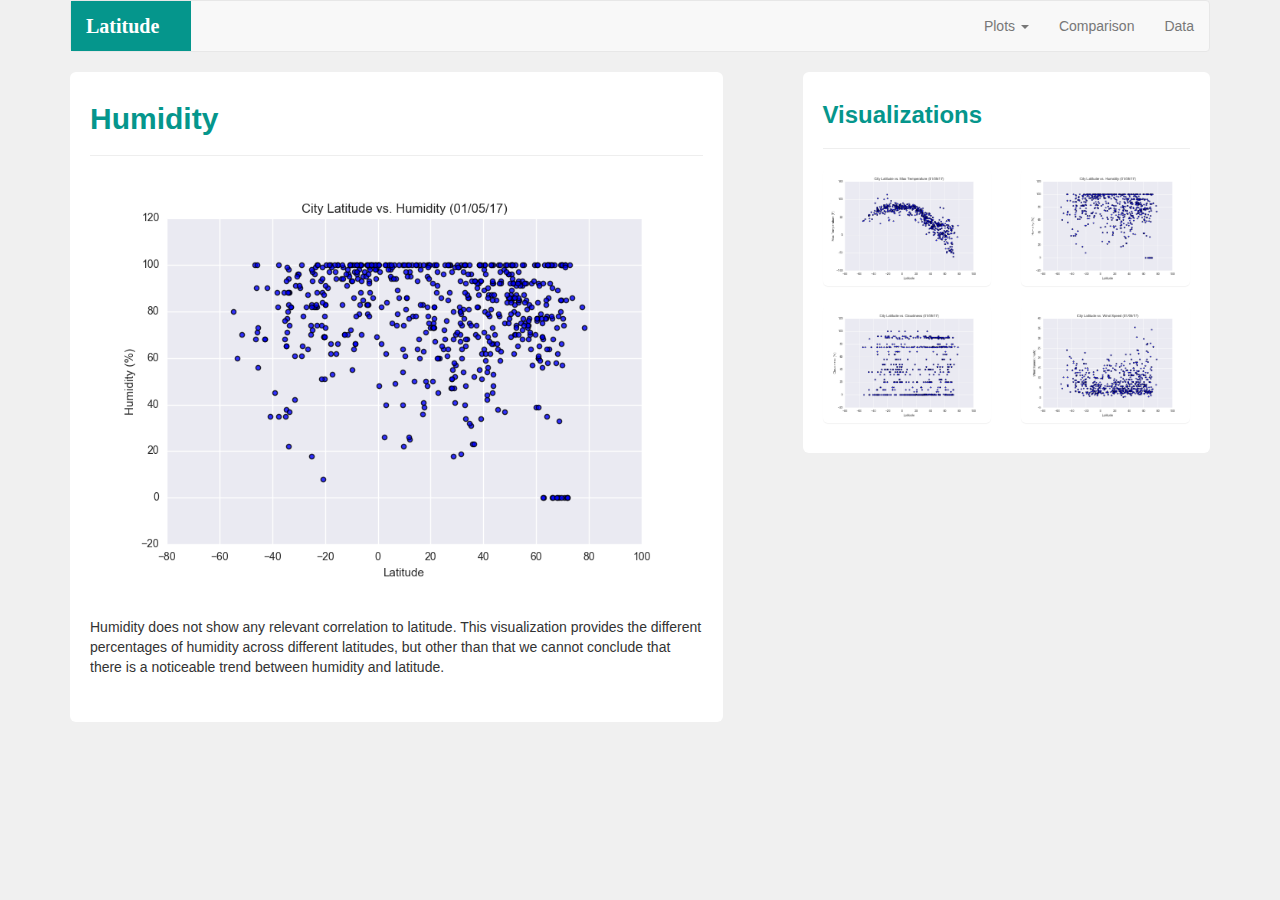
<file: humidity.html>
<!DOCTYPE html>
<html lang="en">

<head>
    <meta charset="UTF-8">
    <meta name="viewport" content="width=device-width, initial-scale=1.0">

    <link href="https://cdn.jsdelivr.net/npm/bootstrap@3.3.7/dist/css/bootstrap.min.css" rel="stylesheet">
    <link href="./Resources/assets/style.css" rel="stylesheet">

    <script src="https://code.jquery.com/jquery-3.2.1.js" integrity="sha256-DZAnKJ/6XZ9si04Hgrsxu/8s717jcIzLy3oi35EouyE=" crossorigin="anonymous"></script>
    <script src="https://maxcdn.bootstrapcdn.com/bootstrap/3.3.7/js/bootstrap.min.js" integrity="sha384-Tc5IQib027qvyjSMfHjOMaLkfuWVxZxUPnCJA7l2mCWNIpG9mGCD8wGNIcPD7Txa"crossorigin="anonymous"></script>
    
    <title>Cloudiness</title>
</head>

<body>
        <div class="container">
            <nav class="navbar navbar-default navbar-light navbar-custom">
                <div class="navbar-header" >
                    <button type="button" class="navbar-toggle collapsed" data-toggle="collapse"
                        data-target="#pointer-navbar-collapse-menu" aria-expanded="false">
                        <span class="sr-only">Toggle navigation</span>
                        <span class="icon-bar"></span>
                        <span class="icon-bar"></span>
                        <span class="icon-bar"></span>
                    </button>
                    <a class="navbar-brand" id="barTitle" href="index.html">Latitude</a>
                </div>

                <div class="collapse navbar-collapse" id="pointer-navbar-collapse-menu">
                    <ul class="nav navbar-nav navbar-right">
                        <li class="dropdown">
                            <a href="#" class="dropdown-toggle" data-toggle="dropdown" role="button"
                                aria-haspopup="true" aria-expanded="false">Plots
                                <span class="caret"></span>
                            </a>
                            <ul class="dropdown-menu">
                                <li><a href="maxtemp.html">Max Temperature</a></li>
                                <li><a href="humidity.html">Humidity</a></li>
                                <li><a href="cloudiness.html">Cloudiness</a></li>
                                <li><a href="windspeed.html">Wind Speed</a></li>
                            </ul>
                        </li>
                        <li>
                            <a href="comparison.html">Comparison</a>
                        </li>
                        <li>
                            <a href="data.html">Data</a>
                        </li>
                    </ul>
                </div>
            </nav>
        </div>


        <div class="container">
            <div class="row">
                <div class="col-xs-12 col-sm-12 col-md-12 col-lg-7">
                    <div class="box" id="singlelrg-imgbox">
                        <h3 class="title" id= "singlelrg-imgTitle" style="color: rgb(5, 150, 140);">Humidity</h3>
                        <hr>
                        <img src="./Resources/images/Fig2.png" id="singlelrg-img"
                            alt="City Latitude vs. Cloudiness">&#160;
                            <p>
                                Humidity does not show any relevant correlation to latitude. This visualization provides
                                the different percentages of humidity across different latitudes, but other than
                                that we cannot conclude that there is a noticeable trend between humidity and latitude.
                            </p>
                    </div>
                </div>

        <div class="col-xs-12 col-sm-12 col-md-12 col-lg-5">
            <div class="box" id="landbox2">
                <h3 class="title" id="pageTitle" style="color: rgb(5, 150, 140);">Visualizations</h3>
                <hr>
                <div class="row">
                    <div class="col-xs-3 col-sm-3 col-md-3 col-lg-6">
                        <figure>
                            <a href="maxtemp.html">
                                <img class="panel" id="landbox2-img" src="./Resources/images/Fig1.png"
                                    alt="Max Temperature Image"></a>
                        </figure>
                    </div>

                    <div class="col-xs-3 col-sm-3 col-md-3 col-lg-6">
                        <figure>
                            <a  href="humidity.html">
                                <img class="panel" id="landbox2-img" src="./Resources/images/Fig2.png" alt="Humidity Graph"></a>
                        </figure>
                    </div>

                    <div class="col-xs-3 col-sm-3 col-md-3 col-lg-6">
                        <figure>
                            <a  href="cloudiness.html">
                                <img class="panel" id="landbox2-img" src="./Resources/images/Fig3.png" alt="Cloudiness Graph"></a>
                        </figure>
                    </div>

                    <div class="col-xs-3 col-sm-3 col-md-3 col-lg-6">
                        <figure>
                            <a href="wind_speed.html">
                                <img class="panel" id="landbox2-img" src="./Resources/images/Fig4.png" alt="Wind Speed Graph"></a>
                        </figure>
                    </div>


                </div>

            </div>
        </div>
    </div>

</div>
</body>
</html>
</file>
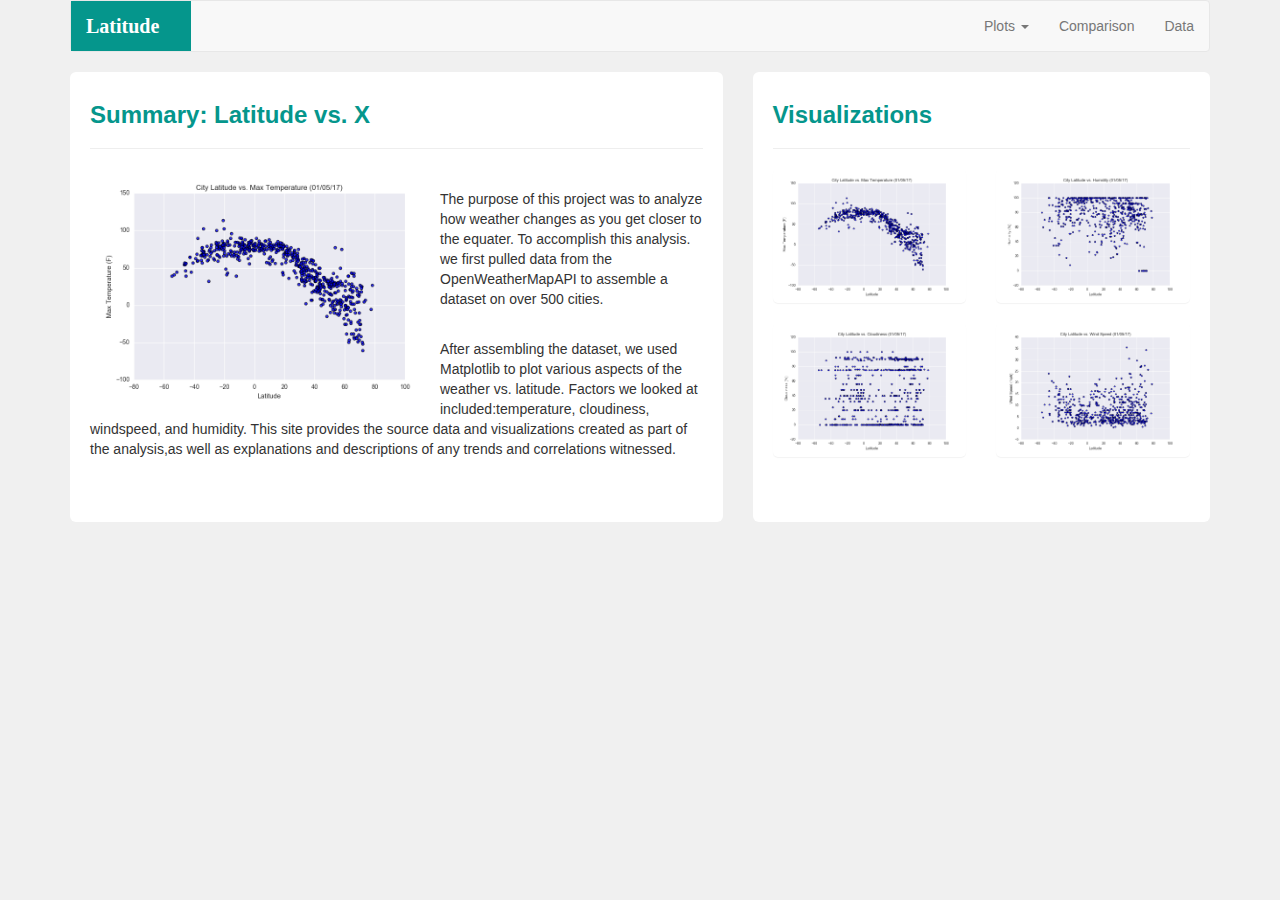
<file: Landing.html>
<!DOCTYPE html>
<html lang="en">

<head>
    <meta charset="UTF-8">
    <meta name="viewport" content="width=device-width, initial-scale=1.0">

    <link href="https://cdn.jsdelivr.net/npm/bootstrap@3.3.7/dist/css/bootstrap.min.css" rel="stylesheet">
    <link href="./Resources/assets/style.css" rel="stylesheet">

    <script src="https://code.jquery.com/jquery-3.2.1.js" integrity="sha256-DZAnKJ/6XZ9si04Hgrsxu/8s717jcIzLy3oi35EouyE=" crossorigin="anonymous"></script>
    <script src="https://maxcdn.bootstrapcdn.com/bootstrap/3.3.7/js/bootstrap.min.js" integrity="sha384-Tc5IQib027qvyjSMfHjOMaLkfuWVxZxUPnCJA7l2mCWNIpG9mGCD8wGNIcPD7Txa"crossorigin="anonymous"></script>
    
    <title>Latitude Analysis</title>
</head>

<body>
        <div class="container">
            <nav class="navbar navbar-default navbar-light navbar-custom">
                <div class="navbar-header" >
                    <button type="button" class="navbar-toggle collapsed" data-toggle="collapse"
                        data-target="#pointer-navbar-collapse-menu" aria-expanded="false">
                        <span class="sr-only">Toggle navigation</span>
                        <span class="icon-bar"></span>
                        <span class="icon-bar"></span>
                        <span class="icon-bar"></span>
                    </button>
                    <a class="navbar-brand" id="barTitle" href="Landing.html">Latitude</a>
                </div>

                <div class="collapse navbar-collapse" id="pointer-navbar-collapse-menu">
                    <ul class="nav navbar-nav navbar-right">
                        <li class="dropdown">
                            <a href="#" class="dropdown-toggle" data-toggle="dropdown" role="button"
                                aria-haspopup="true" aria-expanded="false">Plots
                                <span class="caret"></span>
                            </a>
                            <ul class="dropdown-menu">
                                <li><a href="maxtemp.html">Max Temperature</a></li>
                                <li><a href="humidity.html">Humidity</a></li>
                                <li><a href="cloudiness.html">Cloudiness</a></li>
                                <li><a href="windspeed.html">Wind Speed</a></li>
                            </ul>
                        </li>
                        <li>
                            <a href="comparison.html">Comparison</a>
                        </li>
                        <li>
                            <a href="data.html">Data</a>
                        </li>
                    </ul>
                </div>
            </nav>
        </div>
                <div class="container"  >
                    <div class="row">
                        <div class="col-xs-12 col-sm-12 col-md-12 col-lg-7">
                            <div class="box" id="landbox1">
                                <h3  id="pageTitle" style="color: rgb(5, 150, 140);">Summary: Latitude vs. X</h3>
                                <hr>
                                <img src="./Resources/images/Fig1.png" id="landbox1-img" alt="City Latitude vs. Max Temperature">
                                    <br>
                                <p>
                                    The purpose of this project was to analyze how weather changes as you get closer to the
                                    equater. To accomplish this analysis. we first pulled data from the OpenWeatherMapAPI to
                                    assemble a dataset on over 500 cities.
                                </p>
                                    <br>
                                <p>
                                    After assembling the dataset, we used Matplotlib to plot various aspects of the weather
                                    vs. latitude. Factors we looked at included:temperature, cloudiness, windspeed, and
                                    humidity. This site provides the source data and visualizations created as part of the
                                    analysis,as well as explanations and descriptions of any trends and correlations
                                    witnessed.
                                </p>
                                    <br>
                            </div>
                        </div>
        
                        <div class="col-xs-12 col-sm-12 col-md-12 col-lg-5">
                            <div class="box" id="landbox1">
                                <h3 class="title" id="pageTitle" style="color: rgb(5, 150, 140);">Visualizations</h3>
                                <hr>
                                <div class="row">
                                    <div class="col-xs-3 col-sm-3 col-md-3 col-lg-6">
                                        <figure>
                                            <a href="Max_Temperature.html">
                                                <img class="panel" id="landbox2-img" src="./Resources/images/Fig1.png"
                                                    alt="Max Temperature Image"></a>
                                        </figure>
                                    </div>
        
                                    <div class="col-xs-3 col-sm-3 col-md-3 col-lg-6">
                                        <figure>
                                            <a  href="humidity.html">
                                                <img class="panel" id="landbox2-img" src="./Resources/images/Fig2.png" alt="Humidity Graph"></a>
                                        </figure>
                                    </div>
        
                                    <div class="col-xs-3 col-sm-3 col-md-3 col-lg-6">
                                        <figure>
                                            <a  href="cloudiness.html">
                                                <img class="panel" id="landbox2-img" src="./Resources/images/Fig3.png" alt="Cloudiness Graph"></a>
                                        </figure>
                                    </div>
        
                                    <div class="col-xs-3 col-sm-3 col-md-3 col-lg-6">
                                        <figure>
                                            <a href="wind_speed.html">
                                                <img class="panel" id="landbox2-img" src="./Resources/images/Fig4.png" alt="Wind Speed Graph"></a>
                                        </figure>
                                    </div>

        
                                </div>
        
                            </div>
                        </div>
                    </div>
        
                </div>

</body>

</html>
</file>
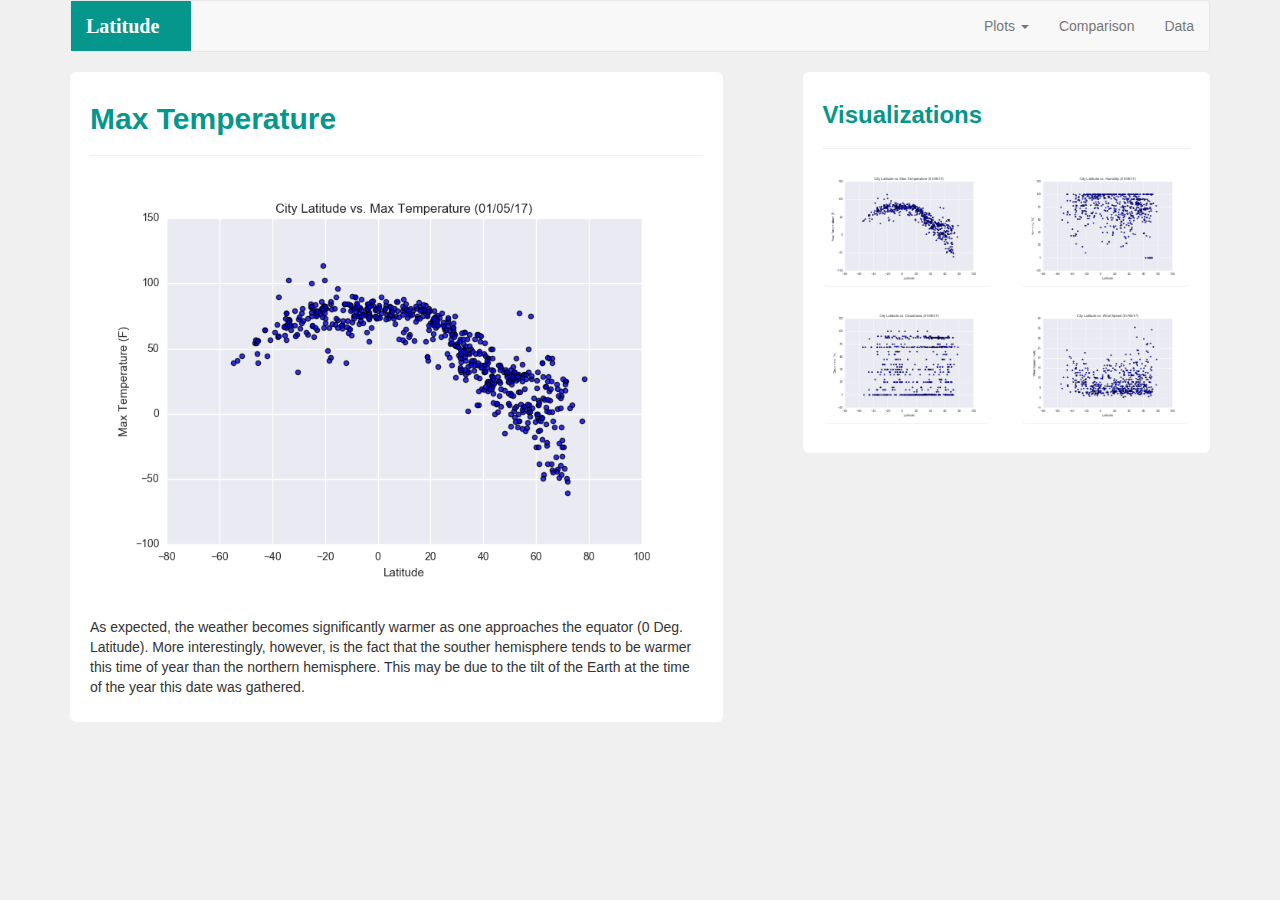
<file: maxtemp.html>
<!DOCTYPE html>
<html lang="en">

<head>
    <meta charset="UTF-8">
    <meta name="viewport" content="width=device-width, initial-scale=1.0">

    <link href="https://cdn.jsdelivr.net/npm/bootstrap@3.3.7/dist/css/bootstrap.min.css" rel="stylesheet">
    <link href="./Resources/assets/style.css" rel="stylesheet">

    <script src="https://code.jquery.com/jquery-3.2.1.js" integrity="sha256-DZAnKJ/6XZ9si04Hgrsxu/8s717jcIzLy3oi35EouyE=" crossorigin="anonymous"></script>
    <script src="https://maxcdn.bootstrapcdn.com/bootstrap/3.3.7/js/bootstrap.min.js" integrity="sha384-Tc5IQib027qvyjSMfHjOMaLkfuWVxZxUPnCJA7l2mCWNIpG9mGCD8wGNIcPD7Txa"crossorigin="anonymous"></script>
    
    <title>Cloudiness</title>
</head>

<body>
        <div class="container">
            <nav class="navbar navbar-default navbar-light navbar-custom">
                <div class="navbar-header" >
                    <button type="button" class="navbar-toggle collapsed" data-toggle="collapse"
                        data-target="#pointer-navbar-collapse-menu" aria-expanded="false">
                        <span class="sr-only">Toggle navigation</span>
                        <span class="icon-bar"></span>
                        <span class="icon-bar"></span>
                        <span class="icon-bar"></span>
                    </button>
                    <a class="navbar-brand" id="barTitle" href="index.html">Latitude</a>
                </div>

                <div class="collapse navbar-collapse" id="pointer-navbar-collapse-menu">
                    <ul class="nav navbar-nav navbar-right">
                        <li class="dropdown">
                            <a href="#" class="dropdown-toggle" data-toggle="dropdown" role="button"
                                aria-haspopup="true" aria-expanded="false">Plots
                                <span class="caret"></span>
                            </a>
                            <ul class="dropdown-menu">
                                <li><a href="maxtemp.html">Max Temperature</a></li>
                                <li><a href="humidity.html">Humidity</a></li>
                                <li><a href="cloudiness.html">Cloudiness</a></li>
                                <li><a href="windspeed.html">Wind Speed</a></li>
                            </ul>
                        </li>
                        <li>
                            <a href="comparison.html">Comparison</a>
                        </li>
                        <li>
                            <a href="data.html">Data</a>
                        </li>
                    </ul>
                </div>
            </nav>
        </div>


        <div class="container">
            <div class="row">
                <div class="col-xs-12 col-sm-12 col-md-12 col-lg-7">
                    <div class="box" id="singlelrg-imgbox">
                        <h3 class="title" id= "singlelrg-imgTitle" style="color: rgb(5, 150, 140);">Max Temperature</h3>
                        <hr>
                        <img src="./Resources/images/Fig1.png" id="singlelrg-img"
                            alt="City Latitude vs. Cloudiness">&#160;
                            <p>
                                As expected, the weather becomes significantly warmer as one 
                                approaches the equator (0 Deg. Latitude). More interestingly,
                                however, is the fact that the souther hemisphere tends to be
                                warmer this time of year than the northern hemisphere. This may
                                be due to the tilt of the Earth at the time of the year this 
                                date was gathered.

                            </p>
                    </div>
                </div>

        <div class="col-xs-12 col-sm-12 col-md-12 col-lg-5">
            <div class="box" id="landbox2">
                <h3 class="title" id="pageTitle" style="color: rgb(5, 150, 140);">Visualizations</h3>
                <hr>
                <div class="row">
                    <div class="col-xs-3 col-sm-3 col-md-3 col-lg-6">
                        <figure>
                            <a href="maxtemp.html">
                                <img class="panel" id="landbox2-img" src="./Resources/images/Fig1.png"
                                    alt="Max Temperature Image"></a>
                        </figure>
                    </div>

                    <div class="col-xs-3 col-sm-3 col-md-3 col-lg-6">
                        <figure>
                            <a  href="humidity.html">
                                <img class="panel" id="landbox2-img" src="./Resources/images/Fig2.png" alt="Humidity Graph"></a>
                        </figure>
                    </div>

                    <div class="col-xs-3 col-sm-3 col-md-3 col-lg-6">
                        <figure>
                            <a  href="cloudiness.html">
                                <img class="panel" id="landbox2-img" src="./Resources/images/Fig3.png" alt="Cloudiness Graph"></a>
                        </figure>
                    </div>

                    <div class="col-xs-3 col-sm-3 col-md-3 col-lg-6">
                        <figure>
                            <a href="wind_speed.html">
                                <img class="panel" id="landbox2-img" src="./Resources/images/Fig4.png" alt="Wind Speed Graph"></a>
                        </figure>
                    </div>


                </div>

            </div>
        </div>
    </div>

</div>
</body>
</html>
</file>
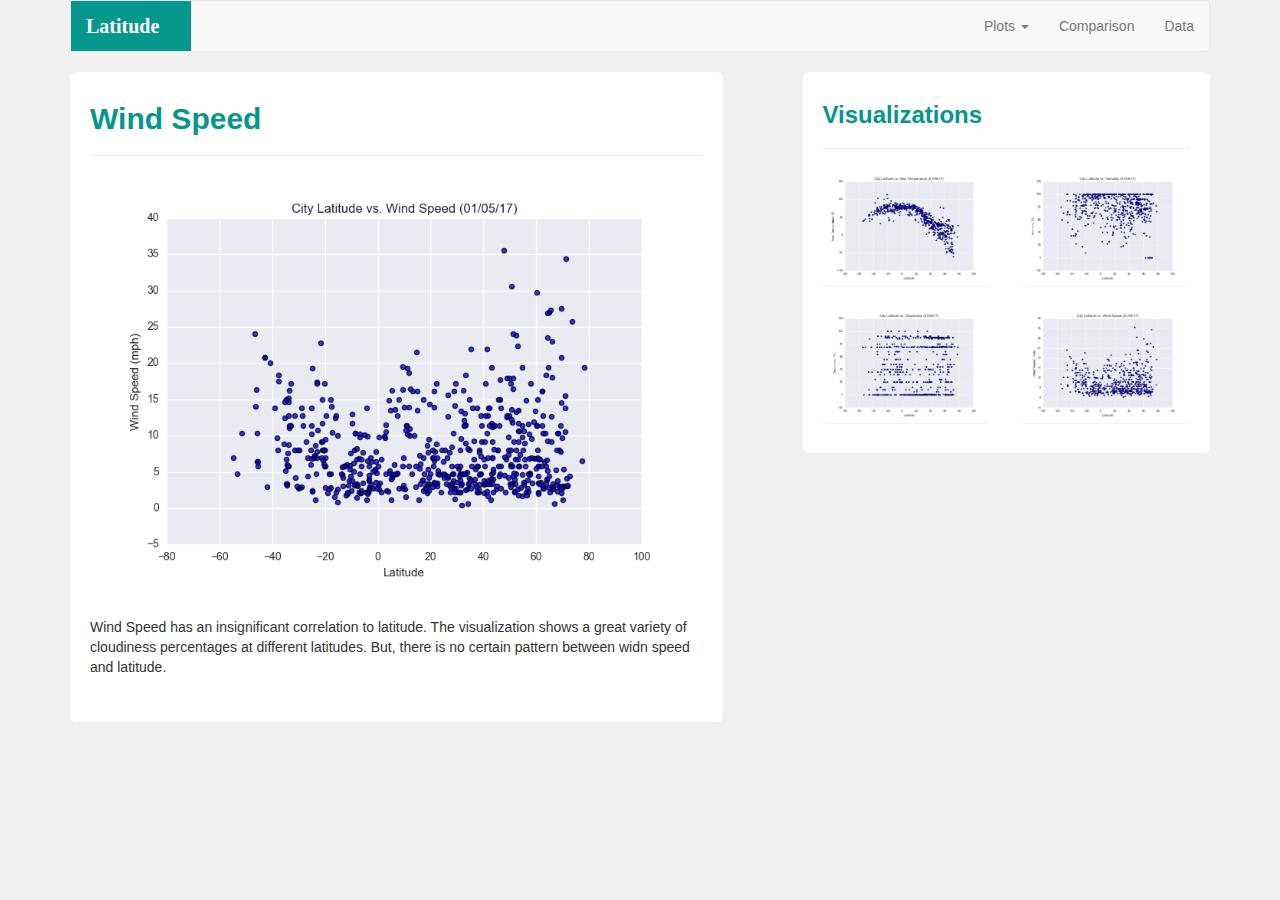
<file: windspeed.html>
<!DOCTYPE html>
<html lang="en">

<head>
    <meta charset="UTF-8">
    <meta name="viewport" content="width=device-width, initial-scale=1.0">

    <link href="https://cdn.jsdelivr.net/npm/bootstrap@3.3.7/dist/css/bootstrap.min.css" rel="stylesheet">
    <link href="./Resources/assets/style.css" rel="stylesheet">

    <script src="https://code.jquery.com/jquery-3.2.1.js" integrity="sha256-DZAnKJ/6XZ9si04Hgrsxu/8s717jcIzLy3oi35EouyE=" crossorigin="anonymous"></script>
    <script src="https://maxcdn.bootstrapcdn.com/bootstrap/3.3.7/js/bootstrap.min.js" integrity="sha384-Tc5IQib027qvyjSMfHjOMaLkfuWVxZxUPnCJA7l2mCWNIpG9mGCD8wGNIcPD7Txa"crossorigin="anonymous"></script>
    
    <title>Cloudiness</title>
</head>

<body>
        <div class="container">
            <nav class="navbar navbar-default navbar-light navbar-custom">
                <div class="navbar-header" >
                    <button type="button" class="navbar-toggle collapsed" data-toggle="collapse"
                        data-target="#pointer-navbar-collapse-menu" aria-expanded="false">
                        <span class="sr-only">Toggle navigation</span>
                        <span class="icon-bar"></span>
                        <span class="icon-bar"></span>
                        <span class="icon-bar"></span>
                    </button>
                    <a class="navbar-brand" id="barTitle" href="index.html">Latitude</a>
                </div>

                <div class="collapse navbar-collapse" id="pointer-navbar-collapse-menu">
                    <ul class="nav navbar-nav navbar-right">
                        <li class="dropdown">
                            <a href="#" class="dropdown-toggle" data-toggle="dropdown" role="button"
                                aria-haspopup="true" aria-expanded="false">Plots
                                <span class="caret"></span>
                            </a>
                            <ul class="dropdown-menu">
                                <li><a href="maxtemp.html">Max Temperature</a></li>
                                <li><a href="humidity.html">Humidity</a></li>
                                <li><a href="cloudiness.html">Cloudiness</a></li>
                                <li><a href="windspeed.html">Wind Speed</a></li>
                            </ul>
                        </li>
                        <li>
                            <a href="comparison.html">Comparison</a>
                        </li>
                        <li>
                            <a href="data.html">Data</a>
                        </li>
                    </ul>
                </div>
            </nav>
        </div>


        <div class="container">
            <div class="row">
                <div class="col-xs-12 col-sm-12 col-md-12 col-lg-7">
                    <div class="box" id="singlelrg-imgbox">
                        <h3 class="title" id= "singlelrg-imgTitle" style="color: rgb(5, 150, 140);">Wind Speed</h3>
                        <hr>
                        <img src="./Resources/images/Fig4.png" id="singlelrg-img"
                            alt="City Latitude vs. Cloudiness">&#160;
                            <p>
                                Wind Speed has an insignificant correlation to latitude. The visualization 
                                shows a great variety of cloudiness percentages at different latitudes. 
                                But, there is no certain pattern between widn speed and latitude.</p>
                    </div>
                </div>

        <div class="col-xs-12 col-sm-12 col-md-12 col-lg-5">
            <div class="box" id="landbox2">
                <h3 class="title" id="pageTitle" style="color: rgb(5, 150, 140);">Visualizations</h3>
                <hr>
                <div class="row">
                    <div class="col-xs-3 col-sm-3 col-md-3 col-lg-6">
                        <figure>
                            <a href="maxtemp.html">
                                <img class="panel" id="landbox2-img" src="./Resources/images/Fig1.png"
                                    alt="Max Temperature Image"></a>
                        </figure>
                    </div>

                    <div class="col-xs-3 col-sm-3 col-md-3 col-lg-6">
                        <figure>
                            <a  href="humidity.html">
                                <img class="panel" id="landbox2-img" src="./Resources/images/Fig2.png" alt="Humidity Graph"></a>
                        </figure>
                    </div>

                    <div class="col-xs-3 col-sm-3 col-md-3 col-lg-6">
                        <figure>
                            <a  href="cloudiness.html">
                                <img class="panel" id="landbox2-img" src="./Resources/images/Fig3.png" alt="Cloudiness Graph"></a>
                        </figure>
                    </div>

                    <div class="col-xs-3 col-sm-3 col-md-3 col-lg-6">
                        <figure>
                            <a href="wind_speed.html">
                                <img class="panel" id="landbox2-img" src="./Resources/images/Fig4.png" alt="Wind Speed Graph"></a>
                        </figure>
                    </div>


                </div>

            </div>
        </div>
    </div>

</div>
</body>
</html>
</file>
<file: Resources/assets/style.css>
#barTitle {
    display: flex;
    width: 120px;
    max-height: 50px;
    cursor: pointer;
    background-color: rgb(5, 150, 140);
    overflow: hidden;
    font-family: Georgia, 'Times New Roman';
    font-size: 20px;
    font-weight: bold;
    text-align: center;
    color: white;

}

#landbox1 {
  background-color: white;
  width: auto;
  height: 450px;
  margin-top: auto;
  margin-bottom: 20px;
  padding: 10px 20px 10px;
  border-radius: 6px;
}

#landbox2 {
  position: relative;
  margin-left: 50px; 
  margin-top: auto;
  margin-bottom: 100px; 
  background-color: white;
  width: auto;
  height: 400;
  padding: 10px 20px 10px;
  border-radius: 6px;
}

#landbox1-img {
  width: 350px;
  float: left;
  position: center;
  max-width:100%;
  height:auto;
}


#landbox2-img{
  border-radius: 5px;
  max-width:100%;
  min-width:20%;
  height:auto;  
} 

#singlelrg-imgbox{
  background-color: white;
  width: auto;
  height: 650px;
  margin-top: auto;
  margin-bottom: 20px;
  padding: 10px 20px 10px;
  border-radius: 6px;
}

#singlelrg-img {
  float: left;
  position: center;
  max-width:100%;
  height:auto;
  max-width:100%;
  height:auto;
}

#singlelrg-imgTitle{
font-size: 30px;
font-weight: bold;
color: rgb(5, 150, 140);
}

#compbox {
  background-color: white;
  width: 75%;
  margin-top: auto;
  margin-left: auto;
  margin-right: auto;
  padding: 10px 20px 10px;
}

#comp-img {
    margin-bottom: 1px;
    text-align: center;
    max-width:100%;
    min-width:50%;
    height:auto;  
  }

#data-background{
    background-color: white;
}
 

#pageTitle{
font-weight: bold;
color: rgb(5, 150, 140);
} 


#compGraphtitle{
  font-size: 18px;
  font-weight: bold;
  text-align: center;
  color: rgb(5, 150, 140);
} 



@media (max-width:768px){
  .navbar-header {
      background: rgb(5, 150, 140);
  }

  body {
    background-color:white;
    align-content: center;
    width: fit-content;
  }

  #landbox1{
    margin-bottom: 0px;
    padding: 0px 0px 0px 0px;
  }

  #landbox2{
    margin-top: 0px;
    padding: 0px 0px 0px 0px;
    text-align: center;

  }
  

  #compbox {
    background-color: white;
    box-shadow: 0px 0px 0px 0px;
    width: 80%;
  }


}



@media (min-width: 768px) {
  body {
    background-color: rgb(240,240,240);
  }
}
</file>
